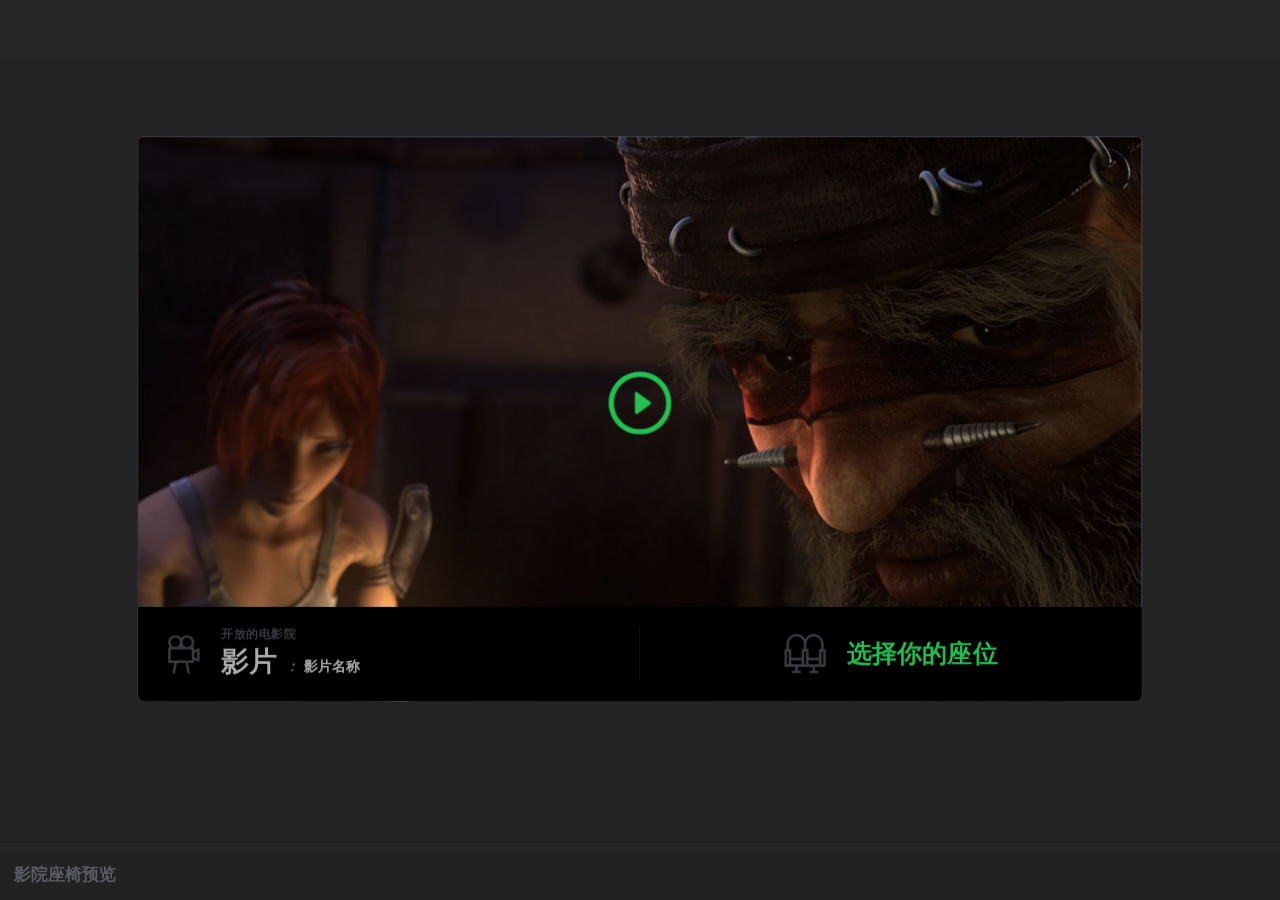
<file: src/main/webapp/WEB-INF/SeatPreview/index.html>
<!DOCTYPE html>
<html lang="en" class="no-js">
	<head>
		<meta charset="UTF-8" />
		<meta http-equiv="X-UA-Compatible" content="IE=edge">
		<meta name="viewport" content="width=device-width, initial-scale=1">
		<title>Perspective Seat Preview</title>
		<meta name="description" content="An experimental demo where a 3D perspective preview is shown for a selected seat in a cinema room." />
		<meta name="keywords" content="cinema, seat booking, seating plan, perspective, 3d" />

		<link rel="stylesheet" type="text/css" href="css/normalize.css" />
		<link rel="stylesheet" type="text/css" href="css/demo.css" />
		<link rel="stylesheet" type="text/css" href="css/component.css" />
		<script src="js/modernizr-custom.js"></script>
	</head>
	<body>
		<header class="header">
			<h1 class="header__title">影院座椅预览</h1>
			<p class="note note--screen">请查看更大屏幕</p>
			<p class="note note--support">很抱歉，但您的浏览器不支持preserve-3d！</p>
		</header>
		<div class="container">
			<div class="cube">
				<div class="cube__side cube__side--front"></div>
				<div class="cube__side cube__side--back">
					<div class="screen">
						<div class="video">
							<video class="video-player" src="media/sintel.mp4" preload="auto" poster="media/sintel.jpg">
								<source src="media/sintel.ogg" type='video/ogg; codecs="theora, vorbis"'>
								<source src="media/sintel.mp4" type='video/mp4; codecs="avc1.4D401E, mp4a.40.2"'>
								<p>对不起，您的浏览器不支持这种视频格式。</p>
							</video>
							<button class="action action--play action--shown" aria-label="Play Video"></button>
						</div>
						<div class="intro intro--shown">
							<div class="intro__side">
								<h2 class="intro__title">
									<span class="intro__up">开放的电影院</span>
									<span class="intro__down">影片 <span class="intro__partial"><em>：</em> <a href="">影片名称</a></span></span>
								</h2>
							</div>
							<div class="intro__side">
								<button class="action action--seats">选择你的座位</button>
							</div>
						</div>
					</div>
				</div>
				<div class="cube__side cube__side--left"></div>
				<div class="cube__side cube__side--right"></div>
				<div class="cube__side cube__side--top"></div>
				<div class="rows rows--large">
					<div class="row">
						<div data-seat="A1" class="row__seat"></div>
						<div data-seat="A2" class="row__seat"></div>
						<div data-seat="A3" class="row__seat"></div>
						<div data-seat="A4" class="row__seat"></div>
						<div data-seat="A5" class="row__seat"></div>
						<div data-seat="A6" class="row__seat"></div>
						<div data-seat="A7" class="row__seat"></div>
						<div data-seat="A8" class="row__seat"></div>
						<div data-seat="A9" class="row__seat"></div>
						<div data-seat="A10" class="row__seat"></div>
						<div data-seat="A11" class="row__seat"></div>
						<div data-seat="A12" class="row__seat"></div>
						<div data-seat="A13" class="row__seat"></div>
						<div data-seat="A14" class="row__seat"></div>
						<div data-seat="A15" class="row__seat"></div>
						<div data-seat="A16" class="row__seat"></div>
						<div data-seat="A17" class="row__seat"></div>
						<div data-seat="A18" class="row__seat"></div>
					</div>
					<div class="row">
						<div data-seat="B1" class="row__seat"></div>
						<div data-seat="B2" class="row__seat"></div>
						<div data-seat="B3" class="row__seat"></div>
						<div data-seat="B4" class="row__seat"></div>
						<div data-seat="B5" class="row__seat"></div>
						<div data-seat="B6" class="row__seat"></div>
						<div data-seat="B7" class="row__seat"></div>
						<div data-seat="B8" class="row__seat"></div>
						<div data-seat="B9" class="row__seat"></div>
						<div data-seat="B10" class="row__seat"></div>
						<div data-seat="B11" class="row__seat"></div>
						<div data-seat="B12" class="row__seat"></div>
						<div data-seat="B13" class="row__seat"></div>
						<div data-seat="B14" class="row__seat"></div>
						<div data-seat="B15" class="row__seat"></div>
						<div data-seat="B16" class="row__seat"></div>
						<div data-seat="B17" class="row__seat"></div>
						<div data-seat="B18" class="row__seat"></div>
					</div>
					<div class="row">
						<div data-seat="C1" class="row__seat"></div>
						<div data-seat="C2" class="row__seat"></div>
						<div data-seat="C3" class="row__seat"></div>
						<div data-seat="C4" class="row__seat"></div>
						<div data-seat="C5" class="row__seat"></div>
						<div data-seat="C6" class="row__seat"></div>
						<div data-seat="C7" class="row__seat"></div>
						<div data-seat="C8" class="row__seat"></div>
						<div data-seat="C9" class="row__seat"></div>
						<div data-seat="C10" class="row__seat"></div>
						<div data-seat="C11" class="row__seat"></div>
						<div data-seat="C12" class="row__seat"></div>
						<div data-seat="C13" class="row__seat"></div>
						<div data-seat="C14" class="row__seat"></div>
						<div data-seat="C15" class="row__seat"></div>
						<div data-seat="C16" class="row__seat"></div>
						<div data-seat="C17" class="row__seat"></div>
						<div data-seat="C18" class="row__seat"></div>
					</div>
					<div class="row">
						<div data-seat="D1" class="row__seat"></div>
						<div data-seat="D2" class="row__seat"></div>
						<div data-seat="D3" class="row__seat"></div>
						<div data-seat="D4" class="row__seat"></div>
						<div data-seat="D5" class="row__seat"></div>
						<div data-seat="D6" class="row__seat"></div>
						<div data-seat="D7" class="row__seat"></div>
						<div data-seat="D8" class="row__seat"></div>
						<div data-seat="D9" class="row__seat"></div>
						<div data-seat="D10" class="row__seat"></div>
						<div data-seat="D11" class="row__seat"></div>
						<div data-seat="D12" class="row__seat"></div>
						<div data-seat="D13" class="row__seat"></div>
						<div data-seat="D14" class="row__seat"></div>
						<div data-seat="D15" class="row__seat"></div>
						<div data-seat="D16" class="row__seat"></div>
						<div data-seat="D17" class="row__seat"></div>
						<div data-seat="D18" class="row__seat"></div>
					</div>
					<div class="row">
						<div data-seat="E1" class="row__seat"></div>
						<div data-seat="E2" class="row__seat"></div>
						<div data-seat="E3" class="row__seat"></div>
						<div data-seat="E4" class="row__seat"></div>
						<div data-seat="E5" class="row__seat"></div>
						<div data-seat="E6" class="row__seat"></div>
						<div data-seat="E7" class="row__seat"></div>
						<div data-seat="E8" class="row__seat"></div>
						<div data-seat="E9" class="row__seat"></div>
						<div data-seat="E10" class="row__seat"></div>
						<div data-seat="E11" class="row__seat"></div>
						<div data-seat="E12" class="row__seat"></div>
						<div data-seat="E13" class="row__seat"></div>
						<div data-seat="E14" class="row__seat"></div>
						<div data-seat="E15" class="row__seat"></div>
						<div data-seat="E16" class="row__seat"></div>
						<div data-seat="E17" class="row__seat"></div>
						<div data-seat="E18" class="row__seat"></div>
					</div>
					<div class="row">
						<div data-seat="F1" class="row__seat"></div>
						<div data-seat="F2" class="row__seat"></div>
						<div data-seat="F3" class="row__seat"></div>
						<div data-seat="F4" class="row__seat"></div>
						<div data-seat="F5" class="row__seat"></div>
						<div data-seat="F6" class="row__seat"></div>
						<div data-seat="F7" class="row__seat"></div>
						<div data-seat="F8" class="row__seat"></div>
						<div data-seat="F9" class="row__seat"></div>
						<div data-seat="F10" class="row__seat"></div>
						<div data-seat="F11" class="row__seat"></div>
						<div data-seat="F12" class="row__seat"></div>
						<div data-seat="F13" class="row__seat"></div>
						<div data-seat="F14" class="row__seat"></div>
						<div data-seat="F15" class="row__seat"></div>
						<div data-seat="F16" class="row__seat"></div>
						<div data-seat="F17" class="row__seat"></div>
						<div data-seat="F18" class="row__seat"></div>
					</div>
					<div class="row">
						<div data-seat="G1" class="row__seat"></div>
						<div data-seat="G2" class="row__seat"></div>
						<div data-seat="G3" class="row__seat"></div>
						<div data-seat="G4" class="row__seat"></div>
						<div data-seat="G5" class="row__seat"></div>
						<div data-seat="G6" class="row__seat"></div>
						<div data-seat="G7" class="row__seat"></div>
						<div data-seat="G8" class="row__seat"></div>
						<div data-seat="G9" class="row__seat"></div>
						<div data-seat="G10" class="row__seat"></div>
						<div data-seat="G11" class="row__seat"></div>
						<div data-seat="G12" class="row__seat"></div>
						<div data-seat="G13" class="row__seat"></div>
						<div data-seat="G14" class="row__seat"></div>
						<div data-seat="G15" class="row__seat"></div>
						<div data-seat="G16" class="row__seat"></div>
						<div data-seat="G17" class="row__seat"></div>
						<div data-seat="G18" class="row__seat"></div>
					</div>
					<div class="row">
						<div data-seat="H1" class="row__seat"></div>
						<div data-seat="H2" class="row__seat"></div>
						<div data-seat="H3" class="row__seat"></div>
						<div data-seat="H4" class="row__seat"></div>
						<div data-seat="H5" class="row__seat"></div>
						<div data-seat="H6" class="row__seat"></div>
						<div data-seat="H7" class="row__seat"></div>
						<div data-seat="H8" class="row__seat"></div>
						<div data-seat="H9" class="row__seat"></div>
						<div data-seat="H10" class="row__seat"></div>
						<div data-seat="H11" class="row__seat"></div>
						<div data-seat="H12" class="row__seat"></div>
						<div data-seat="H13" class="row__seat"></div>
						<div data-seat="H14" class="row__seat"></div>
						<div data-seat="H15" class="row__seat"></div>
						<div data-seat="H16" class="row__seat"></div>
						<div data-seat="H17" class="row__seat"></div>
						<div data-seat="H18" class="row__seat"></div>
					</div>
					<div class="row">
						<div data-seat="I1" class="row__seat"></div>
						<div data-seat="I2" class="row__seat"></div>
						<div data-seat="I3" class="row__seat"></div>
						<div data-seat="I4" class="row__seat"></div>
						<div data-seat="I5" class="row__seat"></div>
						<div data-seat="I6" class="row__seat"></div>
						<div data-seat="I7" class="row__seat"></div>
						<div data-seat="I8" class="row__seat"></div>
						<div data-seat="I9" class="row__seat"></div>
						<div data-seat="I10" class="row__seat"></div>
						<div data-seat="I11" class="row__seat"></div>
						<div data-seat="I12" class="row__seat"></div>
						<div data-seat="I13" class="row__seat"></div>
						<div data-seat="I14" class="row__seat"></div>
						<div data-seat="I15" class="row__seat"></div>
						<div data-seat="I16" class="row__seat"></div>
						<div data-seat="I17" class="row__seat"></div>
						<div data-seat="I18" class="row__seat"></div>
					</div>
					<div class="row">
						<div data-seat="J1" class="row__seat"></div>
						<div data-seat="J2" class="row__seat"></div>
						<div data-seat="J3" class="row__seat"></div>
						<div data-seat="J4" class="row__seat"></div>
						<div data-seat="J5" class="row__seat"></div>
						<div data-seat="J6" class="row__seat"></div>
						<div data-seat="J7" class="row__seat"></div>
						<div data-seat="J8" class="row__seat"></div>
						<div data-seat="J9" class="row__seat"></div>
						<div data-seat="J10" class="row__seat"></div>
						<div data-seat="J11" class="row__seat"></div>
						<div data-seat="J12" class="row__seat"></div>
						<div data-seat="J13" class="row__seat"></div>
						<div data-seat="J14" class="row__seat"></div>
						<div data-seat="J15" class="row__seat"></div>
						<div data-seat="J16" class="row__seat"></div>
						<div data-seat="J17" class="row__seat"></div>
						<div data-seat="J18" class="row__seat"></div>
					</div>
					<div class="row">
						<div data-seat="K1" class="row__seat"></div>
						<div data-seat="K2" class="row__seat"></div>
						<div data-seat="K3" class="row__seat"></div>
						<div data-seat="K4" class="row__seat"></div>
						<div data-seat="K5" class="row__seat"></div>
						<div data-seat="K6" class="row__seat"></div>
						<div data-seat="K7" class="row__seat"></div>
						<div data-seat="K8" class="row__seat"></div>
						<div data-seat="K9" class="row__seat"></div>
						<div data-seat="K10" class="row__seat"></div>
						<div data-seat="K11" class="row__seat"></div>
						<div data-seat="K12" class="row__seat"></div>
						<div data-seat="K13" class="row__seat"></div>
						<div data-seat="K14" class="row__seat"></div>
						<div data-seat="K15" class="row__seat"></div>
						<div data-seat="K16" class="row__seat"></div>
						<div data-seat="K17" class="row__seat"></div>
						<div data-seat="K18" class="row__seat"></div>
					</div>
					<div class="row">
						<div data-seat="L1" class="row__seat"></div>
						<div data-seat="L2" class="row__seat"></div>
						<div data-seat="L3" class="row__seat"></div>
						<div data-seat="L4" class="row__seat"></div>
						<div data-seat="L5" class="row__seat"></div>
						<div data-seat="L6" class="row__seat"></div>
						<div data-seat="L7" class="row__seat"></div>
						<div data-seat="L8" class="row__seat"></div>
						<div data-seat="L9" class="row__seat"></div>
						<div data-seat="L10" class="row__seat"></div>
						<div data-seat="L11" class="row__seat"></div>
						<div data-seat="L12" class="row__seat"></div>
						<div data-seat="L13" class="row__seat"></div>
						<div data-seat="L14" class="row__seat"></div>
						<div data-seat="L15" class="row__seat"></div>
						<div data-seat="L16" class="row__seat"></div>
						<div data-seat="L17" class="row__seat"></div>
						<div data-seat="L18" class="row__seat"></div>
					</div>
					<div class="row">
						<div data-seat="M1" class="row__seat"></div>
						<div data-seat="M2" class="row__seat"></div>
						<div data-seat="M3" class="row__seat"></div>
						<div data-seat="M4" class="row__seat"></div>
						<div data-seat="M5" class="row__seat"></div>
						<div data-seat="M6" class="row__seat"></div>
						<div data-seat="M7" class="row__seat"></div>
						<div data-seat="M8" class="row__seat"></div>
						<div data-seat="M9" class="row__seat"></div>
						<div data-seat="M10" class="row__seat"></div>
						<div data-seat="M11" class="row__seat"></div>
						<div data-seat="M12" class="row__seat"></div>
						<div data-seat="M13" class="row__seat"></div>
						<div data-seat="M14" class="row__seat"></div>
						<div data-seat="M15" class="row__seat"></div>
						<div data-seat="M16" class="row__seat"></div>
						<div data-seat="M17" class="row__seat"></div>
						<div data-seat="M18" class="row__seat"></div>
					</div>
					<div class="row">
						<div data-seat="N1" class="row__seat"></div>
						<div data-seat="N2" class="row__seat"></div>
						<div data-seat="N3" class="row__seat"></div>
						<div data-seat="N4" class="row__seat"></div>
						<div data-seat="N5" class="row__seat"></div>
						<div data-seat="N6" class="row__seat"></div>
						<div data-seat="N7" class="row__seat"></div>
						<div data-seat="N8" class="row__seat"></div>
						<div data-seat="N9" class="row__seat"></div>
						<div data-seat="N10" class="row__seat"></div>
						<div data-seat="N11" class="row__seat"></div>
						<div data-seat="N12" class="row__seat"></div>
						<div data-seat="N13" class="row__seat"></div>
						<div data-seat="N14" class="row__seat"></div>
						<div data-seat="N15" class="row__seat"></div>
						<div data-seat="N16" class="row__seat"></div>
						<div data-seat="N17" class="row__seat"></div>
						<div data-seat="N18" class="row__seat"></div>
					</div>
					<div class="row">
						<div data-seat="O1" class="row__seat"></div>
						<div data-seat="O2" class="row__seat"></div>
						<div data-seat="O3" class="row__seat"></div>
						<div data-seat="O4" class="row__seat"></div>
						<div data-seat="O5" class="row__seat"></div>
						<div data-seat="O6" class="row__seat"></div>
						<div data-seat="O7" class="row__seat"></div>
						<div data-seat="O8" class="row__seat"></div>
						<div data-seat="O9" class="row__seat"></div>
						<div data-seat="O10" class="row__seat"></div>
						<div data-seat="O11" class="row__seat"></div>
						<div data-seat="O12" class="row__seat"></div>
						<div data-seat="O13" class="row__seat"></div>
						<div data-seat="O14" class="row__seat"></div>
						<div data-seat="O15" class="row__seat"></div>
						<div data-seat="O16" class="row__seat"></div>
						<div data-seat="O17" class="row__seat"></div>
						<div data-seat="O18" class="row__seat"></div>
					</div>
					<div class="row">
						<div data-seat="P1" class="row__seat"></div>
						<div data-seat="P2" class="row__seat"></div>
						<div data-seat="P3" class="row__seat"></div>
						<div data-seat="P4" class="row__seat"></div>
						<div data-seat="P5" class="row__seat"></div>
						<div data-seat="P6" class="row__seat"></div>
						<div data-seat="P7" class="row__seat"></div>
						<div data-seat="P8" class="row__seat"></div>
						<div data-seat="P9" class="row__seat"></div>
						<div data-seat="P10" class="row__seat"></div>
						<div data-seat="P11" class="row__seat"></div>
						<div data-seat="P12" class="row__seat"></div>
						<div data-seat="P13" class="row__seat"></div>
						<div data-seat="P14" class="row__seat"></div>
						<div data-seat="P15" class="row__seat"></div>
						<div data-seat="P16" class="row__seat"></div>
						<div data-seat="P17" class="row__seat"></div>
						<div data-seat="P18" class="row__seat"></div>
					</div>
					<div class="row">
						<div data-seat="Q1" class="row__seat"></div>
						<div data-seat="Q2" class="row__seat"></div>
						<div data-seat="Q3" class="row__seat"></div>
						<div data-seat="Q4" class="row__seat"></div>
						<div data-seat="Q5" class="row__seat"></div>
						<div data-seat="Q6" class="row__seat"></div>
						<div data-seat="Q7" class="row__seat"></div>
						<div data-seat="Q8" class="row__seat"></div>
						<div data-seat="Q9" class="row__seat"></div>
						<div data-seat="Q10" class="row__seat"></div>
						<div data-seat="Q11" class="row__seat"></div>
						<div data-seat="Q12" class="row__seat"></div>
						<div data-seat="Q13" class="row__seat"></div>
						<div data-seat="Q14" class="row__seat"></div>
						<div data-seat="Q15" class="row__seat"></div>
						<div data-seat="Q16" class="row__seat"></div>
						<div data-seat="Q17" class="row__seat"></div>
						<div data-seat="Q18" class="row__seat"></div>
					</div>
					<div class="row">
						<div data-seat="R1" class="row__seat"></div>
						<div data-seat="R2" class="row__seat"></div>
						<div data-seat="R3" class="row__seat"></div>
						<div data-seat="R4" class="row__seat"></div>
						<div data-seat="R5" class="row__seat"></div>
						<div data-seat="R6" class="row__seat"></div>
						<div data-seat="R7" class="row__seat"></div>
						<div data-seat="R8" class="row__seat"></div>
						<div data-seat="R9" class="row__seat"></div>
						<div data-seat="R10" class="row__seat"></div>
						<div data-seat="R11" class="row__seat"></div>
						<div data-seat="R12" class="row__seat"></div>
						<div data-seat="R13" class="row__seat"></div>
						<div data-seat="R14" class="row__seat"></div>
						<div data-seat="R15" class="row__seat"></div>
						<div data-seat="R16" class="row__seat"></div>
						<div data-seat="R17" class="row__seat"></div>
						<div data-seat="R18" class="row__seat"></div>
					</div>
				</div>
				<!-- /rows -->
			</div><!-- /cube -->
		</div><!-- /container -->
		<div class="plan">
			<h3 class="plan__title">座位选择</h3>
			<div class="rows rows--mini">
				<div class="row">
					<div class="row__seat tooltip" data-tooltip="A1"></div>
					<div class="row__seat tooltip" data-tooltip="A2"></div>
					<div class="row__seat tooltip" data-tooltip="A3"></div>
					<div class="row__seat tooltip" data-tooltip="A4"></div>
					<div class="row__seat tooltip" data-tooltip="A5"></div>
					<div class="row__seat tooltip" data-tooltip="A6"></div>
					<div class="row__seat tooltip" data-tooltip="A7"></div>
					<div class="row__seat tooltip" data-tooltip="A8"></div>
					<div class="row__seat tooltip" data-tooltip="A9"></div>
					<div class="row__seat tooltip" data-tooltip="A10"></div>
					<div class="row__seat tooltip" data-tooltip="A11"></div>
					<div class="row__seat tooltip" data-tooltip="A12"></div>
					<!--<div class="row__seat row__seat&#45;&#45;reserved"></div>-->
					<!--<div class="row__seat row__seat&#45;&#45;reserved"></div>-->
					<!--<div class="row__seat row__seat&#45;&#45;reserved"></div>-->
					<div class="row__seat tooltip" data-tooltip="A13"></div>
					<div class="row__seat tooltip" data-tooltip="A14"></div>
					<div class="row__seat tooltip" data-tooltip="A15"></div>
					<div class="row__seat tooltip" data-tooltip="A16"></div>
					<div class="row__seat tooltip" data-tooltip="A17"></div>
					<div class="row__seat tooltip" data-tooltip="A18"></div>
				</div>
				<div class="row">
					<div class="row__seat tooltip" data-tooltip="B1"></div>
					<div class="row__seat tooltip" data-tooltip="B2"></div>
					<div class="row__seat tooltip" data-tooltip="B3"></div>
					<div class="row__seat tooltip" data-tooltip="B4"></div>
					<div class="row__seat tooltip" data-tooltip="B5"></div>
					<div class="row__seat tooltip" data-tooltip="B6"></div>
					<div class="row__seat tooltip" data-tooltip="B7"></div>
					<div class="row__seat tooltip" data-tooltip="B8"></div>
					<div class="row__seat tooltip" data-tooltip="B9"></div>
					<div class="row__seat tooltip" data-tooltip="B10"></div>
					<!--<div class="row__seat row__seat&#45;&#45;reserved"></div>-->
					<!--<div class="row__seat row__seat&#45;&#45;reserved"></div>-->
					<div class="row__seat tooltip" data-tooltip="B11"></div>
					<div class="row__seat tooltip" data-tooltip="B12"></div>
					<div class="row__seat tooltip" data-tooltip="B13"></div>
					<div class="row__seat tooltip" data-tooltip="B14"></div>
					<div class="row__seat tooltip" data-tooltip="B15"></div>
					<div class="row__seat tooltip" data-tooltip="B16"></div>
					<div class="row__seat tooltip" data-tooltip="B17"></div>
					<div class="row__seat tooltip" data-tooltip="B18"></div>
				</div>
				<div class="row">
					<div class="row__seat tooltip" data-tooltip="C1"></div>
					<div class="row__seat tooltip" data-tooltip="C2"></div>
					<div class="row__seat tooltip" data-tooltip="C3"></div>
					<div class="row__seat tooltip" data-tooltip="C4"></div>
					<div class="row__seat tooltip" data-tooltip="C5"></div>
					<div class="row__seat tooltip" data-tooltip="C6"></div>
					<div class="row__seat tooltip" data-tooltip="C7"></div>
					<!--<div class="row__seat row__seat&#45;&#45;reserved"></div>-->
					<!--<div class="row__seat row__seat&#45;&#45;reserved"></div>-->
					<!--<div class="row__seat row__seat&#45;&#45;reserved"></div>-->
					<div class="row__seat tooltip" data-tooltip="C8"></div>
					<div class="row__seat tooltip" data-tooltip="C9"></div>
					<div class="row__seat tooltip" data-tooltip="C10"></div>
					<div class="row__seat tooltip" data-tooltip="C11"></div>
					<div class="row__seat tooltip" data-tooltip="C12"></div>
					<div class="row__seat tooltip" data-tooltip="C13"></div>
					<div class="row__seat tooltip" data-tooltip="C14"></div>
					<div class="row__seat tooltip" data-tooltip="C15"></div>
					<div class="row__seat tooltip" data-tooltip="C16"></div>
					<div class="row__seat tooltip" data-tooltip="C17"></div>
					<div class="row__seat tooltip" data-tooltip="C18"></div>
				</div>
				<div class="row">
					<div class="row__seat tooltip" data-tooltip="D1"></div>
					<div class="row__seat tooltip" data-tooltip="D2"></div>
					<div class="row__seat tooltip" data-tooltip="D3"></div>
					<div class="row__seat tooltip" data-tooltip="D4"></div>
					<div class="row__seat tooltip" data-tooltip="D5"></div>
					<div class="row__seat tooltip" data-tooltip="D6"></div>
					<div class="row__seat tooltip" data-tooltip="D7"></div>
					<div class="row__seat tooltip" data-tooltip="D8"></div>
					<div class="row__seat tooltip" data-tooltip="D9"></div>
					<div class="row__seat tooltip" data-tooltip="D10"></div>
					<div class="row__seat tooltip" data-tooltip="D11"></div>
					<div class="row__seat tooltip" data-tooltip="D12"></div>
					<div class="row__seat tooltip" data-tooltip="D13"></div>
					<div class="row__seat tooltip" data-tooltip="D14"></div>
					<div class="row__seat tooltip" data-tooltip="D15"></div>
					<div class="row__seat tooltip" data-tooltip="D16"></div>
					<div class="row__seat tooltip" data-tooltip="D17"></div>
					<div class="row__seat tooltip" data-tooltip="D18"></div>
					<!--<div class="row__seat row__seat&#45;&#45;reserved"></div>-->
					<!--<div class="row__seat row__seat&#45;&#45;reserved"></div>-->
					<!--<div class="row__seat row__seat&#45;&#45;reserved"></div>-->
				</div>
				<div class="row">
					<div class="row__seat tooltip" data-tooltip="E1"></div>
					<div class="row__seat tooltip" data-tooltip="E2"></div>
					<div class="row__seat tooltip" data-tooltip="E3"></div>
					<div class="row__seat tooltip" data-tooltip="E4"></div>
					<div class="row__seat tooltip" data-tooltip="E5"></div>
					<div class="row__seat tooltip" data-tooltip="E6"></div>
					<div class="row__seat tooltip" data-tooltip="E7"></div>
					<div class="row__seat tooltip" data-tooltip="E8"></div>
					<div class="row__seat tooltip" data-tooltip="E9"></div>
					<div class="row__seat tooltip" data-tooltip="E10"></div>
					<div class="row__seat tooltip" data-tooltip="E11"></div>
					<!--<div class="row__seat row__seat&#45;&#45;reserved"></div>-->
					<!--<div class="row__seat row__seat&#45;&#45;reserved"></div>-->
					<div class="row__seat tooltip" data-tooltip="E12"></div>
					<div class="row__seat tooltip" data-tooltip="E13"></div>
					<div class="row__seat tooltip" data-tooltip="E14"></div>
					<div class="row__seat tooltip" data-tooltip="E15"></div>
					<div class="row__seat tooltip" data-tooltip="E16"></div>
					<div class="row__seat tooltip" data-tooltip="E17"></div>
					<div class="row__seat tooltip" data-tooltip="E18"></div>
				</div>
				<div class="row">
					<div class="row__seat tooltip" data-tooltip="F1"></div>
					<div class="row__seat tooltip" data-tooltip="F2"></div>
					<!--<div class="row__seat row__seat&#45;&#45;reserved"></div>-->
					<div class="row__seat tooltip" data-tooltip="F3"></div>
					<div class="row__seat tooltip" data-tooltip="F4"></div>
					<div class="row__seat tooltip" data-tooltip="F5"></div>
					<div class="row__seat tooltip" data-tooltip="F6"></div>
					<div class="row__seat tooltip" data-tooltip="F7"></div>
					<div class="row__seat tooltip" data-tooltip="F8"></div>
					<div class="row__seat tooltip" data-tooltip="F9"></div>
					<div class="row__seat tooltip" data-tooltip="F10"></div>
					<div class="row__seat tooltip" data-tooltip="F11"></div>
					<div class="row__seat tooltip" data-tooltip="F12"></div>
					<div class="row__seat tooltip" data-tooltip="F13"></div>
					<div class="row__seat tooltip" data-tooltip="F14"></div>
					<div class="row__seat tooltip" data-tooltip="F15"></div>
					<div class="row__seat tooltip" data-tooltip="F16"></div>
					<div class="row__seat tooltip" data-tooltip="F17"></div>
					<div class="row__seat tooltip" data-tooltip="F18"></div>
				</div>
				<div class="row">
					<div class="row__seat tooltip" data-tooltip="G1"></div>
					<div class="row__seat tooltip" data-tooltip="G2"></div>
					<div class="row__seat tooltip" data-tooltip="G3"></div>
					<div class="row__seat tooltip" data-tooltip="G4"></div>
					<div class="row__seat tooltip" data-tooltip="G5"></div>
					<div class="row__seat tooltip" data-tooltip="G6"></div>
					<div class="row__seat tooltip" data-tooltip="G7"></div>
					<div class="row__seat tooltip" data-tooltip="G8"></div>
					<!--<div class="row__seat row__seat&#45;&#45;reserved"></div>-->
					<!--<div class="row__seat row__seat&#45;&#45;reserved"></div>-->
					<div class="row__seat tooltip" data-tooltip="G9"></div>
					<div class="row__seat tooltip" data-tooltip="G10"></div>
					<div class="row__seat tooltip" data-tooltip="G11"></div>
					<div class="row__seat tooltip" data-tooltip="G12"></div>
					<div class="row__seat tooltip" data-tooltip="G13"></div>
					<div class="row__seat tooltip" data-tooltip="G14"></div>
					<div class="row__seat tooltip" data-tooltip="G15"></div>
					<div class="row__seat tooltip" data-tooltip="G16"></div>
					<div class="row__seat tooltip" data-tooltip="G17"></div>
					<div class="row__seat tooltip" data-tooltip="G18"></div>
				</div>
				<div class="row">
					<div class="row__seat tooltip" data-tooltip="H1"></div>
					<div class="row__seat tooltip" data-tooltip="H2"></div>
					<div class="row__seat tooltip" data-tooltip="H3"></div>
					<div class="row__seat tooltip" data-tooltip="H4"></div>
					<div class="row__seat tooltip" data-tooltip="H5"></div>
					<div class="row__seat tooltip" data-tooltip="H6"></div>
					<div class="row__seat tooltip" data-tooltip="H7"></div>
					<div class="row__seat tooltip" data-tooltip="H8"></div>
					<div class="row__seat tooltip" data-tooltip="H9"></div>
					<div class="row__seat tooltip" data-tooltip="H10"></div>
					<div class="row__seat tooltip" data-tooltip="H11"></div>
					<div class="row__seat tooltip" data-tooltip="H12"></div>
					<div class="row__seat tooltip" data-tooltip="H13"></div>
					<div class="row__seat tooltip" data-tooltip="H14"></div>
					<div class="row__seat tooltip" data-tooltip="H15"></div>
					<div class="row__seat tooltip" data-tooltip="H16"></div>
					<div class="row__seat tooltip" data-tooltip="H17"></div>
					<div class="row__seat tooltip" data-tooltip="H18"></div>
				</div>
				<div class="row">
					<div class="row__seat tooltip" data-tooltip="I1"></div>
					<div class="row__seat tooltip" data-tooltip="I2"></div>
					<div class="row__seat tooltip" data-tooltip="I3"></div>
					<div class="row__seat tooltip" data-tooltip="I4"></div>
					<div class="row__seat tooltip" data-tooltip="I5"></div>
					<div class="row__seat tooltip" data-tooltip="I6"></div>
					<div class="row__seat tooltip" data-tooltip="I7"></div>
					<div class="row__seat tooltip" data-tooltip="I8"></div>
					<div class="row__seat tooltip" data-tooltip="I9"></div>
					<div class="row__seat tooltip" data-tooltip="I10"></div>
					<div class="row__seat tooltip" data-tooltip="I11"></div>
					<div class="row__seat tooltip" data-tooltip="I12"></div>
					<div class="row__seat tooltip" data-tooltip="I13"></div>
					<div class="row__seat tooltip" data-tooltip="I14"></div>
					<div class="row__seat tooltip" data-tooltip="I15"></div>
					<div class="row__seat tooltip" data-tooltip="I16"></div>
					<div class="row__seat tooltip" data-tooltip="I17"></div>
					<div class="row__seat tooltip" data-tooltip="I18"></div>
				</div>
				<div class="row">
					<div class="row__seat tooltip" data-tooltip="J1"></div>
					<div class="row__seat tooltip" data-tooltip="J2"></div>
					<div class="row__seat tooltip" data-tooltip="J3"></div>
					<div class="row__seat tooltip" data-tooltip="J4"></div>
					<div class="row__seat tooltip" data-tooltip="J5"></div>
					<div class="row__seat tooltip" data-tooltip="J6"></div>
					<div class="row__seat tooltip" data-tooltip="J7"></div>
					<!--<div class="row__seat row__seat&#45;&#45;reserved"></div>-->
					<!--<div class="row__seat row__seat&#45;&#45;reserved"></div>-->
					<!--<div class="row__seat row__seat&#45;&#45;reserved"></div>-->
					<div class="row__seat tooltip" data-tooltip="J8"></div>
					<div class="row__seat tooltip" data-tooltip="J9"></div>
					<div class="row__seat tooltip" data-tooltip="J10"></div>
					<div class="row__seat tooltip" data-tooltip="J11"></div>
					<div class="row__seat tooltip" data-tooltip="J12"></div>
					<div class="row__seat tooltip" data-tooltip="J13"></div>
					<div class="row__seat tooltip" data-tooltip="J14"></div>
					<div class="row__seat tooltip" data-tooltip="J15"></div>
					<div class="row__seat tooltip" data-tooltip="J16"></div>
					<div class="row__seat tooltip" data-tooltip="J17"></div>
					<div class="row__seat tooltip" data-tooltip="J18"></div>
				</div>
				<div class="row">
					<div class="row__seat tooltip" data-tooltip="K1"></div>
					<div class="row__seat tooltip" data-tooltip="K2"></div>
					<div class="row__seat tooltip" data-tooltip="K3"></div>
					<div class="row__seat tooltip" data-tooltip="K4"></div>
					<div class="row__seat tooltip" data-tooltip="K5"></div>
					<div class="row__seat tooltip" data-tooltip="K6"></div>
					<div class="row__seat tooltip" data-tooltip="K7"></div>
					<div class="row__seat tooltip" data-tooltip="K8"></div>
					<div class="row__seat tooltip" data-tooltip="K9"></div>
					<div class="row__seat tooltip" data-tooltip="K10"></div>
					<div class="row__seat tooltip" data-tooltip="K11"></div>
					<div class="row__seat tooltip" data-tooltip="K12"></div>
					<div class="row__seat tooltip" data-tooltip="K13"></div>
					<div class="row__seat tooltip" data-tooltip="K14"></div>
					<div class="row__seat tooltip" data-tooltip="K15"></div>
					<div class="row__seat tooltip" data-tooltip="K16"></div>
					<div class="row__seat tooltip" data-tooltip="K17"></div>
					<div class="row__seat tooltip" data-tooltip="K18"></div>
				</div>
				<div class="row">
					<div class="row__seat tooltip" data-tooltip="L1"></div>
					<div class="row__seat tooltip" data-tooltip="L2"></div>
					<div class="row__seat tooltip" data-tooltip="L3"></div>
					<div class="row__seat tooltip" data-tooltip="L4"></div>
					<div class="row__seat tooltip" data-tooltip="L5"></div>
					<div class="row__seat tooltip" data-tooltip="L6"></div>
					<div class="row__seat tooltip" data-tooltip="L7"></div>
					<div class="row__seat tooltip" data-tooltip="L8"></div>
					<div class="row__seat tooltip" data-tooltip="L9"></div>
					<div class="row__seat tooltip" data-tooltip="L10"></div>
					<div class="row__seat tooltip" data-tooltip="L11"></div>
					<div class="row__seat tooltip" data-tooltip="L12"></div>
					<div class="row__seat tooltip" data-tooltip="L13"></div>
					<div class="row__seat tooltip" data-tooltip="L14"></div>
					<div class="row__seat tooltip" data-tooltip="L15"></div>
					<div class="row__seat tooltip" data-tooltip="L16"></div>
					<!--<div class="row__seat row__seat&#45;&#45;reserved"></div>-->
					<!--<div class="row__seat row__seat&#45;&#45;reserved"></div>-->
					<!--<div class="row__seat row__seat&#45;&#45;reserved"></div>-->
					<div class="row__seat tooltip" data-tooltip="L17"></div>
					<div class="row__seat tooltip" data-tooltip="L18"></div>
				</div>
				<div class="row">
					<div class="row__seat tooltip" data-tooltip="M1"></div>
					<div class="row__seat tooltip" data-tooltip="M2"></div>
					<div class="row__seat tooltip" data-tooltip="M3"></div>
					<div class="row__seat tooltip" data-tooltip="M4"></div>
					<div class="row__seat tooltip" data-tooltip="M5"></div>
					<div class="row__seat tooltip" data-tooltip="M6"></div>
					<div class="row__seat tooltip" data-tooltip="M7"></div>
					<div class="row__seat tooltip" data-tooltip="M8"></div>
					<div class="row__seat tooltip" data-tooltip="M9"></div>
					<div class="row__seat tooltip" data-tooltip="M10"></div>
					<div class="row__seat tooltip" data-tooltip="M11"></div>
					<div class="row__seat tooltip" data-tooltip="M12"></div>
					<div class="row__seat tooltip" data-tooltip="M13"></div>
					<!--<div class="row__seat row__seat&#45;&#45;reserved"></div>-->
					<!--<div class="row__seat row__seat&#45;&#45;reserved"></div>-->
					<!--<div class="row__seat row__seat&#45;&#45;reserved"></div>-->
					<!--<div class="row__seat row__seat&#45;&#45;reserved"></div>-->
					<div class="row__seat tooltip" data-tooltip="M14"></div>
					<div class="row__seat tooltip" data-tooltip="M15"></div>
					<div class="row__seat tooltip" data-tooltip="M16"></div>
					<div class="row__seat tooltip" data-tooltip="M17"></div>
					<div class="row__seat tooltip" data-tooltip="M18"></div>
				</div>
				<div class="row">
					<div class="row__seat tooltip" data-tooltip="N1"></div>
					<div class="row__seat tooltip" data-tooltip="N2"></div>
					<div class="row__seat tooltip" data-tooltip="N3"></div>
					<div class="row__seat tooltip" data-tooltip="N4"></div>
					<!--<div class="row__seat row__seat&#45;&#45;reserved"></div>-->
					<!--<div class="row__seat row__seat&#45;&#45;reserved"></div>-->
					<div class="row__seat tooltip" data-tooltip="N5"></div>
					<div class="row__seat tooltip" data-tooltip="N6"></div>
					<div class="row__seat tooltip" data-tooltip="N7"></div>
					<div class="row__seat tooltip" data-tooltip="N8"></div>
					<div class="row__seat tooltip" data-tooltip="N9"></div>
					<div class="row__seat tooltip" data-tooltip="N10"></div>
					<div class="row__seat tooltip" data-tooltip="N11"></div>
					<div class="row__seat tooltip" data-tooltip="N12"></div>
					<div class="row__seat tooltip" data-tooltip="N13"></div>
					<div class="row__seat tooltip" data-tooltip="N14"></div>
					<div class="row__seat tooltip" data-tooltip="N15"></div>
					<div class="row__seat tooltip" data-tooltip="N16"></div>
					<div class="row__seat tooltip" data-tooltip="N17"></div>
					<div class="row__seat tooltip" data-tooltip="N18"></div>
				</div>
				<div class="row">
					<div class="row__seat tooltip" data-tooltip="O1"></div>
					<div class="row__seat tooltip" data-tooltip="O2"></div>
					<div class="row__seat tooltip" data-tooltip="O3"></div>
					<div class="row__seat tooltip" data-tooltip="O4"></div>
					<div class="row__seat tooltip" data-tooltip="O5"></div>
					<div class="row__seat tooltip" data-tooltip="O6"></div>
					<div class="row__seat tooltip" data-tooltip="O7"></div>
					<div class="row__seat tooltip" data-tooltip="O8"></div>
					<div class="row__seat tooltip" data-tooltip="O9"></div>
					<div class="row__seat tooltip" data-tooltip="O10"></div>
					<div class="row__seat tooltip" data-tooltip="O11"></div>
					<div class="row__seat tooltip" data-tooltip="O12"></div>
					<div class="row__seat tooltip" data-tooltip="O13"></div>
					<div class="row__seat tooltip" data-tooltip="O14"></div>
					<div class="row__seat tooltip" data-tooltip="O15"></div>
					<!--<div class="row__seat row__seat&#45;&#45;reserved"></div>-->
					<!--<div class="row__seat row__seat&#45;&#45;reserved"></div>-->
					<div class="row__seat tooltip" data-tooltip="O16"></div>
					<div class="row__seat tooltip" data-tooltip="O17"></div>
					<div class="row__seat tooltip" data-tooltip="O18"></div>
				</div>
				<div class="row">
					<div class="row__seat tooltip" data-tooltip="P1"></div>
					<div class="row__seat tooltip" data-tooltip="P2"></div>
					<div class="row__seat tooltip" data-tooltip="P3"></div>
					<div class="row__seat tooltip" data-tooltip="P4"></div>
					<div class="row__seat tooltip" data-tooltip="P5"></div>
					<div class="row__seat tooltip" data-tooltip="P6"></div>
					<div class="row__seat tooltip" data-tooltip="P7"></div>
					<div class="row__seat tooltip" data-tooltip="P8"></div>
					<div class="row__seat tooltip" data-tooltip="P9"></div>
					<div class="row__seat tooltip" data-tooltip="P10"></div>
					<div class="row__seat tooltip" data-tooltip="P11"></div>
					<div class="row__seat tooltip" data-tooltip="P12"></div>
					<div class="row__seat tooltip" data-tooltip="P13"></div>
					<div class="row__seat tooltip" data-tooltip="P14"></div>
					<div class="row__seat tooltip" data-tooltip="P15"></div>
					<div class="row__seat tooltip" data-tooltip="P16"></div>
					<div class="row__seat tooltip" data-tooltip="P17"></div>
					<div class="row__seat tooltip" data-tooltip="P18"></div>
				</div>
				<div class="row">
					<div class="row__seat tooltip" data-tooltip="Q1"></div>
					<div class="row__seat tooltip" data-tooltip="Q2"></div>
					<div class="row__seat tooltip" data-tooltip="Q3"></div>
					<div class="row__seat tooltip" data-tooltip="Q4"></div>
					<div class="row__seat tooltip" data-tooltip="Q5"></div>
					<div class="row__seat tooltip" data-tooltip="Q6"></div>
					<div class="row__seat tooltip" data-tooltip="Q7"></div>
					<div class="row__seat tooltip" data-tooltip="Q8"></div>
					<div class="row__seat tooltip" data-tooltip="Q9"></div>
					<div class="row__seat tooltip" data-tooltip="Q10"></div>
					<div class="row__seat tooltip" data-tooltip="Q11"></div>
					<div class="row__seat tooltip" data-tooltip="Q12"></div>
					<div class="row__seat tooltip" data-tooltip="Q13"></div>
					<div class="row__seat tooltip" data-tooltip="Q14"></div>
					<div class="row__seat tooltip" data-tooltip="Q15"></div>
					<div class="row__seat tooltip" data-tooltip="Q16"></div>
					<div class="row__seat tooltip" data-tooltip="Q17"></div>
					<div class="row__seat tooltip" data-tooltip="Q18"></div>
				</div>
				<div class="row">
					<div class="row__seat tooltip" data-tooltip="R1"></div>
					<div class="row__seat tooltip" data-tooltip="R2"></div>
					<div class="row__seat tooltip" data-tooltip="R3"></div>
					<div class="row__seat tooltip" data-tooltip="R4"></div>
					<div class="row__seat tooltip" data-tooltip="R5"></div>
					<div class="row__seat tooltip" data-tooltip="R6"></div>
					<div class="row__seat tooltip" data-tooltip="R7"></div>
					<div class="row__seat tooltip" data-tooltip="R8"></div>
					<div class="row__seat tooltip" data-tooltip="R9"></div>
					<div class="row__seat tooltip" data-tooltip="R10"></div>
					<div class="row__seat tooltip" data-tooltip="R11"></div>
					<div class="row__seat tooltip" data-tooltip="R12"></div>
					<div class="row__seat tooltip" data-tooltip="R13"></div>
					<div class="row__seat tooltip" data-tooltip="R14"></div>
					<div class="row__seat tooltip" data-tooltip="R15"></div>
					<div class="row__seat tooltip" data-tooltip="R16"></div>
					<div class="row__seat tooltip" data-tooltip="R17"></div>
					<div class="row__seat tooltip" data-tooltip="R18"></div>
				</div>
			</div>
			<!-- /rows -->
			<ul class="legend">
				<li class="legend__item legend__item--free">空座</li>
				<li class="legend__item legend__item--reserved">预留</li>
				<li class="legend__item legend__item--selected">选中</li>
			</ul>
			<button class="action action--buy">出票</button>
		</div><!-- /plan -->
		<button class="action action--lookaround action--disabled" arial-label="Unlook View"></button>
		<script src="js/classie.js"></script>
		<script src="js/main.js"></script>
	</body>
</html>
</file>
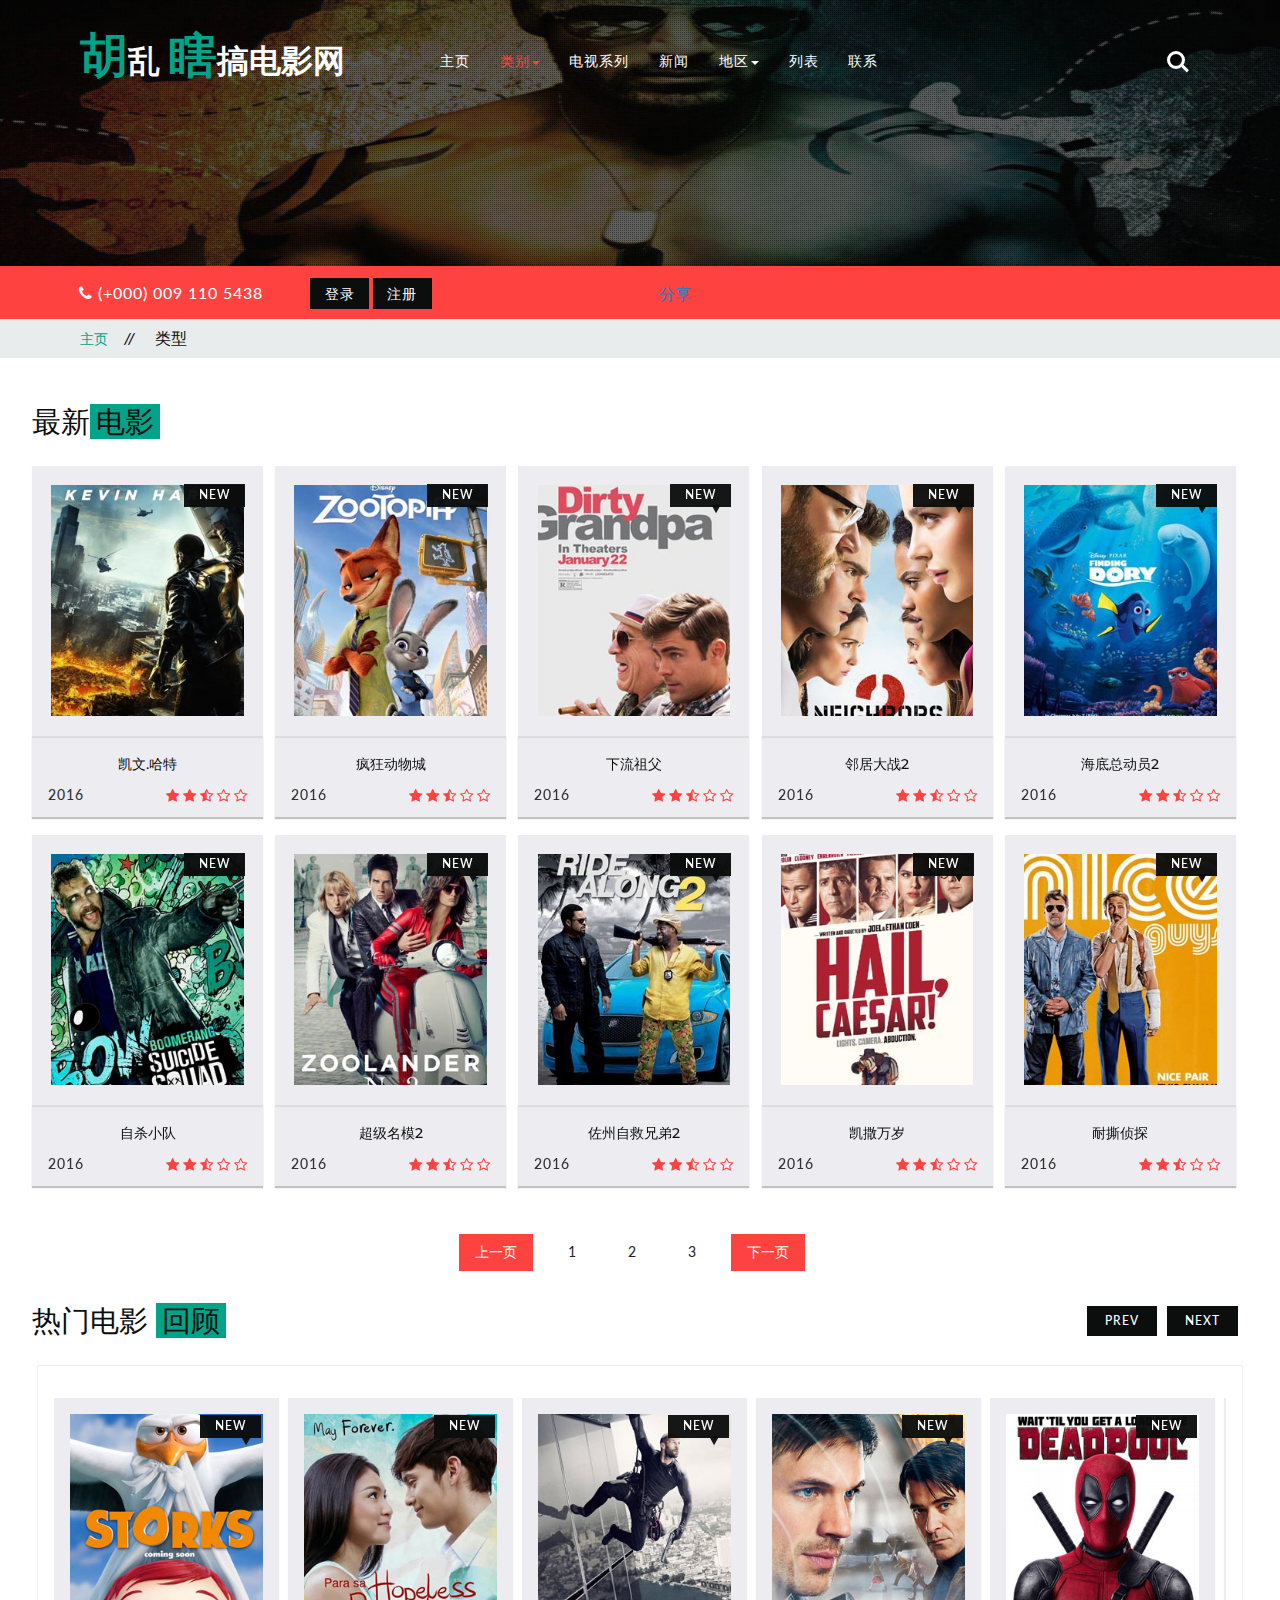
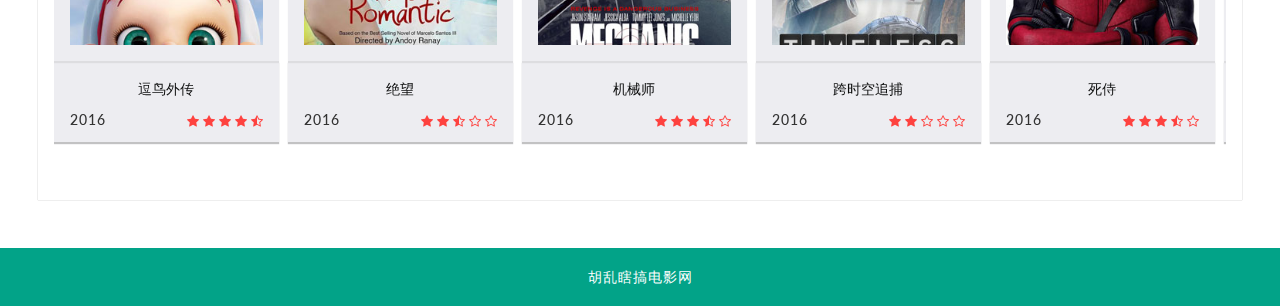
<file: src/main/webapp/WEB-INF/main/main.html>
<!DOCTYPE html>
<html>
<head>
    <title>comedy</title>
    <!-- for-mobile-apps -->
    <meta name="viewport" content="width=device-width, initial-scale=1">
    <meta http-equiv="Content-Type" content="text/html; charset=utf-8" />
    <meta name="" />
    <script type="application/x-javascript"> addEventListener("load", function() { setTimeout(hideURLbar, 0); }, false);
    function hideURLbar(){ window.scrollTo(0,1); } </script>
    <!-- //for-mobile-apps -->
    <link href="css/bootstrap.css" rel="stylesheet" type="text/css" media="all" />
    <!-- pop-up -->
    <link href="css/popuo-box.css" rel="stylesheet" type="text/css" media="all" />
    <!-- //pop-up -->
    <link href="css/easy-responsive-tabs.css" rel='stylesheet' type='text/css'/>
    <link rel="stylesheet" type="text/css" href="css/zoomslider.css" />
    <link rel="stylesheet" type="text/css" href="css/style.css" />
    <link href="css/font-awesome.css" rel="stylesheet">
    <script type="text/javascript" src="js/modernizr-2.6.2.min.js"></script>
    <!--/web-fonts-->
    <link href='http://fonts.googleapis.com/css?family=Tangerine:400,700' rel='stylesheet' type='text/css'>
    <link href="http://fonts.googleapis.com/css?family=Lato:100,100i,300,300i,400,400i,700,700i,900" rel="stylesheet">
    <link href='http://fonts.googleapis.com/css?family=Montserrat:400,700' rel='stylesheet' type='text/css'>
    <!--//web-fonts-->
</head>
<body>
<!--/main-header-->
<!--/banner-section-->
<div id="demo-1" class="banner-inner">
    <div class="banner-inner-dott">
        <!--/header-w3l-->
        <div class="header-w3-agileits" id="home">
            <div class="inner-header-agile part2">
                <nav class="navbar navbar-default">
                    <div class="navbar-header">
                        <button type="button" class="navbar-toggle" data-toggle="collapse" data-target="#bs-example-navbar-collapse-1">
                            <span class="sr-only">你好</span>
                            <span class="icon-bar"></span>
                            <span class="icon-bar"></span>
                            <span class="icon-bar"></span>
                        </button>
                        <h1><a  href="index.html"><span>胡</span>乱 <span>瞎</span>搞电影网</a></h1>
                    </div>
                    <!-- navbar-header -->
                    <div class="collapse navbar-collapse" id="bs-example-navbar-collapse-1">
                        <ul class="nav navbar-nav">
                            <li><a href="index.html">主页</a></li>
                            <li class="dropdown active">
                                <a href="#" class="dropdown-toggle" data-toggle="dropdown">类别<b class="caret"></b></a>
                                <ul class="dropdown-menu multi-column columns-3">
                                    <li>
                                        <div class="col-sm-4">
                                            <ul class="multi-column-dropdown">
                                                <li><a href="genre.html">动作</a></li>
                                                <li><a href="genre.html">传记</a></li>
                                                <li><a href="genre.html">犯罪</a></li>
                                                <li><a href="genre.html">亲情</a></li>
                                                <li><a href="horror.html">英雄</a></li>
                                                <li><a href="genre.html">爱情</a></li>
                                                <li><a href="genre.html">体育</a></li>
                                                <li><a href="genre.html">战争</a></li>
                                            </ul>
                                        </div>
                                        <div class="col-sm-4">
                                            <ul class="multi-column-dropdown">
                                                <li><a href="genre.html">冒险</a></li>
                                                <li><a href="comedy.html">喜剧</a></li>
                                                <li><a href="genre.html">纪录片</a></li>
                                                <li><a href="genre.html">科幻</a></li>
                                                <li><a href="genre.html">惊悚</a></li>
                                            </ul>
                                        </div>
                                        <div class="col-sm-4">
                                            <ul class="multi-column-dropdown">
                                                <li><a href="genre.html">动画</a></li>
                                                <li><a href="genre.html">时装</a></li>
                                                <li><a href="genre.html">戏剧</a></li>
                                                <li><a href="genre.html">历史</a></li>
                                                <li><a href="genre.html">音乐</a></li>
                                                <li><a href="genre.html">心理</a></li>
                                            </ul>
                                        </div>
                                        <div class="clearfix"></div>
                                    </li>
                                </ul>
                            </li>
                            <li><a href="series.html">电视系列</a></li>
                            <li><a href="news.html">新闻</a></li>
                            <li class="dropdown">
                                <a href="#" class="dropdown-toggle" data-toggle="dropdown">地区<b class="caret"></b></a>
                                <ul class="dropdown-menu multi-column columns-3">
                                    <li>
                                        <div class="col-sm-4">
                                            <ul class="multi-column-dropdown">
                                                <li><a href="genre.html">亚洲</a></li>
                                                <li><a href="genre.html">法国</a></li>
                                                <li><a href="genre.html">台湾</a></li>
                                                <li><a href="genre.html">美国</a></li>
                                            </ul>
                                        </div>
                                        <div class="col-sm-4">
                                            <ul class="multi-column-dropdown">
                                                <li><a href="genre.html">中国</a></li>
                                                <li><a href="genre.html">香港</a></li>
                                                <li><a href="genre.html">日本</a></li>
                                                <li><a href="genre.html">泰国</a></li>
                                            </ul>
                                        </div>
                                        <div class="col-sm-4">
                                            <ul class="multi-column-dropdown">
                                                <li><a href="genre.html">欧洲</a></li>
                                                <li><a href="genre.html">印度</a></li>
                                                <li><a href="genre.html">韩国</a></li>
                                                <li><a href="genre.html">英国</a></li>
                                            </ul>
                                        </div>
                                        <div class="clearfix"></div>
                                    </li>
                                </ul>
                            </li>
                            <li><a href="list.html">列表</a></li>
                            <li><a href="contact.html">联系</a></li>
                        </ul>

                    </div>
                    <div class="clearfix"> </div>
                </nav>
                <div class="w3ls_search">
                    <div class="cd-main-header">
                        <ul class="cd-header-buttons">
                            <li><a class="cd-search-trigger" href="#cd-search"> <span></span></a></li>
                        </ul> <!-- cd-header-buttons -->
                    </div>
                    <div id="cd-search" class="cd-search">
                        <form action="#" method="post">
                            <input name="Search" type="search" placeholder="Search...">
                        </form>
                    </div>
                </div>

            </div>

        </div>
        <!--//header-w3l-->
    </div>
</div>
<!--/banner-section-->
<!--//main-header-->
<!--/banner-bottom-->
<div class="w3_agilits_banner_bootm">
    <div class="w3_agilits_inner_bottom">
        <div class="col-md-6 wthree_agile_login">
            <ul>
                <li><i class="fa fa-phone" aria-hidden="true"></i> (+000) 009 110 5438</li>
                <li><a href="#" class="login"  data-toggle="modal" data-target="#myModal4">登录</a></li>
                <li><a href="#" class="login reg"  data-toggle="modal" data-target="#myModal5">注册</a></li>

            </ul>
        </div>
        <div class="col-md-6 wthree_share_agile">

            <div class="single-agile-shar-buttons">
                <ul>
                    <li>
                        <div class="fb-like" data-href="" data-layout="button_count" data-action="like" data-size="small" data-show-faces="false" data-share="false"></div>

                    </li>
                    <li>
                        <div class="fb-share-button" data-href="" data-layout="button_count" data-size="small" data-mobile-iframe="true"><a class="fb-xfbml-parse-ignore" target="_blank" href="">分享</a></div>
                    </li>

                </ul>
            </div>
        </div>
    </div>
</div>
<!--//banner-bottom-->
<!-- Modal1 -->
<div class="modal fade" id="myModal4" tabindex="-1" role="dialog" >

    <div class="modal-dialog">
        <!-- Modal content-->
        <div class="modal-content">
            <div class="modal-header">
                <button type="button" class="close" data-dismiss="modal">&times;</button>
                <h4>登录</h4>
                <div class="login-form">
                    <form action="#" method="post">
                        <input type="email" name="email" placeholder="账号" required="">
                        <input type="password" name="password" placeholder="密码" required="">
                        <div class="tp">
                            <input type="submit" value="立即登录">
                        </div>
                        <div class="forgot-grid">
                            <div class="log-check">
                                <label class="checkbox"><input type="checkbox" name="checkbox">记住我</label>
                            </div>
                            <div class="forgot">
                                <a href="#" data-toggle="modal" data-target="#myModal2">忘记密码？</a>
                            </div>
                            <div class="clearfix"></div>
                        </div>

                    </form>
                </div>
            </div>
        </div>
    </div>
</div>
<!-- //Modal1 -->
<!-- Modal1 -->
<div class="modal fade" id="myModal5" tabindex="-1" role="dialog" >

    <div class="modal-dialog">
        <!-- Modal content-->
        <div class="modal-content">
            <div class="modal-header">
                <button type="button" class="close" data-dismiss="modal">&times;</button>
                <h4>注册</h4>
                <div class="login-form">
                    <form action="#" method="post">
                        <input type="text" name="name" placeholder="姓名" required="">
                        <input type="email" name="email" placeholder="邮箱" required="">
                        <input type="password" name="password" placeholder="密码" required="">
                        <input type="password" name="conform password" placeholder="再输一次" required="">
                        <div class="signin-rit">
														<span class="agree-checkbox">
														<label class="checkbox"><input type="checkbox" name="checkbox">我同意用户协议</label>
													</span>
                        </div>
                        <div class="tp">
                            <input type="submit" value="现在注册">
                        </div>
                    </form>
                </div>
            </div>
        </div>
    </div>
</div>
<!-- //Modal1 -->
<!-- breadcrumb -->
<div class="w3_breadcrumb">
    <div class="breadcrumb-inner">
        <ul>
            <li><a href="index.html">主页</a><i>//</i></li>
            <li>类型</li>
        </ul>
    </div>
</div>
<!-- //breadcrumb -->

<!--/content-inner-section-->
<div class="w3_content_agilleinfo_inner">
    <div class="agile_featured_movies">

        <!--/tv-movies-->
        <h3 class="agile_w3_title hor-t">最新<span>电影</span> </h3>
        <div class="wthree_agile-requested-movies tv-movies">
            <div class="col-md-2 w3l-movie-gride-agile requested-movies">
                <a href="single.html" class="hvr-sweep-to-bottom"><img src="images/c1.jpg" title="Movies Pro" class="img-responsive" alt=" ">
                    <div class="w3l-action-icon"><i class="fa fa-play-circle-o" aria-hidden="true"></i></div>
                </a>
                <div class="mid-1 agileits_w3layouts_mid_1_home">
                    <div class="w3l-movie-text">
                        <h6><a href="single.html">凯文.哈特</a></h6>
                    </div>
                    <div class="mid-2 agile_mid_2_home">
                        <p>2016</p>
                        <div class="block-stars">
                            <ul class="w3l-ratings">
                                <li><a href="#"><i class="fa fa-star" aria-hidden="true"></i></a></li>
                                <li><a href="#"><i class="fa fa-star" aria-hidden="true"></i></a></li>
                                <li><a href="#"><i class="fa fa-star-half-o" aria-hidden="true"></i></a></li>
                                <li><a href="#"><i class="fa fa-star-o" aria-hidden="true"></i></a></li>
                                <li><a href="#"><i class="fa fa-star-o" aria-hidden="true"></i></a></li>
                            </ul>
                        </div>
                        <div class="clearfix"></div>
                    </div>
                </div>
                <div class="ribben one">
                    <p>NEW</p>
                </div>
            </div>
            <div class="col-md-2 w3l-movie-gride-agile requested-movies">
                <a href="single.html" class="hvr-sweep-to-bottom"><img src="images/c2.jpg" title="Movies Pro" class="img-responsive" alt=" ">
                    <div class="w3l-action-icon"><i class="fa fa-play-circle-o" aria-hidden="true"></i></div>
                </a>
                <div class="mid-1 agileits_w3layouts_mid_1_home">
                    <div class="w3l-movie-text">
                        <h6><a href="single.html">疯狂动物城</a></h6>
                    </div>
                    <div class="mid-2 agile_mid_2_home">
                        <p>2016</p>
                        <div class="block-stars">
                            <ul class="w3l-ratings">
                                <li><a href="#"><i class="fa fa-star" aria-hidden="true"></i></a></li>
                                <li><a href="#"><i class="fa fa-star" aria-hidden="true"></i></a></li>
                                <li><a href="#"><i class="fa fa-star-half-o" aria-hidden="true"></i></a></li>
                                <li><a href="#"><i class="fa fa-star-o" aria-hidden="true"></i></a></li>
                                <li><a href="#"><i class="fa fa-star-o" aria-hidden="true"></i></a></li>
                            </ul>
                        </div>
                        <div class="clearfix"></div>
                    </div>
                </div>
                <div class="ribben one">
                    <p>NEW</p>
                </div>
            </div>
            <div class="col-md-2 w3l-movie-gride-agile requested-movies">
                <a href="single.html" class="hvr-sweep-to-bottom"><img src="images/c3.jpg" title="Movies Pro" class="img-responsive" alt=" ">
                    <div class="w3l-action-icon"><i class="fa fa-play-circle-o" aria-hidden="true"></i></div>
                </a>
                <div class="mid-1 agileits_w3layouts_mid_1_home">
                    <div class="w3l-movie-text">
                        <h6><a href="single.html">下流祖父</a></h6>
                    </div>
                    <div class="mid-2 agile_mid_2_home">
                        <p>2016</p>
                        <div class="block-stars">
                            <ul class="w3l-ratings">
                                <li><a href="#"><i class="fa fa-star" aria-hidden="true"></i></a></li>
                                <li><a href="#"><i class="fa fa-star" aria-hidden="true"></i></a></li>
                                <li><a href="#"><i class="fa fa-star-half-o" aria-hidden="true"></i></a></li>
                                <li><a href="#"><i class="fa fa-star-o" aria-hidden="true"></i></a></li>
                                <li><a href="#"><i class="fa fa-star-o" aria-hidden="true"></i></a></li>
                            </ul>
                        </div>
                        <div class="clearfix"></div>
                    </div>
                </div>
                <div class="ribben one">
                    <p>NEW</p>
                </div>
            </div>
            <div class="col-md-2 w3l-movie-gride-agile requested-movies">
                <a href="single.html" class="hvr-sweep-to-bottom"><img src="images/c4.jpg" title="Movies Pro" class="img-responsive" alt=" ">
                    <div class="w3l-action-icon"><i class="fa fa-play-circle-o" aria-hidden="true"></i></div>
                </a>
                <div class="mid-1 agileits_w3layouts_mid_1_home">
                    <div class="w3l-movie-text">
                        <h6><a href="single.html">邻居大战2</a></h6>
                    </div>
                    <div class="mid-2 agile_mid_2_home">
                        <p>2016</p>
                        <div class="block-stars">
                            <ul class="w3l-ratings">
                                <li><a href="#"><i class="fa fa-star" aria-hidden="true"></i></a></li>
                                <li><a href="#"><i class="fa fa-star" aria-hidden="true"></i></a></li>
                                <li><a href="#"><i class="fa fa-star-half-o" aria-hidden="true"></i></a></li>
                                <li><a href="#"><i class="fa fa-star-o" aria-hidden="true"></i></a></li>
                                <li><a href="#"><i class="fa fa-star-o" aria-hidden="true"></i></a></li>
                            </ul>
                        </div>
                        <div class="clearfix"></div>
                    </div>
                </div>
                <div class="ribben one">
                    <p>NEW</p>
                </div>
            </div>
            <div class="col-md-2 w3l-movie-gride-agile requested-movies">
                <a href="single.html" class="hvr-sweep-to-bottom"><img src="images/c5.jpg" title="Movies Pro" class="img-responsive" alt=" ">
                    <div class="w3l-action-icon"><i class="fa fa-play-circle-o" aria-hidden="true"></i></div>
                </a>
                <div class="mid-1 agileits_w3layouts_mid_1_home">
                    <div class="w3l-movie-text">
                        <h6><a href="single.html">海底总动员2</a></h6>
                    </div>
                    <div class="mid-2 agile_mid_2_home">
                        <p>2016</p>
                        <div class="block-stars">
                            <ul class="w3l-ratings">
                                <li><a href="#"><i class="fa fa-star" aria-hidden="true"></i></a></li>
                                <li><a href="#"><i class="fa fa-star" aria-hidden="true"></i></a></li>
                                <li><a href="#"><i class="fa fa-star-half-o" aria-hidden="true"></i></a></li>
                                <li><a href="#"><i class="fa fa-star-o" aria-hidden="true"></i></a></li>
                                <li><a href="#"><i class="fa fa-star-o" aria-hidden="true"></i></a></li>
                            </ul>
                        </div>
                        <div class="clearfix"></div>
                    </div>
                </div>
                <div class="ribben one">
                    <p>NEW</p>
                </div>
            </div>
            <div class="col-md-2 w3l-movie-gride-agile requested-movies">
                <a href="single.html" class="hvr-sweep-to-bottom"><img src="images/c6.jpg" title="Movies Pro" class="img-responsive" alt=" ">
                    <div class="w3l-action-icon"><i class="fa fa-play-circle-o" aria-hidden="true"></i></div>
                </a>
                <div class="mid-1 agileits_w3layouts_mid_1_home">
                    <div class="w3l-movie-text">
                        <h6><a href="single.html">自杀小队</a></h6>
                    </div>
                    <div class="mid-2 agile_mid_2_home">
                        <p>2016</p>
                        <div class="block-stars">
                            <ul class="w3l-ratings">
                                <li><a href="#"><i class="fa fa-star" aria-hidden="true"></i></a></li>
                                <li><a href="#"><i class="fa fa-star" aria-hidden="true"></i></a></li>
                                <li><a href="#"><i class="fa fa-star-half-o" aria-hidden="true"></i></a></li>
                                <li><a href="#"><i class="fa fa-star-o" aria-hidden="true"></i></a></li>
                                <li><a href="#"><i class="fa fa-star-o" aria-hidden="true"></i></a></li>
                            </ul>
                        </div>
                        <div class="clearfix"></div>
                    </div>
                </div>
                <div class="ribben one">
                    <p>NEW</p>
                </div>
            </div>
            <div class="col-md-2 w3l-movie-gride-agile requested-movies">
                <a href="single.html" class="hvr-sweep-to-bottom"><img src="images/c7.jpg" title="Movies Pro" class="img-responsive" alt=" ">
                    <div class="w3l-action-icon"><i class="fa fa-play-circle-o" aria-hidden="true"></i></div>
                </a>
                <div class="mid-1 agileits_w3layouts_mid_1_home">
                    <div class="w3l-movie-text">
                        <h6><a href="single.html">超级名模2</a></h6>
                    </div>
                    <div class="mid-2 agile_mid_2_home">
                        <p>2016</p>
                        <div class="block-stars">
                            <ul class="w3l-ratings">
                                <li><a href="#"><i class="fa fa-star" aria-hidden="true"></i></a></li>
                                <li><a href="#"><i class="fa fa-star" aria-hidden="true"></i></a></li>
                                <li><a href="#"><i class="fa fa-star-half-o" aria-hidden="true"></i></a></li>
                                <li><a href="#"><i class="fa fa-star-o" aria-hidden="true"></i></a></li>
                                <li><a href="#"><i class="fa fa-star-o" aria-hidden="true"></i></a></li>
                            </ul>
                        </div>
                        <div class="clearfix"></div>
                    </div>
                </div>
                <div class="ribben one">
                    <p>NEW</p>
                </div>
            </div>
            <div class="col-md-2 w3l-movie-gride-agile requested-movies">
                <a href="single.html" class="hvr-sweep-to-bottom"><img src="images/c8.jpg" title="Movies Pro" class="img-responsive" alt=" ">
                    <div class="w3l-action-icon"><i class="fa fa-play-circle-o" aria-hidden="true"></i></div>
                </a>
                <div class="mid-1 agileits_w3layouts_mid_1_home">
                    <div class="w3l-movie-text">
                        <h6><a href="single.html">佐州自救兄弟2</a></h6>
                    </div>
                    <div class="mid-2 agile_mid_2_home">
                        <p>2016</p>
                        <div class="block-stars">
                            <ul class="w3l-ratings">
                                <li><a href="#"><i class="fa fa-star" aria-hidden="true"></i></a></li>
                                <li><a href="#"><i class="fa fa-star" aria-hidden="true"></i></a></li>
                                <li><a href="#"><i class="fa fa-star-half-o" aria-hidden="true"></i></a></li>
                                <li><a href="#"><i class="fa fa-star-o" aria-hidden="true"></i></a></li>
                                <li><a href="#"><i class="fa fa-star-o" aria-hidden="true"></i></a></li>
                            </ul>
                        </div>
                        <div class="clearfix"></div>
                    </div>
                </div>
                <div class="ribben one">
                    <p>NEW</p>
                </div>
            </div>
            <div class="col-md-2 w3l-movie-gride-agile requested-movies">
                <a href="single.html" class="hvr-sweep-to-bottom"><img src="images/c9.jpg" title="Movies Pro" class="img-responsive" alt=" ">
                    <div class="w3l-action-icon"><i class="fa fa-play-circle-o" aria-hidden="true"></i></div>
                </a>
                <div class="mid-1 agileits_w3layouts_mid_1_home">
                    <div class="w3l-movie-text">
                        <h6><a href="single.html">凯撒万岁</a></h6>
                    </div>
                    <div class="mid-2 agile_mid_2_home">
                        <p>2016</p>
                        <div class="block-stars">
                            <ul class="w3l-ratings">
                                <li><a href="#"><i class="fa fa-star" aria-hidden="true"></i></a></li>
                                <li><a href="#"><i class="fa fa-star" aria-hidden="true"></i></a></li>
                                <li><a href="#"><i class="fa fa-star-half-o" aria-hidden="true"></i></a></li>
                                <li><a href="#"><i class="fa fa-star-o" aria-hidden="true"></i></a></li>
                                <li><a href="#"><i class="fa fa-star-o" aria-hidden="true"></i></a></li>
                            </ul>
                        </div>
                        <div class="clearfix"></div>
                    </div>
                </div>
                <div class="ribben one">
                    <p>NEW</p>
                </div>
            </div>
            <div class="col-md-2 w3l-movie-gride-agile requested-movies">
                <a href="single.html" class="hvr-sweep-to-bottom"><img src="images/c10.jpg" title="Movies Pro" class="img-responsive" alt=" ">
                    <div class="w3l-action-icon"><i class="fa fa-play-circle-o" aria-hidden="true"></i></div>
                </a>
                <div class="mid-1 agileits_w3layouts_mid_1_home">
                    <div class="w3l-movie-text">
                        <h6><a href="single.html">耐撕侦探</a></h6>
                    </div>
                    <div class="mid-2 agile_mid_2_home">
                        <p>2016</p>
                        <div class="block-stars">
                            <ul class="w3l-ratings">
                                <li><a href="#"><i class="fa fa-star" aria-hidden="true"></i></a></li>
                                <li><a href="#"><i class="fa fa-star" aria-hidden="true"></i></a></li>
                                <li><a href="#"><i class="fa fa-star-half-o" aria-hidden="true"></i></a></li>
                                <li><a href="#"><i class="fa fa-star-o" aria-hidden="true"></i></a></li>
                                <li><a href="#"><i class="fa fa-star-o" aria-hidden="true"></i></a></li>
                            </ul>
                        </div>
                        <div class="clearfix"></div>
                    </div>
                </div>
                <div class="ribben one">
                    <p>NEW</p>
                </div>
            </div>
            <div class="clearfix"></div>
        </div>
        <!--//tv-movies-->

        <div class="blog-pagenat-wthree">
            <ul>
                <li><a class="frist" href="#">上一页</a></li>
                <li><a href="#">1</a></li>
                <li><a href="#">2</a></li>
                <li><a href="#">3</a></li>

                <li><a class="last" href="#">下一页</a></li>
            </ul>

            <!--//requested-movies-->
            <h3 class="agile_w3_title"> 热门电影 <span>回顾</span></h3>
            <!--/movies-->
            <div class="w3_agile_latest_movies">

                <div id="owl-demo" class="owl-carousel owl-theme">
                    <div class="item">
                        <div class="w3l-movie-gride-agile w3l-movie-gride-slider ">
                            <a href="single.html" class="hvr-sweep-to-bottom"><img src="images/m5.jpg" title="Movies Pro" class="img-responsive" alt=" " />
                                <div class="w3l-action-icon"><i class="fa fa-play-circle-o" aria-hidden="true"></i></div>
                            </a>
                            <div class="mid-1 agileits_w3layouts_mid_1_home">
                                <div class="w3l-movie-text">
                                    <h6><a href="single.html">逗鸟外传</a></h6>
                                </div>
                                <div class="mid-2 agile_mid_2_home">
                                    <p>2016</p>
                                    <div class="block-stars">
                                        <ul class="w3l-ratings">
                                            <li><a href="#"><i class="fa fa-star" aria-hidden="true"></i></a></li>
                                            <li><a href="#"><i class="fa fa-star" aria-hidden="true"></i></a></li>
                                            <li><a href="#"><i class="fa fa-star" aria-hidden="true"></i></a></li>
                                            <li><a href="#"><i class="fa fa-star" aria-hidden="true"></i></a></li>
                                            <li><a href="#"><i class="fa fa-star-half-o" aria-hidden="true"></i></a></li>
                                        </ul>
                                    </div>
                                    <div class="clearfix"></div>
                                </div>
                            </div>
                            <div class="ribben one">
                                <p>NEW</p>
                            </div>
                        </div>
                    </div>
                    <div class="item">
                        <div class="w3l-movie-gride-agile w3l-movie-gride-slider ">
                            <a href="single.html" class="hvr-sweep-to-bottom"><img src="images/m6.jpg" title="Movies Pro" class="img-responsive" alt=" " />
                                <div class="w3l-action-icon"><i class="fa fa-play-circle-o" aria-hidden="true"></i></div>
                            </a>
                            <div class="mid-1 agileits_w3layouts_mid_1_home">
                                <div class="w3l-movie-text">
                                    <h6><a href="single.html">绝望</a></h6>
                                </div>
                                <div class="mid-2 agile_mid_2_home">
                                    <p>2016</p>
                                    <div class="block-stars">
                                        <ul class="w3l-ratings">
                                            <li><a href="#"><i class="fa fa-star" aria-hidden="true"></i></a></li>
                                            <li><a href="#"><i class="fa fa-star" aria-hidden="true"></i></a></li>
                                            <li><a href="#"><i class="fa fa-star-half-o" aria-hidden="true"></i></a></li>
                                            <li><a href="#"><i class="fa fa-star-o" aria-hidden="true"></i></a></li>
                                            <li><a href="#"><i class="fa fa-star-o" aria-hidden="true"></i></a></li>
                                        </ul>
                                    </div>
                                    <div class="clearfix"></div>
                                </div>
                            </div>
                            <div class="ribben one">
                                <p>NEW</p>
                            </div>
                        </div>
                    </div>
                    <div class="item">
                        <div class="w3l-movie-gride-agile w3l-movie-gride-slider ">
                            <a href="single.html" class="hvr-sweep-to-bottom"><img src="images/m7.jpg" title="Movies Pro" class="img-responsive" alt=" " />
                                <div class="w3l-action-icon"><i class="fa fa-play-circle-o" aria-hidden="true"></i></div>
                            </a>
                            <div class="mid-1 agileits_w3layouts_mid_1_home">
                                <div class="w3l-movie-text">
                                    <h6><a href="single.html">机械师</a></h6>
                                </div>
                                <div class="mid-2 agile_mid_2_home">
                                    <p>2016</p>
                                    <div class="block-stars">
                                        <ul class="w3l-ratings">
                                            <li><a href="#"><i class="fa fa-star" aria-hidden="true"></i></a></li>
                                            <li><a href="#"><i class="fa fa-star" aria-hidden="true"></i></a></li>
                                            <li><a href="#"><i class="fa fa-star" aria-hidden="true"></i></a></li>
                                            <li><a href="#"><i class="fa fa-star-half-o" aria-hidden="true"></i></a></li>
                                            <li><a href="#"><i class="fa fa-star-o" aria-hidden="true"></i></a></li>
                                        </ul>
                                    </div>
                                    <div class="clearfix"></div>
                                </div>
                            </div>
                            <div class="ribben one">
                                <p>NEW</p>
                            </div>
                        </div>
                    </div>
                    <div class="item">
                        <div class="w3l-movie-gride-agile w3l-movie-gride-slider ">
                            <a href="single.html" class="hvr-sweep-to-bottom"><img src="images/m8.jpg" title="Movies Pro" class="img-responsive" alt=" " />
                                <div class="w3l-action-icon"><i class="fa fa-play-circle-o" aria-hidden="true"></i></div>
                            </a>
                            <div class="mid-1 agileits_w3layouts_mid_1_home">
                                <div class="w3l-movie-text">
                                    <h6><a href="single.html">跨时空追捕</a></h6>
                                </div>
                                <div class="mid-2 agile_mid_2_home">
                                    <p>2016</p>
                                    <div class="block-stars">
                                        <ul class="w3l-ratings">
                                            <li><a href="#"><i class="fa fa-star" aria-hidden="true"></i></a></li>
                                            <li><a href="#"><i class="fa fa-star" aria-hidden="true"></i></a></li>
                                            <li><a href="#"><i class="fa fa-star-o" aria-hidden="true"></i></a></li>
                                            <li><a href="#"><i class="fa fa-star-o" aria-hidden="true"></i></a></li>
                                            <li><a href="#"><i class="fa fa-star-o" aria-hidden="true"></i></a></li>
                                        </ul>
                                    </div>
                                    <div class="clearfix"></div>
                                </div>
                            </div>
                            <div class="ribben one">
                                <p>NEW</p>
                            </div>
                        </div>
                    </div>
                    <div class="item">
                        <div class="w3l-movie-gride-agile w3l-movie-gride-slider ">
                            <a href="single.html" class="hvr-sweep-to-bottom"><img src="images/m3.jpg" title="Movies Pro" class="img-responsive" alt=" " />
                                <div class="w3l-action-icon"><i class="fa fa-play-circle-o" aria-hidden="true"></i></div>
                            </a>
                            <div class="mid-1 agileits_w3layouts_mid_1_home">
                                <div class="w3l-movie-text">
                                    <h6><a href="single.html">死侍</a></h6>
                                </div>
                                <div class="mid-2 agile_mid_2_home">
                                    <p>2016</p>
                                    <div class="block-stars">
                                        <ul class="w3l-ratings">
                                            <li><a href="#"><i class="fa fa-star" aria-hidden="true"></i></a></li>
                                            <li><a href="#"><i class="fa fa-star" aria-hidden="true"></i></a></li>
                                            <li><a href="#"><i class="fa fa-star" aria-hidden="true"></i></a></li>
                                            <li><a href="#"><i class="fa fa-star-half-o" aria-hidden="true"></i></a></li>
                                            <li><a href="#"><i class="fa fa-star-o" aria-hidden="true"></i></a></li>
                                        </ul>
                                    </div>
                                    <div class="clearfix"></div>
                                </div>
                            </div>
                            <div class="ribben one">
                                <p>NEW</p>
                            </div>
                        </div>
                    </div>
                    <div class="item">
                        <div class="w3l-movie-gride-agile w3l-movie-gride-slider ">
                            <a href="single.html" class="hvr-sweep-to-bottom"><img src="images/m11.jpg" title="Movies Pro" class="img-responsive" alt=" " />
                                <div class="w3l-action-icon"><i class="fa fa-play-circle-o" aria-hidden="true"></i></div>
                            </a>
                            <div class="mid-1 agileits_w3layouts_mid_1_home">
                                <div class="w3l-movie-text">
                                    <h6><a href="single.html">魔兽世界</a></h6>
                                </div>
                                <div class="mid-2 agile_mid_2_home">
                                    <p>2016</p>
                                    <div class="block-stars">
                                        <ul class="w3l-ratings">
                                            <li><a href="#"><i class="fa fa-star" aria-hidden="true"></i></a></li>
                                            <li><a href="#"><i class="fa fa-star" aria-hidden="true"></i></a></li>
                                            <li><a href="#"><i class="fa fa-star" aria-hidden="true"></i></a></li>
                                            <li><a href="#"><i class="fa fa-star" aria-hidden="true"></i></a></li>
                                            <li><a href="#"><i class="fa fa-star-half-o" aria-hidden="true"></i></a></li>
                                        </ul>
                                    </div>
                                    <div class="clearfix"></div>
                                </div>
                            </div>
                            <div class="ribben one">
                                <p>NEW</p>
                            </div>
                        </div>
                    </div>
                    <div class="item">
                        <div class="w3l-movie-gride-agile w3l-movie-gride-slider ">
                            <a href="single.html" class="hvr-sweep-to-bottom"><img src="images/m14.jpg" title="Movies Pro" class="img-responsive" alt=" " />
                                <div class="w3l-action-icon"><i class="fa fa-play-circle-o" aria-hidden="true"></i></div>
                            </a>
                            <div class="mid-1 agileits_w3layouts_mid_1_home">
                                <div class="w3l-movie-text">
                                    <h6><a href="single.html">第一滴血4</a></h6>
                                </div>
                                <div class="mid-2 agile_mid_2_home">
                                    <p>2016</p>
                                    <div class="block-stars">
                                        <ul class="w3l-ratings">
                                            <li><a href="#"><i class="fa fa-star" aria-hidden="true"></i></a></li>
                                            <li><a href="#"><i class="fa fa-star-half-o" aria-hidden="true"></i></a></li>
                                            <li><a href="#"><i class="fa fa-star-o" aria-hidden="true"></i></a></li>
                                            <li><a href="#"><i class="fa fa-star-o" aria-hidden="true"></i></a></li>
                                            <li><a href="#"><i class="fa fa-star-o" aria-hidden="true"></i></a></li>
                                        </ul>
                                    </div>
                                    <div class="clearfix"></div>
                                </div>
                            </div>
                            <div class="ribben one">
                                <p>NEW</p>
                            </div>
                        </div>
                    </div>
                    <div class="item">
                        <div class="w3l-movie-gride-agile w3l-movie-gride-slider ">
                            <a href="single.html" class="hvr-sweep-to-bottom"><img src="images/m13.jpg" title="Movies Pro" class="img-responsive" alt=" " />
                                <div class="w3l-action-icon"><i class="fa fa-play-circle-o" aria-hidden="true"></i></div>
                            </a>
                            <div class="mid-1 agileits_w3layouts_mid_1_home">
                                <div class="w3l-movie-text">
                                    <h6><a href="single.html">捉鬼敢死队</a></h6>
                                </div>
                                <div class="mid-2 agile_mid_2_home">
                                    <p>2016</p>
                                    <div class="block-stars">
                                        <ul class="w3l-ratings">
                                            <li><a href="#"><i class="fa fa-star" aria-hidden="true"></i></a></li>
                                            <li><a href="#"><i class="fa fa-star" aria-hidden="true"></i></a></li>
                                            <li><a href="#"><i class="fa fa-star" aria-hidden="true"></i></a></li>
                                            <li><a href="#"><i class="fa fa-star-half-o" aria-hidden="true"></i></a></li>
                                            <li><a href="#"><i class="fa fa-star-o" aria-hidden="true"></i></a></li>
                                        </ul>
                                    </div>
                                    <div class="clearfix"></div>
                                </div>
                            </div>
                            <div class="ribben one">
                                <p>NEW</p>
                            </div>
                        </div>
                    </div>
                    <div class="item">
                        <div class="w3l-movie-gride-agile w3l-movie-gride-slider ">
                            <a href="single.html" class="hvr-sweep-to-bottom"><img src="images/m15.jpg" title="Movies Pro" class="img-responsive" alt=" " />
                                <div class="w3l-action-icon"><i class="fa fa-play-circle-o" aria-hidden="true"></i></div>
                            </a>
                            <div class="mid-1 agileits_w3layouts_mid_1_home">
                                <div class="w3l-movie-text">
                                    <h6><a href="single.html">机械战警</a></h6>
                                </div>
                                <div class="mid-2 agile_mid_2_home">
                                    <p>2016</p>
                                    <div class="block-stars">
                                        <ul class="w3l-ratings">
                                            <li><a href="#"><i class="fa fa-star" aria-hidden="true"></i></a></li>
                                            <li><a href="#"><i class="fa fa-star" aria-hidden="true"></i></a></li>
                                            <li><a href="#"><i class="fa fa-star" aria-hidden="true"></i></a></li>
                                            <li><a href="#"><i class="fa fa-star" aria-hidden="true"></i></a></li>
                                            <li><a href="#"><i class="fa fa-star-o" aria-hidden="true"></i></a></li>
                                        </ul>
                                    </div>
                                    <div class="clearfix"></div>
                                </div>
                            </div>
                            <div class="ribben one">
                                <p>NEW</p>
                            </div>
                        </div>
                    </div>
                </div>
            </div>
            <!--//movies-->
        </div>
    </div>
</div>
<!--//content-inner-section-->

<!--/footer-bottom-->


</div>
<div class="w3agile_footer_copy">
    <p>胡乱瞎搞电影网<a target="_blank" href="http://www.17sucai.com/"></a></p>
</div>
<a href="#home" id="toTop" class="scroll" style="display: block;"> <span id="toTopHover" style="opacity: 1;"> </span></a>

<script src="js/jquery-1.11.1.min.js"></script>
<!-- Dropdown-Menu-JavaScript -->
<script>
    $(document).ready(function(){
        $(".dropdown").hover(
            function() {
                $('.dropdown-menu', this).stop( true, true ).slideDown("fast");
                $(this).toggleClass('open');
            },
            function() {
                $('.dropdown-menu', this).stop( true, true ).slideUp("fast");
                $(this).toggleClass('open');
            }
        );
    });
</script>
<!-- //Dropdown-Menu-JavaScript -->
<!-- search-jQuery -->
<script src="js/main.js"></script>
<!-- //search-jQuery -->

<script src="js/simplePlayer.js"></script>
<script>
    $("document").ready(function() {
        $("#video").simplePlayer();
    });
</script>
<script>
    $("document").ready(function() {
        $("#video1").simplePlayer();
    });
</script>
<script>
    $("document").ready(function() {
        $("#video2").simplePlayer();
    });
</script>
<script>
    $("document").ready(function() {
        $("#video3").simplePlayer();
    });
</script>
<script>
    $("document").ready(function() {
        $("#video4").simplePlayer();
    });
</script>
<script>
    $("document").ready(function() {
        $("#video5").simplePlayer();
    });
</script>
<script>
    $("document").ready(function() {
        $("#video6").simplePlayer();
    });
</script>

<!-- pop-up-box -->
<script src="js/jquery.magnific-popup.js" type="text/javascript"></script>
<!--//pop-up-box -->

<div id="small-dialog1" class="mfp-hide">
    <iframe src=""></iframe>
</div>
<div id="small-dialog2" class="mfp-hide">
    <iframe src=""></iframe>
</div>
<script>
    $(document).ready(function() {
        $('.w3_play_icon,.w3_play_icon1,.w3_play_icon2').magnificPopup({
            type: 'inline',
            fixedContentPos: false,
            fixedBgPos: true,
            overflowY: 'auto',
            closeBtnInside: true,
            preloader: false,
            midClick: true,
            removalDelay: 300,
            mainClass: 'my-mfp-zoom-in'
        });

    });
</script>
<script src="js/easy-responsive-tabs.js"></script>
<script>
    $(document).ready(function () {
        $('#horizontalTab').easyResponsiveTabs({
            type: 'default', //Types: default, vertical, accordion
            width: 'auto', //auto or any width like 600px
            fit: true,   // 100% fit in a container
            closed: 'accordion', // Start closed if in accordion view
            activate: function(event) { // Callback function if tab is switched
                var $tab = $(this);
                var $info = $('#tabInfo');
                var $name = $('span', $info);
                $name.text($tab.text());
                $info.show();
            }
        });
        $('#verticalTab').easyResponsiveTabs({
            type: 'vertical',
            width: 'auto',
            fit: true
        });
    });
</script>
<link href="css/owl.carousel.css" rel="stylesheet" type="text/css" media="all">
<script src="js/owl.carousel.js"></script>
<script>
    $(document).ready(function() {
        $("#owl-demo").owlCarousel({

            autoPlay: 3000, //Set AutoPlay to 3 seconds
            autoPlay : true,
            navigation :true,

            items : 5,
            itemsDesktop : [640,4],
            itemsDesktopSmall : [414,3]

        });

    });
</script>

<!--/script-->
<script type="text/javascript" src="js/move-top.js"></script>
<script type="text/javascript" src="js/easing.js"></script>

<script type="text/javascript">
    jQuery(document).ready(function($) {
        $(".scroll").click(function(event){
            event.preventDefault();
            $('html,body').animate({scrollTop:$(this.hash).offset().top},900);
        });
    });
</script>
<script type="text/javascript">
    $(document).ready(function() {
        /*
         var defaults = {
         containerID: 'toTop', // fading element id
         containerHoverID: 'toTopHover', // fading element hover id
         scrollSpeed: 1200,
         easingType: 'linear'
         };
         */

        $().UItoTop({ easingType: 'easeOutQuart' });

    });
</script>
<!--end-smooth-scrolling-->
<script src="js/bootstrap.js"></script>



</body>
</html>
</file>
<file: src/main/webapp/WEB-INF/SeatPreview/css/demo.css>
@font-face {
	font-weight: normal;
	font-style: normal;
	font-family: 'codropsicons';
	src:url('../fonts/codropsicons/codropsicons.eot');
	src:url('../fonts/codropsicons/codropsicons.eot?#iefix') format('embedded-opentype'),
		url('../fonts/codropsicons/codropsicons.woff') format('woff'),
		url('../fonts/codropsicons/codropsicons.ttf') format('truetype'),
		url('../fonts/codropsicons/codropsicons.svg#codropsicons') format('svg');
}

*, *:after, *:before { -webkit-box-sizing: border-box; box-sizing: border-box; }
.clearfix:before, .clearfix:after {display: table;  content: ''; }
.clearfix:after { clear: both; }

body {
	font-family: 'Avenir Next', Avenir, 'Helvetica Neue', Helvetica, Arial, sans-serif;
	color: #fff;
	background: #272729;
	height: 100vh;
	overflow: hidden;
	-webkit-font-smoothing: antialiased;
	-moz-osx-font-smoothing: grayscale;
}

a {
	outline: none;
	color: #aaa;
	text-decoration: none;
}

a:hover, a:focus {
	color: #fff;
}

.hidden {
	position: absolute;
	overflow: hidden;
	width: 0;
	height: 0;
	pointer-events: none;
}

/* Header */
.header {
	position: fixed;
	bottom: 0;
	left: 0;
	width: 100%;
	z-index: 10000;
	display: -webkit-flex;
	display: flex;
	-webkit-align-items: center;
	align-items: center;
	padding: 1em;
	background: linear-gradient(to bottom, transparent, #000);
	background: rgba(24,24,28,0.3);
	font-size: 0.85em;
}

.header__title {
	font-size: 1.25em;
	margin: 0;
	padding: 0;
	color: #5C5C64;
}

.note {
	font-weight: bold;
	margin: 0 0 0 auto;
	display: none;
	padding: 0 0.5em;
	color: #de6363;
}

.no-preserve3d .note--support {
	display: block;
}

/* Top Navigation Style */
.codrops-links {
	position: relative;
	display: inline-block;
	text-align: center;
	white-space: nowrap;
	margin: 0 0.75em 0 0;
}

.codrops-links::after {
	position: absolute;
	top: 0;
	left: 50%;
	width: 1px;
	height: 100%;
	background: rgba(255,255,255,0.1);
	content: '';
	-webkit-transform: rotate3d(0,0,1,22.5deg);
	transform: rotate3d(0,0,1,22.5deg);
}

.codrops-icon {
	display: inline-block;
	margin: 0.5em;
	padding: 0em 0;
	width: 1.5em;
	text-decoration: none;
}

.codrops-icon span {
	display: none;
}

.codrops-icon:before {
	margin: 0 5px;
	text-transform: none;
	font-weight: normal;
	font-style: normal;
	font-variant: normal;
	font-family: 'codropsicons';
	line-height: 1;

	speak: none;
	-webkit-font-smoothing: antialiased;
}

.codrops-icon--drop:before {
	content: "\e001";
	color: #0099cc;
}

.codrops-icon--prev:before {
	content: "\e004";
}
</file>
<file: src/main/webapp/WEB-INF/SeatPreview/css/component.css>
/* two seats on each side for free space */
.container {
  position: relative;
  -webkit-perspective: 2000px;
  perspective: 2000px;
  width: 100vw;
  height: 100vh;
}

.cube {
  position: absolute;
  top: 50%;
  left: 50%;
  margin: -500px 0 0 -960px;
  width: 1920px;
  height: 1000px;
  -webkit-transform-style: preserve-3d;
  transform-style: preserve-3d;
}

.cube__side {
  position: absolute;
  display: block;
}

.cube__side--front,
.cube__side--back {
  width: 1920px;
  height: 1000px;
}

.cube__side--left,
.cube__side--right {
  background: #2b2b2d;
  width: 3000px;
  /* depth */
  height: 1000px;
}

.cube__side--top,
.cube__side--bottom {
  width: 1920px;
  height: 3000px;
  /* depth */
}

.cube__side--back {
  background: #232325;
  box-shadow: 0 0 0 1px #232325;
  -webkit-transform: translate3d(0, 0, -3000px);
  transform: translate3d(0, 0, -3000px);
}

.cube__side--right {
  right: 0;
  -webkit-transform: rotate3d(0, 1, 0, -90deg);
  transform: rotate3d(0, 1, 0, -90deg);
  -webkit-transform-origin: 100% 50%;
  transform-origin: 100% 50%;
}

.cube__side--left {
  -webkit-transform: rotate3d(0, 1, 0, 90deg);
  transform: rotate3d(0, 1, 0, 90deg);
  -webkit-transform-origin: 0 50%;
  transform-origin: 0 50%;
}

.cube__side--top {
  background: #272729;
  -webkit-transform: rotate3d(1, 0, 0, 90deg) translate3d(0, -3000px, 0);
  transform: rotate3d(1, 0, 0, 90deg) translate3d(0, -3000px, 0);
  -webkit-transform-origin: 50% 0%;
  transform-origin: 50% 0%;
}

.rows--large {
  height: 113px;
  left: 160px;
  bottom: 0;
  position: absolute;
  -webkit-transform-style: preserve-3d;
  transform-style: preserve-3d;
  width: calc(100% - 320px);
  /* leave a margin */
}

.rows--mini {
  width: 230px;
  margin: 0 auto;
}

.row {
  display: -webkit-flex;
  display: flex;
  width: 100%;
}

.rows--mini .row:nth-child(9) {
  margin: 0 0 15px 0;
}

.rows--large .row {
  left: 0;
  height: 100%;
  position: absolute;
  -webkit-transform-style: preserve-3d;
  transform-style: preserve-3d;
}

.row__seat {
  -webkit-flex: none;
  flex: none;
  height: 100%;
  margin: 0;
}

.rows--mini .row__seat {
  width: 10px;
  height: 10px;
  background: rgba(72, 72, 78, 0.5);
  margin: 1px;
  border-radius: 1px;
  cursor: pointer;
}

.rows--mini .row__seat:hover {
  background: #57e683;
}

.rows--mini .row__seat--reserved,
.rows--mini .row__seat--reserved:hover {
  background: #de6363;
}

.rows--large .row__seat {
  width: 80px;
  background: url(../img/seat.svg) no-repeat 50% 0;
  background-size: 100%;
}

.rows--mini .row__seat:nth-child(9) {
  margin-right: 15px;
}

.rows--large .row__seat:nth-child(9) {
  margin-right: 160px;
}

/* Row positioning */
.rows--large .row:nth-child(1) {
  -webkit-transform: translate3d(0, 0px, -2200px);
  transform: translate3d(0, 0px, -2200px);
}

.rows--large .row:nth-child(2) {
  -webkit-transform: translate3d(0, -18px, -2100px);
  transform: translate3d(0, -18px, -2100px);
}

.rows--large .row:nth-child(3) {
  -webkit-transform: translate3d(0, -36px, -2000px);
  transform: translate3d(0, -36px, -2000px);
}

.rows--large .row:nth-child(4) {
  -webkit-transform: translate3d(0, -54px, -1900px);
  transform: translate3d(0, -54px, -1900px);
}

.rows--large .row:nth-child(5) {
  -webkit-transform: translate3d(0, -72px, -1800px);
  transform: translate3d(0, -72px, -1800px);
}

.rows--large .row:nth-child(6) {
  -webkit-transform: translate3d(0, -90px, -1700px);
  transform: translate3d(0, -90px, -1700px);
}

.rows--large .row:nth-child(7) {
  -webkit-transform: translate3d(0, -108px, -1600px);
  transform: translate3d(0, -108px, -1600px);
}

.rows--large .row:nth-child(8) {
  -webkit-transform: translate3d(0, -126px, -1500px);
  transform: translate3d(0, -126px, -1500px);
}

.rows--large .row:nth-child(9) {
  -webkit-transform: translate3d(0, -144px, -1400px);
  transform: translate3d(0, -144px, -1400px);
}

/* Second back row set of seats (starting point needs to have the previous sums of the Y and Z translates) */
.rows--large .row:nth-child(10) {
  -webkit-transform: translate3d(0, -198px, -1100px);
  transform: translate3d(0, -198px, -1100px);
}

.rows--large .row:nth-child(11) {
  -webkit-transform: translate3d(0, -216px, -1000px);
  transform: translate3d(0, -216px, -1000px);
}

.rows--large .row:nth-child(12) {
  -webkit-transform: translate3d(0, -234px, -900px);
  transform: translate3d(0, -234px, -900px);
}

.rows--large .row:nth-child(13) {
  -webkit-transform: translate3d(0, -252px, -800px);
  transform: translate3d(0, -252px, -800px);
}

.rows--large .row:nth-child(14) {
  -webkit-transform: translate3d(0, -270px, -700px);
  transform: translate3d(0, -270px, -700px);
}

.rows--large .row:nth-child(15) {
  -webkit-transform: translate3d(0, -288px, -600px);
  transform: translate3d(0, -288px, -600px);
}

.rows--large .row:nth-child(16) {
  -webkit-transform: translate3d(0, -306px, -500px);
  transform: translate3d(0, -306px, -500px);
}

.rows--large .row:nth-child(17) {
  -webkit-transform: translate3d(0, -324px, -400px);
  transform: translate3d(0, -324px, -400px);
}

.rows--large .row:nth-child(18) {
  -webkit-transform: translate3d(0, -342px, -300px);
  transform: translate3d(0, -342px, -300px);
}

.plan {
  top: 0;
  right: 0;
  padding: 10px 20px;
  position: fixed;
  z-index: 1000;
  -webkit-transform: scale3d(1, 1, 1) translate3d(100%, 0, 0);
  transform: scale3d(1, 1, 1) translate3d(100%, 0, 0);
  /* scale avoids flickering */
  -webkit-transition: -webkit-transform 0.6s;
  transition: transform 0.6s;
}

.plan--shown {
  -webkit-transform: scale3d(1, 1, 1);
  transform: scale3d(1, 1, 1);
  /* scale avoids flickering */
}

.plan__title {
  text-align: center;
  font-size: 1em;
  margin: 0.25em 0 0.5em;
}

.legend {
  list-style: none;
  margin: 1em 0 0 0;
  padding: 0;
  text-align: center;
}

.legend__item {
  font-size: 0.85em;
  font-weight: bold;
  margin: 0 9px 0 0;
  display: inline-block;
}

.legend__item::before {
  content: '';
  width: 10px;
  height: 10px;
  display: inline-block;
  margin: 0 5px 0 0;
  border-radius: 2px;
  background: rgba(72, 72, 78, 0.5);
}

.legend__item--reserved::before {
  background: #de6363;
}

.legend__item--selected::before,
.rows--mini .row__seat--selected,
.rows--mini .row__seat--selected:hover {
  background: #21c252;
}

/* Tooltip */
.tooltip {
  position: relative;
  display: inline-block;
}

.tooltip::before,
.tooltip::after {
  position: absolute;
  opacity: 0;
  pointer-events: none;
  left: 50%;
}

.tooltip:hover::before,
.tooltip:hover::after {
  opacity: 1;
  -webkit-transition: opacity 0.3s ease, -webkit-transform 0.3s ease;
  transition: opacity 0.3s ease, transform 0.3s ease;
  -webkit-transition-delay: 0.1s;
  transition-delay: 0.1s;
}

.tooltip::before {
  bottom: 100%;
  border: solid transparent;
  content: '';
  height: 0;
  width: 0;
  z-index: 1001;
  pointer-events: none;
  border-color: transparent;
  border-top-color: #57e683;
  border-width: 6px;
  margin-left: -6px;
  -webkit-transform: translate3d(0, 5px, 0);
  transform: translate3d(0, 5px, 0);
}

.tooltip:hover::before {
  -webkit-transform: translate3d(0, 0, 0);
  transform: translate3d(0, 0, 0);
}

.tooltip::after {
  content: attr(data-tooltip);
  background: #57e683;
  border-radius: 3px;
  color: #fff;
  font-weight: bold;
  z-index: 1000;
  font-size: 14px;
  padding: 8px 10px;
  bottom: 100%;
  box-shadow: 4px 4px 8px rgba(0, 0, 0, 0.3);
  -webkit-transform: translate3d(-50%, -5px, 0);
  transform: translate3d(-50%, -5px, 0);
}

.tooltip:hover::after {
  -webkit-transform: translate3d(-50%, -10px, 0);
  transform: translate3d(-50%, -10px, 0);
}

/* Screen & video */
.screen {
  position: relative;
  background: #6f6f7b;
  width: 1280px;
  height: 720px;
  margin: 100px auto 0;
  overflow: hidden;
  border-radius: 7px;
}

.video {
  width: 100%;
  height: 100%;
  overflow: hidden;
  border-radius: 7px;
  position: absolute;
}

.video-player {
  width: 100%;
  height: 100%;
  margin: 0;
  padding: 0;
  position: absolute;
  top: 0;
  border-radius: 7px;
}

.poster {
  position: absolute;
  width: 100%;
  height: 100%;
  background: url(../media/sintel.jpg) no-repeat center top;
  top: 0;
  background-size: cover;
  z-index: 10;
}

.intro {
  position: absolute;
  width: 100%;
  bottom: 0;
  z-index: 20;
  display: -webkit-flex;
  display: flex;
  -webkit-align-items: center;
  align-items: center;
  min-height: 120px;
  background: #000;
  border-radius: 0 0 7px 7px;
  -webkit-transform: translate3d(0, 100%, 0);
  transform: translate3d(0, 100%, 0);
  -webkit-transition: -webkit-transform 0.3s;
  transition: transform 0.3s;
}

.intro--shown {
  -webkit-transform: translate3d(0, 0, 0);
  transform: translate3d(0, 0, 0);
}

.intro__side {
  width: 50%;
  padding: 0em 1em;
}
.intro__side:first-child {
  border-right: 1px solid #121213;
}
.intro__side:last-child {
  text-align: center;
}

.intro__title {
  padding: 0 0 0 3em;
  margin: 0 0 0 0.75em;
  background: url(../img/camera.svg) no-repeat 0% 50%;
  background-size: auto 70%;
}

.intro__up {
  display: block;
  font-size: 0.65em;
  color: #393941;
}

.intro__down {
  font-size: 1.5em;
  font-weight: 700;
  color: #adadad;
}

.intro__partial {
  font-size: 0.5em;
  color: #63636F;
}

.action {
  border: none;
  padding: 0;
  background: none;
  margin: 0;
  font-size: 2em;
  font-weight: 700;
  color: #fff;
}

.action:hover,
.action:focus {
  outline: none;
}

.action--seats {
  padding: 0.5em 0 0.5em 2.5em;
  margin: 0 0 0 1em;
  color: #21c252;
  margin: 0 auto;
  display: inline-block;
  background: url(../img/seats.svg) no-repeat 0% 50%;
  background-size: auto 70%;
}

.action--play {
  position: absolute;
  pointer-events: none;
  z-index: 30;
  top: 50%;
  left: 50%;
  width: 2.5em;
  height: 2.5em;
  margin-top: -20px;
  opacity: 0;
  -webkit-transform: translate3d(-50%, -50%, 0);
  transform: translate3d(-50%, -50%, 0);
  background: url(../img/play.svg) no-repeat 0% 50%;
  background-size: auto 100%;
  -webkit-transition: opacity 0.3s;
  transition: opacity 0.3s;
}

.action--lookaround {
  position: fixed;
  pointer-events: none;
  z-index: 100;
  top: 50%;
  left: 50%;
  width: 2em;
  height: 2em;
  margin-top: -20px;
  opacity: 0;
  -webkit-transform: translate3d(-50%, -50%, 0) translate3d(0, 10px, 0);
  transform: translate3d(-50%, -50%, 0) translate3d(0, 10px, 0);
  background: url(../img/lookaround.svg) no-repeat 50% 50%;
  background-size: auto 80%;
  border-radius: 50%;
  border: 4px solid transparent;
  -webkit-transition: opacity 0.3s, -webkit-transform 0.3s;
  transition: opacity 0.3s, transform 0.3s;
}
.action--lookaround.action--disabled {
  border-color: rgba(72, 72, 78, 0.5);
}
.action--lookaround.action--shown {
  -webkit-transform: translate3d(-50%, -50%, 0);
  transform: translate3d(-50%, -50%, 0);
}

.action--shown {
  opacity: 1;
  pointer-events: auto;
}
.action--shown.action--faded {
  opacity: 0.2;
}

.action--buy {
  margin: 1em auto;
  background: #26AD4F;
  font-size: 1em;
  width: 100%;
  padding: 0.75em 1.5em;
  border-radius: 3px;
  display: block;
  max-width: 230px;
}

.action--buy:hover {
  background: #21c252;
}

/* Fallback */
.no-preserve3d .header {
  display: block;
  text-align: center;
  position: relative;
  padding: 2em;
  background: transparent;
}
.no-preserve3d .header__title {
  padding: 1em 0 0;
  font-size: 2em;
}
.no-preserve3d .container {
  display: none;
}
.no-preserve3d .plan {
  -webkit-transform: translate3d(0, 0, 0);
  transform: translate3d(0, 0, 0);
  position: relative;
  margin: 0 auto;
}

@media screen and (max-width: 50em), screen and (max-height: 38em) {
  .header {
    display: block;
    text-align: center;
    position: relative;
    padding: 2em;
    background: transparent;
  }

  .header__title {
    padding: 1em 0 0;
    font-size: 2em;
  }

  .note--screen {
    display: block;
  }

  .container {
    visibility: hidden;
    pointer-events: none;
    z-index: -1;
    position: absolute;
  }

  .plan {
    -webkit-transform: translate3d(0, 0, 0);
    transform: translate3d(0, 0, 0);
    position: relative;
    margin: 0 auto;
  }

  .rows--mini .row__seat:hover {
    background: rgba(72, 72, 78, 0.5);
  }

  .rows--mini .row__seat--selected:hover {
    background: #21c252;
  }
}

/*# sourceMappingURL=component.css.map */
</file>
<file: src/main/webapp/WEB-INF/main/css/popuo-box.css>
/* Styles for dialog window */
#small-dialog,#small-dialog1,#small-dialog2{
	background:transparent;
	padding: 0;
	text-align: left;
	max-width: 650px;
	margin: 40px auto;
	position: relative;
	text-align:center;
}
#small-dialog-it,#small-dialog-in,#small-dialog-fr,#small-dialog-sh,#small-dialog-sf,#small-dialog-su,#small-dialog-me,#small-dialog-ch,#small-dialog-pi,#small-dialog-am {
	background: white;
	padding:0px;
	text-align: left;
	max-width: 450px;
	margin: 40px auto;
	position: relative;
	text-align:center;
}
a.play-icon.popup-with-zoom-anim img:hover {
	opacity: 0.5;
	transition:0.5s all;
	-webkit-transition:0.5s all;
	-o-transition:0.5s all;
	-moz-transition:0.5s all;
	-ms-transition:0.5s all;
}
.portfolio-items{
	text-align:center;
	margin:0 auto;
}
.portfolio-items img{
	width:100%;
}
.portfolio-items h4{
	margin:1em 0;
	font-size:25px;
	color:#a63d56;
}
.portfolio-items p{
	text-align:justify;
}
/**

/**
 * Fade-zoom animation for first dialog
 */

/* start state */
.my-mfp-zoom-in #small-dialog {
opacity: 0;
-webkit-transition: all 0.2s ease-in-out;
-moz-transition: all 0.2s ease-in-out;
-o-transition: all 0.2s ease-in-out;
transition: all 0.2s ease-in-out;
-webkit-transform: scale(0.8);
-moz-transform: scale(0.8);
-ms-transform: scale(0.8);
-o-transform: scale(0.8);
transform: scale(0.8);
}
/* animate in */
.my-mfp-zoom-in.mfp-ready #small-dialog {
opacity: 1;
-webkit-transform: scale(1);
-moz-transform: scale(1);
-ms-transform: scale(1);
-o-transform: scale(1);
transform: scale(1);
}
/* animate out */
.my-mfp-zoom-in.mfp-removing #small-dialog {
-webkit-transform: scale(0.8);
-moz-transform: scale(0.8);
-ms-transform: scale(0.8);
-o-transform: scale(0.8);
transform: scale(0.8);
opacity: 0;
}
/* Dark overlay, start state */
.my-mfp-zoom-in.mfp-bg {
opacity: 0;
-webkit-transition: opacity 0.3s ease-out;
-moz-transition: opacity 0.3s ease-out;
-o-transition: opacity 0.3s ease-out;
transition: opacity 0.3s ease-out;
}
/* animate in */
.my-mfp-zoom-in.mfp-ready.mfp-bg {
opacity: 0.8;
}
/* animate out */
.my-mfp-zoom-in.mfp-removing.mfp-bg {
opacity: 0;
}
/**
/* Magnific Popup CSS */
.mfp-bg {
  top: 0;
  left: 0;
  width: 100%;
  height: 100%;
  z-index: 1042;
  overflow: hidden;
  position: fixed;
  background: #0b0b0b;
  opacity: 0.8;
  filter: alpha(opacity=80); }

.mfp-wrap {
  top: 0;
  left: 0;
  width: 100%;
  height: 100%;
  z-index: 1043;
  position: fixed;
  outline: none !important;
  -webkit-backface-visibility: hidden; }

.mfp-container {
  text-align: center;
  position: absolute;
  width: 100%;
  height: 100%;
  left: 0;
  top: 0;
  padding: 0 8px;
  -webkit-box-sizing: border-box;
  -moz-box-sizing: border-box;
  box-sizing: border-box; }

.mfp-container:before {
  content: '';
  display: inline-block;
  height: 100%;
  vertical-align: middle; }

.mfp-align-top .mfp-container:before {
  display: none; }

.mfp-content {
  position: relative;
  display: inline-block;
  vertical-align: middle;
  margin: 0 auto;
  text-align: left;
  z-index: 1045; }

.mfp-inline-holder .mfp-content,
.mfp-ajax-holder .mfp-content {
  width: 100%;
  cursor: auto; }

.mfp-ajax-cur {
  cursor: progress; }

.mfp-zoom-out-cur,
.mfp-zoom-out-cur .mfp-image-holder .mfp-close {
  cursor: -moz-zoom-out;
  cursor: -webkit-zoom-out;
  cursor: zoom-out; }
.mfp-zoom {
  cursor: pointer;
  cursor: -webkit-zoom-in;
  cursor: -moz-zoom-in;
  cursor: zoom-in; }

.mfp-auto-cursor .mfp-content {
  cursor: auto; }

.mfp-close,
.mfp-arrow,
.mfp-preloader,
.mfp-counter {
  -webkit-user-select: none;
  -moz-user-select: none;
  user-select: none; }

.mfp-loading.mfp-figure {
  display: none; }

.mfp-hide {
  display: none !important; }
.mfp-content iframe{
	width:100%;
	min-height:380px;
}
.mfp-preloader {
  color: #cccccc;
  position: absolute;
  top: 50%;
  width: auto;
  text-align: center;
  margin-top: -0.8em;
  left: 8px;
  right: 8px;
  z-index: 1044; }

.mfp-preloader a {
  color: #cccccc; }

.mfp-preloader a:hover {
  color: white; }

.mfp-s-ready .mfp-preloader {
  display: none; }

.mfp-s-error .mfp-content {
  display: none; }

button.mfp-close,
button.mfp-arrow {
  overflow: visible;
  cursor: pointer;
  border: 0;
   background:#FFF;
  -webkit-appearance: none;
  display: block;
  padding: 0;
  z-index: 1046; }
button::-moz-focus-inner {
  padding: 0;
  border: 0; }

.mfp-close {
	width: 23px;
    height: 30px;
    line-height: 25px;
    position: absolute;
    left: -30px;
    top: -30px;
    text-decoration: none;
    text-align: center;
    padding: 0 0 18px 10px;
    color: white !important;
    font-style: normal;
    font-size: 45px;
    outline: none;
    font-family: 'Open Sans', sans-serif;
 }
  .mfp-close:hover, .mfp-close:focus {
    opacity: 1; }

.mfp-close-btn-in .mfp-close {
  color: #333333; 
  background: none;
  }

.mfp-image-holder .mfp-close,
.mfp-iframe-holder .mfp-close {
  color: white;
  right: -6px;
  text-align: right;
  padding-right: 6px;
  width: 100%; 
}
.login h3,.signup h3{
	margin:1em 0;
	color: #a63d56;
}
.login input[type="text"],.login input[type="password"]{
	width:90%;
	padding:5px;
	margin:3px 0;x
	border: 1px solid #a63d56;
	outline: none !important;
}
.signup input[type="text"]{
	width: 44.5%;
	padding: 5px;
	margin: 10px 0;
	outline: none;
	background: #EBEBEB;
	border: solid 1px #222;
}
.signup input.email[type="text"],.signup input[type="password"]{
	width: 90%;
	padding: 5px;
	margin: 10px 0;
	outline: none;
	background: #EBEBEB;
	border: solid 1px #222;
}
.login input[type="submit"],.signup input[type="submit"]{
	background: #347083;
	border: 0px;
	padding: 5px 10px;
	margin: 10px 10px;
	outline: none;
	font-size: 18px;
	color: #fff;
	text-transform: uppercase;
	width: 17%;	
	-webkit-appearance: none;
}
.login input[type="submit"]:hover,.signup input[type="submit"]:hover{
	background:#163035;
	-webkit-transition: all 0.5s ease-in-out;
	-moz-transition: all 0.5s ease-in-out;
	-o-transition: all 0.5s ease-in-out;
	transition: all 0.5s ease-in-out;
}
@media all and (max-width:667px){
	.mfp-content iframe {
		min-height: 235px;
	}
}
@media all and (max-width:640px){
	.mfp-close {
		left: 0;
		top: -38px;
	}
}
@media all and (max-width:480px){
	.comments-area textarea{
		height:100px;
	}
	.login input[type="submit"], .signup input[type="submit"] {
		font-size: 14px;
		width: 20%;
	}
	.mfp-close {
		left: 0;
	}
}
@media all and (max-width:320px){
	.comments-area span.label,.comments-area span.text-field{
		float:none;
		width:100%;
	}
	.comments-area span{
		padding-bottom:3px;
	}
	#small-dialog{
		padding:15px;
	}
	.comments-area input[type="text"], .comments-area textarea{
		width:92%;
	}
	.comments-area div{
		padding:2px 0;
	}
	.mfp-content iframe{
		width:100%;
		min-height:150px;
	}
	.login input[type="submit"], .signup input[type="submit"] {
		font-size: 12px;
		width: 29%;
	}
	.signup input[type="text"] {
		width: 90%;
	}
	.mfp-close {
		right: 2px;
		top: -35px;
	}
}
</file>
<file: src/main/webapp/WEB-INF/main/css/easy-responsive-tabs.css>
body {
  margin: 0px;
  padding: 0px;
  background: #f5f5f5;
  font-weight: 500;
}

ul.resp-tabs-list,
p {
  margin: 0px;
  padding: 0px;
}
ul.resp-tabs-list {
    margin: 0 auto;
    width: 27%;
}
.resp-tabs-list li {
    font-weight: 600;
    text-transform: uppercase;
    font-size: 12px;
    display: inline-block;
    padding: 10px 26px;
    margin: 0;
    list-style: none;
    cursor: pointer;
    float: left;
    color: #fff;
    background: #0c0d0d;
    letter-spacing: 1px;
    margin-right: 12px;
    transition: .5s ease-in;
    -webkit-transition: .5s ease-in;
    -moz-transition: .5s ease-in;
    -o-transition: .5s ease-in;
    -ms-transition: .5s ease-in;
}
.resp-tabs-list li:nth-child(3){
	margin-right:0;
}
ul.resp-tabs-list.inner-second li:nth-child(3){
	 margin-right: 12px!important;
}
ul.resp-tabs-list.inner-second li:nth-child(4){
	margin-right:0;
}
.resp-tabs-container {
  padding: 0px;
  background-color: #fff;
  clear: left;
}

h2.resp-accordion {
  cursor: pointer;
  padding: 5px;
  display: none;
}

.resp-tab-content {
  display: none;
}

.resp-tab-active {
  border-bottom: none;
}

.resp-tab-active,.resp-tabs-list li:hover,li.resp-tab-item.resp-tab-active {
  border-bottom: none;
    background: #02a388;
}

.resp-content-active,
.resp-accordion-active { display: block; }

.resp-tab-content { 
    border: none;
	border-top: transparent;
}

h2.resp-accordion {
    font-size: 14px;
    border: 1px solid #c1c1c1;
    border-top: 0px solid #c1c1c1;
    margin: 0px;
    padding: 10px 15px;
    color: #fff;
    text-transform: uppercase;
    letter-spacing: 1px;
	background:#0c0d0d;
}

h2.resp-tab-active {
  border-bottom: 0px solid #fff !important;
  margin-bottom: 0px !important;
  padding: 10px 15px !important;
}

h2.resp-tab-title:last-child {
  border-bottom: 12px solid #c1c1c1 !important;
  background: blue;
}

/*-----------Vertical tabs-----------*/

.resp-vtabs ul.resp-tabs-list {
  float: left;
  width: 30%;
}
ul.resp-tabs-list.inner-second {
    margin: 0 auto;
    width: 30%;
}
.resp-vtabs .resp-tabs-list li {
  display: block;
  padding: 15px 15px !important;
  margin: 0;
  cursor: pointer;
  float: none;
}

.resp-vtabs .resp-tabs-container {
  padding: 0px;
  background-color: #fff;
  border: 1px solid #c1c1c1;
  float: left;
  width: 68%;
  min-height: 250px;
  border-radius: 4px;
  clear: none;
}

.resp-vtabs .resp-tab-content { border: none; }

.resp-vtabs li.resp-tab-active {
  border: 1px solid #c1c1c1;
  border-right: none;
  background-color: #fff;
  position: relative;
  z-index: 1;
  margin-right: -1px !important;
  padding: 14px 15px 15px 14px !important;
}

.resp-arrow {
  width: 0;
  height: 0;
  float: right;
  margin-top: 3px;
  border-left: 6px solid transparent;
  border-right: 6px solid transparent;
  border-top: 12px solid #02a388;
}

h2.resp-tab-active span.resp-arrow {
  border: none;
  border-left: 6px solid transparent;
  border-right: 6px solid transparent;
  border-bottom:12px solid #e54945;
}

/*-----------Accordion styles-----------*/

h2.resp-tab-active { background: #ffffff !important; }

.resp-easy-accordion h2.resp-accordion { display: block; }

.resp-easy-accordion .resp-tab-content { border: 1px solid #c1c1c1; }

.resp-easy-accordion .resp-tab-content:last-child { border-bottom: 1px solid #c1c1c1 !important; }

.resp-jfit {
  width: 100%;
  margin: 0px;
}

.resp-tab-content-active { display: block; }

h2.resp-accordion:first-child { border-top: 1px solid #c1c1c1 !important; }
h2.resp-tab-active {
    background: #1d2526 !important;
    color: #fff;
    text-transform: uppercase;
    letter-spacing: 1px;
}
/*Here your can change the breakpoint to set the accordion, when screen resolution changed*/
@media only screen and (max-width: 768px) {

ul.resp-tabs-list { display: none; }

h2.resp-accordion { display: block; }

.resp-vtabs .resp-tab-content { border: 1px solid #C1C1C1; }

.resp-vtabs .resp-tabs-container {
  border: none;
  float: none;
  width: 100%;
  min-height: initial;
  clear: none;
}

.resp-accordion-closed { display: none !important; }

.resp-vtabs .resp-tab-content:last-child { border-bottom: 1px solid #c1c1c1 !important; }
}
/*-- /responsive --*/
@media (max-width:1440px){
	ul.resp-tabs-list {
		margin: 0 auto;
		width: 30%;
	}
	ul.resp-tabs-list.inner-second {
		margin: 0 auto;
		width: 33%;
	}
}
@media (max-width:1366px){
	ul.resp-tabs-list {
		margin: 0 auto;
		width: 32%;
	}
	ul.resp-tabs-list.inner-second {
		margin: 0 auto;
		width: 36%;
	}
}
@media (max-width:1280px){
	ul.resp-tabs-list {
		margin: 0 auto;
		width: 35%;
	}
	ul.resp-tabs-list.inner-second {
		margin: 0 auto;
		width: 38%;
	}
}
@media (max-width:1080px){
	ul.resp-tabs-list {
		margin: 0 auto;
		width: 42%;
	}
	ul.resp-tabs-list.inner-second {
		margin: 0 auto;
		width: 46%;
	}
}
@media (max-width:1024px){
	ul.resp-tabs-list {
		margin: 0 auto;
		width: 43%;
	}
	ul.resp-tabs-list.inner-second {
		margin: 0 auto;
		width: 49%;
	}
}
@media (max-width:991px){
	ul.resp-tabs-list {
		margin: 0 auto;
		width: 46%;
	}
}
@media (max-width:800px){
	ul.resp-tabs-list {
		margin: 0 auto;
		width: 56%;
	}
	ul.resp-tabs-list.inner-second {
		margin: 0 auto;
		width: 62%;
	}
}
@media (max-width:768px){
	ul.resp-tabs-list {
		margin: 0 auto;
		width:50%;
	}
}
@media only screen and (max-width: 568px) {
	h2.resp-tab-active span.resp-arrow {
		border-bottom: 9px solid #e54945;
	}
}

@media only screen and (max-width: 384px) {
	.resp-arrow {
		margin-top: 7px;
	}
	h2.resp-tab-active span.resp-arrow {
		border-bottom: 8px solid #e54945;
		border-left: 5px solid transparent;
		border-right: 5px solid transparent;
	}
}
/*-- //responsive --*/
</file>
<file: src/main/webapp/WEB-INF/main/css/zoomslider.css>
.zs-enabled{position:relative}.zs-enabled .zs-slideshow,.zs-enabled .zs-slides,.zs-enabled .zs-slide{position:absolute;z-index:1;top:0;left:0;width:100%;height:100%;overflow:hidden}.zs-enabled .zs-slideshow .zs-slides .zs-slide{background:transparent none no-repeat 50% 50%;background-size:cover;position:absolute;visibility:hidden;opacity:0;-webkit-transform:scale(1.2, 1.2);-moz-transform:scale(1.2, 1.2);-ms-transform:scale(1.2, 1.2);-o-transform:scale(1.2, 1.2);transform:scale(1.2, 1.2)}.zs-enabled .zs-slideshow .zs-slides .zs-slide.active{visibility:visible;opacity:1}.zs-enabled .zs-slideshow .zs-bullets{position:absolute;z-index:4;bottom:20px;left:0;width:100%;text-align:center}.zs-enabled .zs-slideshow .zs-bullets .zs-bullet{display:inline-block;cursor:pointer;border:2px solid #EFC509;width:14px;height:14px;border-radius:8px;margin:10px;background-color:#000}.zs-enabled .zs-slideshow .zs-bullets .zs-bullet.active{background-color:#EFC509}.zs-enabled .zs-slideshow:after{content:" ";position:absolute;top:0;left:0;width:100%;height:100%;z-index:3;background:transparent none repeat 0 0}.zs-enabled.overlay-plain .zs-slideshow:after{background-image:url(plain.png)}.zs-enabled.overlay-dots .zs-slideshow:after{background:url(../images/dots.png)}
	.properties-table {
			width: 100%;
			padding: 0;
			border-spacing:0;
			margin-top:2em;
			font-size:.85em;
			background-color: #eee;
		}
		.properties-table th, .properties-table td {
			text-align: left;
			padding: 10px;
		}
		.properties-table th {
			border-bottom: 1px solid #333;
			line-height: 2;
		}
		.zs-enabled .zs-slideshow .zs-bullets {
			    position: absolute;
    z-index: 4;
    bottom: 121px;
    left: 0;
    width: 100%;
    text-align: center;
		}
		.zs-enabled .zs-slideshow .zs-bullets .zs-bullet {
			display: inline-block;
    cursor: pointer;
    border: 2px solid #fff;
    width: 34px;
    height:4px;
    margin: 10px;
    background: #fff;
    border-radius: 0;
		}
		.zs-enabled .zs-slideshow .zs-bullets .zs-bullet.active {
			background:#02a388;
			border: 2px solid #02a388;
		}
      #demo-1 {
			position: relative; 
			width: 100%;
			min-height: 658px;
			background-color: #999;
		}
		.demo-inner-content {
			position: relative;
			z-index: 2;
			
		}
		
	.banner-inner {
    background: url(../images/1.jpg) no-repeat 0px 0px;
    background-size: cover;
    -webkit-background-size: cover;
    -moz-background-size: cover;
    -o-background-size: cover;
    -ms-background-size: cover;
    min-height: 200px!important;
}
.banner-inner-dott {
    background: url(../images/dots.png)repeat 0px 0px;
    text-align: center;
        padding-bottom: 150px;
}
/*-- /responsive --*/
@media (max-width:1440px){
	#demo-1 {
		
		    min-height: 630px;
	}
	.zs-enabled .zs-slideshow .zs-bullets .zs-bullet {
		border: 2px solid #fff;
		width: 27px;
		height: 4px;
		margin: 8px;
		border-radius: 0;
	}
}
@media (max-width:1366px){
	#demo-1 {
		    min-height:600px;
	}
	.zs-enabled .zs-slideshow .zs-bullets {
		position: absolute;
		z-index: 4;
		bottom: 91px;
		left: 0;
		width: 100%;
		text-align: center;
	}
}
@media (max-width:1280px){
	#demo-1 {
		    min-height:570px;
	}
}
@media (max-width:1024px){
	#demo-1 {
		    min-height:540px;
	}
	.zs-enabled .zs-slideshow .zs-bullets {
		position: absolute;
		z-index: 4;
		bottom: 107px;
		left: 0;
		width: 100%;
		text-align: center;
	}
}
@media (max-width:991px){
	#demo-1 {
		min-height:500px;
	}
	.zs-enabled .zs-slideshow .zs-bullets {
		position: absolute;
		z-index: 4;
		bottom:91px;
		left:0px;
		width: 100%;
		text-align: center;
	}
	
}
@media (max-width:800px){
	#demo-1 {
		min-height:460px;
	}
	.zs-enabled .zs-slideshow .zs-bullets .zs-bullet {
		border: 2px solid #fff;
		width: 27px;
		height: 4px;
		margin: 4px 4px;
		border-radius: 0;
	}
	.banner-inner-dott {
		background: url(../images/dots.png)repeat 0px 0px;
		text-align: center;
		padding-bottom: 94px;
	}
	.banner-inner {
		min-height: 163px!important;
	}
	.zs-enabled .zs-slideshow .zs-bullets {
		position: absolute;
		z-index: 4;
		bottom:72px;
		left:0px;
		width: 100%;
		text-align: center;
	}
}
@media (max-width:736px){
	
	#demo-1 {
      min-height:450px;
	}

}
@media (max-width:640px){
	
	#demo-1 {
      min-height:400px;
	}

}
@media (max-width:568px){
	#demo-1 {
      min-height:390px;
	}
	
}
@media (max-width:480px){
	#demo-1 {
		min-height: 325px;
	}
	.zs-enabled .zs-slideshow .zs-bullets {
		position: absolute;
		z-index: 4;
		bottom: 45px;
		left: -4px;
		width: 100%;
		text-align: center;
	}
	
}
@media (max-width:414px){
	
}
@media (max-width:384px){

	#demo-1 {
		min-height: 277px;
	}

}
@media (max-width:320px){
  #demo-1 {
    min-height: 240px;
  }
 .zs-enabled .zs-slideshow .zs-bullets {
    position: absolute;
    z-index: 4;
    bottom: 23px;
    left: -4px;
    width: 100%;
    text-align: center;
}
}
/*-- //responsive --*/
</file>
<file: src/main/webapp/WEB-INF/main/css/style.css>
html, body{
    font-size: 100%;
	font-family: 'Lato', sans-serif;
	background:#ffffff;
	margin:0px!important;
}
p{
	margin:0;
	font-size:14px;
}
h1,h2,h3,h4,h5,h6{
   font-family: 'Montserrat', sans-serif;
   margin:0;
}
ul,label{
	margin:0;
	padding:0;
}
body p{
		font-family: 'Lato', sans-serif;
		    letter-spacing: 1px;
}
body a:hover{
	text-decoration:none;
	    transition: 0.5s all ease;
    -webkit-transition: 0.5s all ease;
    -moz-transition: 0.5s all ease;
    -o-transition: 0.5s all ease;
    -ms-transition: 0.5s all ease;
}
input[type="submit"],.w3l_header_left ul li a,.related-post-right h4 a,.comments-grid-right h4 a,.reply a,.w3_single_grid_left_grid ul li a,ul.contact_info li a,.w3ls_services_bottom_grid_grid_pos,.footer-copy p a,.w3l_services_grid h4 a,.agileinfo_footer_grid ul li a,.wthree_service_breadcrumb_left ul li a{
	transition: .5s ease-in;
	-webkit-transition: .5s ease-in;
	-moz-transition: .5s ease-in;
	-o-transition: .5s ease-in;
	-ms-transition: .5s ease-in;
}
/*--/model--*/
.modal-content {
    position: relative;
    background-color: #fff;
    -webkit-background-clip: padding-box;
    background-clip: padding-box;
    border: 1px solid #999;
    border: 1px solid rgba(0, 0, 0, .2);
    border-radius: 0;
}
.modal-header {
    min-height: 16.42857143px;
    padding: 2em;
    border-bottom: 0px solid #e5e5e5;
}
.login-form input[type="email"], .login-form input[type="text"], .login-form input[type="password"] {
    width: 100%;
    padding: 1em 1em 1em 1em;
    font-size: 0.8em;
    margin: 1em 0;
    outline: none;
    color: #212121;
    border: 1px solid #999;
    letter-spacing: 1px;
    text-align: center;
}
.login-form input[type="submit"] {
    outline: none;
    padding: 0.9em 0;
    width: 100%;
    text-align: center;
    font-size: 1em;
    margin-top: 1em;
    border: none;
    color: #FFFFFF;
    cursor: pointer;
    background: #02a388;
    box-shadow: 0px 2px 1px rgba(28, 28, 29, 0.42);
    border-radius:50px;
}
.login-form input[type="submit"]:hover{
	 background:#0c0d0d;

}
.modal-header h4 {
    font-size: 2em;
    text-align: center;
    text-transform: uppercase;
    letter-spacing: 1px;
	color:#0c0d0d;
}
.modal-dialog {
    width: 600px;
    margin: 96px auto;
}

/*--//model--*/
/*--header-w3-agileits --*/
.header-w3-agileits {
    padding-top: 1em;
}
.inner-header-agile {
    padding: 0 5em;
	position: relative;
}
.inner-header-agile.part2 {
    position: relative;
    padding-bottom:1em;
}
/*-- logo --*/
.navbar-header h1 {
    font-size: 2em;
    display: block;
    text-transform: uppercase;
}
.navbar-header h1 a {
    color: #FFFFFF;
    text-decoration: none;
    display: inline-block;
	    line-height: 78px;
		    font-weight: bold;
}
h1 span {
       color: #02a388;
    font-size: 1.5em;
}
/*-- //logo --*/
/*-- top-nav --*/
ul.nav.navbar-nav {
    margin-left: 11em;
	    margin-top: 1.3em;
}
.navbar-default {
    background: none;
    border: none;
    margin: 0;
    min-height: inherit;
}
.navbar-default .navbar-nav > .active > a, .navbar-default .navbar-nav > .active > a:hover, .navbar-default .navbar-nav > .active > a:focus {
    color: #fe423f;
   background:none!important;
}
.navbar-nav > li {
  margin: 0 0.3em;
}
ul.nav.navbar-nav.navbar-right {
    margin-left: 10%;
}
.navbar-default .navbar-nav > li > a {
	font-size: 0.9em;
    padding: 1em 0.7em;
    position: relative;
    font-weight: 400;
    text-transform: uppercase;
    font-family: 'Lato', sans-serif;
    letter-spacing: 1px;
	color:#fff;
}
.navbar-default .navbar-nav > li > a:hover, .navbar-default .navbar-nav > li > a:focus,.navbar-default .navbar-nav li a.active {
    color: #fe423f;
	background:none!important;
}
.navbar-default .navbar-nav > .open > a, .navbar-default .navbar-nav > .open > a:hover, .navbar-default .navbar-nav > .open > a:focus {
    color: #fff;
    background: #02a388!important;
}
.navbar-default .navbar-nav>li>a.active, .navbar-default .navbar-nav>li>a:focus, .navbar-default .navbar-nav>li>a:hover, .navbar-default .navbar-nav>.open>a, .navbar-default .navbar-nav>.open>a:focus, .navbar-default .navbar-nav>.open>a:hover {
   color: #fff;
    background: #02a388!important;
}
.navbar-right {
    float: left!important;
    margin-right:0px!important;
}
.navbar-collapse {
    padding: 0!important;
}
ul.nav.navbar-nav li.active {
    border-right: none;
}
ul.dropdown-menu.multi-column ul li{
    display:block;
	margin-bottom:.5em;
}
ul.dropdown-menu.multi-column ul li a{
	color:#212121;
}
ul.dropdown-menu.multi-column {
    width: 400px;
    left: 0;
    padding: 1em;
}
ul.dropdown-menu.multi-column ul li a:hover{
	color: #fe423f;
}
.dropdown-menu>li>a:focus, .dropdown-menu>li>a:hover {
    color: #ffffff;
    text-decoration: none;
    background-color: #000000;
}
.dropdown-menu {
	border-radius:0;
}
/*-- //nav --*/
/*-- search --*/
.cd-main-header {
  /* Force Hardware Acceleration in WebKit */
  -webkit-transform: translateZ(0);
  -moz-transform: translateZ(0);
  -ms-transform: translateZ(0);
  -o-transform: translateZ(0);
  transform: translateZ(0);
  will-change: transform;
}
.cd-main-header {
  -webkit-transition: -webkit-transform 0.3s;
  -moz-transition: -moz-transform 0.3s;
  transition: transform 0.3s;
}
.cd-main-content.nav-is-visible, .cd-main-header.nav-is-visible {
	-webkit-transform: translateX(-260px);
	-moz-transform: translateX(-260px);
	-ms-transform: translateX(-260px);
	-o-transform: translateX(-260px);
	transform: translateX(-260px);
}
.nav-on-left .cd-main-content.nav-is-visible, .nav-on-left .cd-main-header.nav-is-visible {
	-webkit-transform: translateX(260px);
/*-- w3layouts --*/
	-moz-transform: translateX(260px);
	-ms-transform: translateX(260px);
	-o-transform: translateX(260px);
	transform: translateX(260px);
}
.cd-header-buttons {
    position: absolute;
    display: inline-block;
    top:-55px;
    right: 0;
}
.cd-header-buttons li {
	display: inline-block;
}
.cd-search-trigger, .cd-nav-trigger {
	position: relative;
	display: block;
	width: 44px;
	height: 44px;
	overflow: hidden;
	white-space: nowrap;
	color: transparent;
	z-index: 3;
}

.cd-search-trigger::before, .cd-search-trigger::after {
	/* search icon */
	content: '';
	position: absolute;
	-webkit-transition: opacity 0.3s;
	-moz-transition: opacity 0.3s;
	transition: opacity 0.3s;
	/* Force Hardware Acceleration in WebKit */
	-webkit-transform: translateZ(0);
	-moz-transform: translateZ(0);
	-ms-transform: translateZ(0);
	-o-transform: translateZ(0);
	transform: translateZ(0);
	-webkit-backface-visibility: hidden;
	backface-visibility: hidden;
}
.cd-search-trigger::before {
	top: 11px;
	left: 11px;
	width: 18px;
	height: 18px;
	-webkit-border-radius: 50%;
	-moz-border-radius: 50%;
	border-radius: 50%;
/*-- agileits --*/
	border:3px solid #fff;
}
.cd-search-trigger::after {
	/* handle */
	height: 3px;
	width: 8px;
	background: #fff;
	bottom: 14px;
	right: 11px;
	-webkit-transform: rotate(45deg);
	-moz-transform: rotate(45deg);
	-ms-transform: rotate(45deg);
	-o-transform: rotate(45deg);
	transform: rotate(45deg);
}
.cd-search-trigger span {
	/* container for the X icon */
	position: absolute;
	height: 100%;
	width: 100%;
	top: 0;
	left: 0;
}
.cd-search-trigger span::before, .cd-search-trigger span::after {
	/* close icon */
	content: '';
	position: absolute;
	display: inline-block;
	height: 3px;
	width: 22px;
	top: 50%;
	margin-top: -2px;
	left: 50%;
	margin-left: -11px;
	background:#fff;
	opacity: 0;
	/* Force Hardware Acceleration in WebKit */
	-webkit-transform: translateZ(0);
	-moz-transform: translateZ(0);
	-ms-transform: translateZ(0);
	-o-transform: translateZ(0);
	transform: translateZ(0);
	-webkit-backface-visibility: hidden;
	backface-visibility: hidden;
	-webkit-transition: opacity 0.3s, -webkit-transform 0.3s;
	-moz-transition: opacity 0.3s, -moz-transform 0.3s;
	transition: opacity 0.3s, transform 0.3s;
}
.cd-search-trigger span::before {
	-webkit-transform: rotate(45deg);
	-moz-transform: rotate(45deg);
	-ms-transform: rotate(45deg);
	-o-transform: rotate(45deg);
	transform: rotate(45deg);
}
.cd-search-trigger span::after {
	-webkit-transform: rotate(-45deg);
	-moz-transform: rotate(-45deg);
	-ms-transform: rotate(-45deg);
	-o-transform: rotate(-45deg);
	transform: rotate(-45deg);
}
.cd-search-trigger.search-is-visible::before, .cd-search-trigger.search-is-visible::after {
	/* hide search icon */
	-moz-opacity: 0;
	opacity: 0;
}
.cd-search-trigger.search-is-visible span::before, .cd-search-trigger.search-is-visible span::after {
	/* show close icon */
	-moz-opacity: 1;
	opacity: 1;
}
.cd-search-trigger.search-is-visible span::before {
	-webkit-transform: rotate(135deg);
	-moz-transform: rotate(135deg);
	-ms-transform: rotate(135deg);
	-o-transform: rotate(135deg);
	transform: rotate(135deg);
}
.cd-search-trigger.search-is-visible span::after {
	-webkit-transform: rotate(45deg);
	-moz-transform: rotate(45deg);
	-ms-transform: rotate(45deg);
	-o-transform: rotate(45deg);
	transform: rotate(45deg);
}
.cd-search {
	position: absolute;
	width: 100%;
	top: 100%;
	left: 0;
	z-index: 3;
	opacity: 0;
	visibility: hidden;
	-webkit-transition: opacity .3s 0s, visibility 0s .3s;
	-moz-transition: opacity .3s 0s, visibility 0s .3s;
	transition: opacity .3s 0s, visibility 0s .3s;
}
.cd-search input {
    border-radius: 0;
    border: none;
    background: rgba(0, 0, 0, 0.75);
    width: 100%;
    padding: 0 5%;
	-webkit-box-shadow: inset 0 1px 0 #02a388, 0 3px 6px rgba(0, 0, 0, 0.05);
	-moz-box-shadow: inset 0 1px 0 #02a388, 0 3px 6px rgba(0, 0, 0, 0.05);
    box-shadow: inset 0 1px 0 #02a388, 0 3px 6px rgba(0, 0, 0, 0.05);
    -webkit-appearance: none;
    -moz-appearance: none;
    -ms-appearance: none;
    -o-appearance: none;
    appearance: none;
      font-size: 1.2em;
    padding: 1em 2em;
	color: #fff;
	letter-spacing: 1px;
}
.cd-search input::-webkit-input-placeholder {
	color: #fff !important;
}
.cd-search input::-moz-placeholder {
	color: #fff !important;
}
.cd-search input:-moz-placeholder {
	color: #fff !important;
}
.cd-search input:-ms-input-placeholder {
	color: #fff !important;
}
.cd-search input:focus {
	outline: none;
}
.cd-search.is-visible {
	-moz-opacity: 1;
	opacity: 1;
	visibility: visible;
	-webkit-transition: opacity .3s 0s, visibility 0s 0s;
	-moz-transition: opacity .3s 0s, visibility 0s 0s;
	transition: opacity .3s 0s, visibility 0s 0s;
}

/*--//header-w3-agileits --*/
/*-- /banner --*/
.baner-info{
	    padding-top: 11em;
    margin: 0 auto;
    text-align: center;
}
.baner-info h3 {
    text-align: center;
    font-size: 3.5em;
    color: #fff;
    font-weight: bold;
    text-transform: uppercase;
    letter-spacing: 4px;
}
.baner-info h3 span {
	color:#02a388;
}
.baner-info h4{
       text-align: center;
    font-size: 1em;
    color: #fff;
    margin: 2em 0 2.5em 0;
    font-family: 'Lato', sans-serif;
    text-transform: uppercase;
    font-weight: 300;
    letter-spacing: 5px;
}
span.simply-word {
    font-size:18px;
    font-weight: 500;
    margin-left: 5px;
    text-transform: uppercase;
    color: #02a388;
}
.baner-info span img {
    margin: 1em auto 0;
    text-align: center;
}
a.w3_play_icon1 {
	border: none;
    outline: none;
    background: #fe423f;
    padding: 0.7em 1em 0.7em 1em;
    color: #fff;
    text-transform: uppercase;
    letter-spacing: 1px;
    font-size: 0.9em;
    transition: .5s ease-in;
	-webkit-transition: .5s ease-in;
	-moz-transition: .5s ease-in;
	-o-transition: .5s ease-in;
	-ms-transition: .5s ease-in;
}
a.w3_play_icon1:hover {
	text-decoration:none;
	    background: #0c0d0d;
}
/*-- //banner --*/
/*-- /banner-bottom --*/
.w3_agilits_banner_bootm {
       padding: 1em 0 2.3em 0;
    background: #fe423f;
}
.w3_agilits_inner_bottom {
    margin: 0 auto;
    padding: 0 4em;
}
.wthree_share_agile {
    float: right;
}
.wthree_agile_login {
    float: left;
}
a.login {
    background: #0c0d0d;
    color: #fff;
    padding: 0.5em 1em;
    letter-spacing: 1px;
    text-transform: uppercase;
    font-size: 0.9em;
    margin-left: 3em;
}
a.login:hover{
	text-decoration:none;
	color:#02a388;

	}
	a.login.reg {
    margin-left: 0em;
}
.wthree_agile_login ul li{
	letter-spacing: 1px;
	list-style: none;
    display: inline-block;
    color: #fff;
	
}
.single-agile-shar-buttons ul li:nth-child(1) {
    vertical-align: top;
}

.single-agile-shar-buttons ul li {
    display: inline-block;
    vertical-align: text-top;
}
.agileinfo_signin label.checkbox {
    float: left;
    margin: 0;
}
.checkbox {
    position: relative;
    padding-left: 22px !important;
    cursor: pointer;
    line-height: initial;
    font-size: 1em;
    color: #353F49;
    font-weight: 500;
    margin: 0 0 1.5em;
}
.checkbox {
    position: relative;
    padding-left: 22px !important;
    cursor: pointer;
    line-height: initial;
    font-size: 1em;
    color: #353F49;
    font-weight: 500;
    margin: 0 0 1.5em;
}
.checkbox input + i:after {
    content: '';
    background: url("../images/tick.png") no-repeat 4px 3px;
    top: -1px;
    left: -1px;
    width: 17px;
    height: 17px;
    font: normal 12px/16px FontAwesome;
    text-align: center;
}
.forgot {
    float: right;
}
.forgot a {
    font-size: 1em;
    color: #353F49;
    display: block;
    font-weight: 500;
    text-decoration: none;
}
.agileinfo_signin h6 {
    font-size: 15px;
    text-align: center;
    margin-top: 30px;
    color: #000;
    letter-spacing: 2px;
}
.agileinfo_signin h6 a {
    font-size: 15px;
    color: #ff4c4c;
    text-decoration: none;
    font-weight: 600;
    letter-spacing: 1px;
}
a.w3layouts-t {
    color: #ff4c4c;
    margin: 0 5px;
}
.forgot a:hover {
    color: #02a388;
}
a.w3layouts-t:hover {
    text-decoration:underline;
}
.signin-rit {
    margin-top: 0.7em;
}
.forgot-grid {
    margin-top:1.5em;
}
.agileinfo_signin label.checkbox {
    float: left;
    margin: 0;
}
.log-check {
    float: left;
}
/*-- //banner-bottom --*/
/*-- /content-inner --*/
.w3_content_agilleinfo_inner {
       padding: 3em 0;
}
.agile_featured_movies {
    padding: 0 2em;
}
.browse-grid:nth-child(6),.browse-grid:nth-child(12) {
    margin-left: 0%;
}
.browse {
    padding: 1em 0 0 0;
}
.w3l-action-icon i.glyphicon.glyphicon-play-circle {
    position: absolute;
    top:30%;
    left: 40%;
    color: #fff;
    font-size: 3em;
}

.w3l-action-icon i {
    font-size: 3em;
    color: #fff;
}
.w3l-movie-gride-agile:hover .w3l-action-icon  {
    display: block;
    position: absolute;
    top: 37%;
    left: 41%;
	    -webkit-transition: all 0.3s ease-in-out 0s;
    -o-transition: all 0.3s ease-in-out 0s;
    transition: all 0.3s ease-in-out 0s;
}
.w3l-movie-gride-agile{
	position:relative;
}
.w3l-action-icon{
	display:none;
}

/* Sweep To Bottom */
.hvr-sweep-to-bottom {
  display: inline-block;
  vertical-align: middle;
  -webkit-transform: translateZ(0);
  transform: translateZ(0);
  box-shadow: 0 0 1px rgba(0, 0, 0, 0);
  -webkit-backface-visibility: hidden;
  backface-visibility: hidden;
  -moz-osx-font-smoothing: grayscale;
  position: relative;
  -webkit-transition-property: color;
  transition-property: color;
  -webkit-transition-duration: 0.3s;
  transition-duration: 0.3s;
}
.hvr-sweep-to-bottom:before {
  content: "";
  position: absolute;
  z-index: -1;
  top: 0;
  left: 0;
  right: 0;
  bottom: 0;
  background: #000;
  -webkit-transform: scaleY(0);
  transform: scaleY(0);
  -webkit-transform-origin: 50% 0;
  transform-origin: 50% 0;
  -webkit-transition-property: transform;
  transition-property: transform;
  -webkit-transition-duration: 0.3s;
  transition-duration: 0.3s;
  -webkit-transition-timing-function: ease-out;
  transition-timing-function: ease-out;
}
.hvr-sweep-to-bottom:hover, .hvr-sweep-to-bottom:focus, .hvr-sweep-to-bottom:active {
  color: white;
}
.hvr-sweep-to-bottom:hover:before, .hvr-sweep-to-bottom:focus:before, .hvr-sweep-to-bottom:active:before {
  -webkit-transform: scaleY(1);
  transform: scaleY(1);
}
/* imghvr-shutter-out-horiz
   ----------------------------- */
.imghvr-sweep-to-bottom:before {
  left: 50%;
  right: 50%;
  top: 0;
  bottom: 0;
}
.imghvr-sweep-to-bottom:hover:before {
  left: 0;
  right: 0;
}
.w3l-movie-text h6 a {
       font-size: 1.3em;
    color: #0c0d0d;
}
.w3l-movie-text {
	    margin: 0.7em 0;
}
.mid-2 p {
       float: left;
    font-size: 1em;
    color: #333;
    line-height: 22px;
}
.block-stars {
    float: right;
}

ul.w3l-ratings li,.w3l-ratings a{
    display: inline-block!important;
    list-style: none;
	margin:0!important;
}
ul.w3l-ratings li a {
    display: inherit;
    background: none!important;
    padding: 0!important;
    margin: 0!important;
}
ul.w3l-ratings li i ,.w3l-ratings a i{
    color: #fe423f;
}
.w3l-movie-gride-agile {
        text-align: center;
    box-shadow: 0px 0px 10px rgba(255, 255, 255, 0.35);
    margin-right: 1%;
    margin-bottom: 1.5%;
    position: relative;
    padding-left: 0;
    width: 24%;
    float: left;
}
.w3l-movie-gride-agile:nth-child(6),.w3l-movie-gride-agile:nth-child(12) {
    margin-left: 0%;
}
.browse {
    padding: 1em 0 0 0;
}
i.glyphicon.glyphicon-play-circle {
    position: absolute;
    top:30%;
    left: 40%;
    color: #fff;
    font-size: 3em;
}
.w3l-movie-gride-agile img:hover {
    opacity: 0.5;
}
.ribben {
      position: absolute;
    top: 3%;
    right: 4%;
    padding: 11px 0 0 0;
    background: rgba(11, 12, 12, 0.96);
    width: 61px;
    height: 23px;
}
.ribben p {
    font-size: 0.75em;
    color: #fff;
    line-height: 0;
}
.ribben:after {
    content: '';
    position: absolute;
    top: 86%;
    right: 18%;
    width: 0;
    height: 0;
    border-top: 8px solid rgba(11, 12, 12, 0.95);
    border-right: 5px solid transparent;
    border-left: 5px solid transparent;
   transform: rotate(119deg);
}
.mid-1.agileits_w3layouts_mid_1_home {
    padding: 10px 1em;
    background: #ededf1;
	box-shadow: 0px 2px 1px rgba(110, 110, 111, 0.42);
	-webkit-box-shadow: 0px 2px 1px rgba(110, 110, 111, 0.42);
	-o-box-shadow: 0px 2px 1px rgba(110, 110, 111, 0.42);
	-moz-box-shadow: 0px 2px 1px rgba(110, 110, 111, 0.42);
}
.w3_agile_featured_movies {
      padding: 2em 0em 0em 0.3em;
}
.w3_agile_featured_movies.two {
    padding: 0em 0em 0em 0em;
}
.agile_tv_series_grid_left {
    padding: 0;
}
a.w3_play_icon span,a.w3_play_icon1 span,a.w3_play_icon2 span {
    position: absolute;
    color: #fff;
    font-size:4.5em;
    left: 42%;
    top: 36%;
}
.player-text{
	background: #0c0d0d;
      padding: 1.8em 1em;
}
p.fexi_header{
	text-transform: uppercase;
    font-size: 1.3em;
    color: #02a388;
    font-weight: bold;
    padding-bottom: 1em;
}
p.fexi_header_para{
	margin-top:.8em;
	color:#9ea2a2;
	line-height:1.5em;
	position:relative;
}
p.fexi_header_para label{
	position: absolute;
    top: 0%;
    left: 21%;
    font-style: normal;
}
p.fexi_header_para span{
	color: #02a388;
    font-size: 14px;
    font-weight: bold;
    float: left;
    width:25%;
}
p.fexi_header_para a{
	color:#9ea2a2;
}
.conjuring_w3{
	height:65px;
}
p.fexi_header_para1 a i {
    color: #fff !important;
}
.agileinfo_flexislider_grids{
	padding:1em 0 0;
}
.show-top-grids-w3lagile {
 padding: 1em 0 0 0;
}
.video-grid-single-page-agileits img {
    width: 100%;
}
#video,#video1,#video2,#video3,#video4,#video5,#video5,#video7,#video8  {
  position: relative;
  background: #000;
     width: 100%;
    margin:0px auto;
}

#video img,
#video iframe,#video1 img,
#video1 iframe,#video2 img,
#video2 iframe,#video3 img,
#video3 iframe,#video4 img,
#video4 iframe,#video5 img,
#video5 iframe,#video6 img,
#video6 iframe,#video7 img,
#video7 iframe,#video8 img,
#video8 iframe  { display: block;width:100%; }

#play,#play1,#play2,#play3,#play4,#play5,#play6,#play7,#play8 {
    position: absolute;
       top: 38%;
    left: 44%;
    width:64px;
    height:64px;
    cursor: pointer;
    background: url('../images/play-button.png') no-repeat 0px 0px;
    background-size: auto, cover;
    z-index: 9;
}
#play6 {
	 position: absolute;
       top: 30%;
    left: 44%;
    width:64px;
    height:64px;
    cursor: pointer;
    background: url('../images/play-button.png') no-repeat 0px 0px;
    background-size: auto, cover;
    z-index: 9;
}
.video_agile_player {
    float: left;
}
.wthree_agile-movies_list {
    float: right;
	    padding-right: 0;
}
.video_agile_player {
    padding: 0;
}
div#video6>#play {
    position: absolute!important;
    top: 27%!important;
    left: 44%!important;
}
div#video8>#play {
    position: absolute!important;
    top: 27%!important;
    left: 44%!important;
}
.single.video_agile_player {
    width: 100%;
}
/*-- //player--*/
/*-- /latest-movies--*/

h3.agile_w3_title {
    margin: 1.5em 0 1em;
    font-size: 2em;
    text-transform: uppercase;
    color: #0c0d0d;
	    text-align: left;
}
h3.agile_w3_title.hor-t {
    margin: 0em 0 1em 0;
}
h3.agile_w3_title span {
    background: #02a388;
    padding: 0 6px;
}
.w3_agile_latest_movies {
    padding: 2em 1em;
    box-shadow: 0px 0px 1px #999;
    width: 99%;
    margin: 0 auto;
}
.w3l-movie-gride-agile.w3l-movie-gride-slider {
    width:96%!important;
    margin-right: 1%;
}
.w3_agile_latest_movies img {
	    width: 100%;
    background: #ededf1;
    padding: 1em;
	box-shadow:0px 2px 1px rgba(110, 110, 111, 0.12);
}
.ribben.one {
    top: 4%;
    right: 6%;
}

/*-- /requested-movies  --*/
.w3l-movie-gride-agile.requested-movies {
    width: 19%!important;
	padding:0;
}
.w3l-movie-gride-agile.requested-movies:nth-child (5),.w3l-movie-gride-agile.requested-movies:nth-child (10){
	margin-right:0;
}
.w3l-movie-gride-agile.requested-movies img{

    width:100%;
	background: #ededf1;
       padding: 1.2em;
	box-shadow:0px 2px 1px rgba(110, 110, 111, 0.12);
}
.video_agile_player.second-top {
    float: right;
}
.second-top {
    float: left;
}
.w3_agile_featured_movies.two {
    padding: 0;
}
/*-- //requested-movies --*/
/*-- /w3_breadcrumb --*/
.w3_breadcrumb{
	padding:.5em 0;
    background: #e9ecec;
}
.breadcrumb-inner {
      padding: 0 5em;
}
.w3_breadcrumb ul li{
	display:inline-block;
	color:#0c0d0d;  
	text-transform:uppercase;
}
.w3_breadcrumb ul li i {
    padding: 0 1em;
}
.w3_breadcrumb ul li a{
	color: #02a388;
    font-size: 0.9em;    
}
/*-- //w3_breadcrumb --*/
/*-- //content-inner --*/

/*-- /news --*/
.wthree-news-img {
    float: left;
  width: 27%;
}
.wthree-news-img img {
	width:100%;
}
.wthree-news-info {
    float: right;
    width: 66%;
}
.wthree-news-info h5 {
    font-size: 1.2em;
    margin: 0;
    font-weight: 600;
    line-height: 1.5em;
	text-transform:uppercase;
	color:#fe423f;
	margin-bottom:0.5em;
}
.wthree-news-info h5  a{
	color:#000;
	text-decoration:none;
}
.latest-news-agile-info {
    padding: 0 2em;
}
.wthree-news-info p {
    color:#666;
    font-size:1em;
    margin: 1em 0 1.5em 0;
    line-height: 1.8em;
	
}
.wthree-news-info ul {
    padding: 0;
    margin: 1em 0 0 0;
}
.agile-post {
    font-style: italic;
    font-size: 1em;
    font-weight: 400;
    letter-spacing: 1px;
	color: #313131;
}
.agile-post a {
	 color:#fe423f;
}
a.new-more {
      background: #02a388;
    color: #fff;
       padding: 0.7em 1em;
    letter-spacing: 1px;
    text-transform: uppercase;
    font-size: 0.9em;
	
}
a.new-more:hover{
	background:#fe423f;
}
.w3-agileits-news-one {
    margin-bottom: 1em;
}
ul.side-bar-agile li {
    display: block;
    list-style: none;
    background: #e9ecec;
   padding: 13px 12px 12px 12px;
       margin-bottom: 4px;
}
ul.side-bar-agile li a {
         text-transform: uppercase;
    color: #0c0d0d;
    font-size: 0.85em;
    letter-spacing: 1px;
    font-weight: 400;
    line-height: 1.8em;
    font-style: italic;
}
ul.side-bar-agile li a:hover{
	color:#fe423f;
}
ul.side-bar-agile li p {
    font-size: 0.9em;
    color: #666;
    margin-top: 0.5em;
}
h4.side-t-w3l-agile {
    color: #0c0d0d;
    font-size: 1.55em;
    letter-spacing: 1px;
    text-transform: uppercase;
    font-weight: 400;
	    margin: 0em 0 0.7em 0;
}
h4.side-t-w3l-agile span {
    background: #02a388;
}
ul.side-bar-agile{
	margin:1.4em 0;
}
.wom-right {
    float: right;
    width: 70%;
}
.wom {
    float: left;
    width: 25%;
    margin-top: 0.6em;
}
.wom-right p {
      color: #666;
    font-size: 0.9em;
    margin: 0;
    line-height: 24px;
    margin-top: 1em;
}
.wom-right h5 a {
       color: #fe423f;
    font-size: 16px;
    text-decoration: none;
    text-transform: uppercase;
}
.agile-info-recent {
    margin: 2em 0;
}
.side-bar-form input[type="search"] {
       background: #fff;
    width: 81%;
    outline: none;
    padding: 10px;
    font-size: 13px;
    color: #000000;
    letter-spacing: 1px;
    border: 1px solid #e4e3ea;
}
.side-bar-form input[type="submit"] {
     background: url(../images/search.png) no-repeat 9px 9px #fe423f;
    width: 44px;
    height: 41px;
    border: none;
	outline:none;
    margin: 0 0 0 -4px;
    padding: 0;
}
.side-bar-form {
    margin-bottom: 1.5em;
}
ul.w3l-sider-list li {
      display: inline-block;
    color: #666;
    font-size: .9em;
    margin-right: 18px;
}
ul.w3l-sider-list li i{
    display: inline-block;
    color: #0c0d0d;
    font-size: .9em;
	margin-right: 10px;
}
.blog-pagenat-wthree {
    text-align: center;
    margin: 1em 0 0em 0;
}
.blog-pagenat-wthree ul li {
    display: inline-block;
    margin-right: 1em;
}
.blog-pagenat-wthree ul li a {
    display: block;
    background: #fff;
    padding: 8px 1.1em;
    font-size: 0.9em;
    text-transform: uppercase;
    color: #222;
    font-weight: 400;
    display: inline-block;
    margin-top: 1em;
    text-decoration: none;
    border:none;
}
.blog-pagenat-wthree ul li a:hover {
    background: #29292A;
    color: #fff;
}
.blog-pagenat-wthree ul li a.frist,.blog-pagenat-wthree ul li a.last {
    background: #fe423f;
	color:#fff;
}

/*-- //news --*/
.input {
	position: relative;
	z-index: 1;
	display: inline-block;
	margin: 0;
	max-width: 100%;
	width: calc(100% - 0em);
	vertical-align: top;
}

.input__field {
	position: relative;
	display: block;
	float: right;
	padding: 0.8em;
	width: 60%;
	border: none;
	border-radius: 0;
	background: #f0f0f0;
	color: #aaa;=
	-webkit-appearance: none; /* for box shadows to show on iOS */
}

.input__field:focus {
	outline: none;
}

.input__label {
	    display: inline-block;
    float: right;
    padding: 0 1em;
    width: 40%;
    color: #0c0d0d;
    font-size: 14px;
    -webkit-font-smoothing: antialiased;
    -moz-osx-font-smoothing: grayscale;
    -webkit-touch-callout: none;
    -webkit-user-select: none;
    -khtml-user-select: none;
    -moz-user-select: none;
    -ms-user-select: none;
    user-select: none;
    font-weight: 600;
    letter-spacing: 1px;
}

.input__label-content {
	position: relative;
	display: block;
	padding:1.3em 0;
	width: 100%;
}
/* Ichiro */
.input--ichiro {
	    margin-bottom: 2em;
}

.input__field--ichiro {
	position: absolute;
    top: 4px;
    left: 4px;
    z-index: 100;
    display: block;
    padding: 0 1em;
    width: calc(100% - 8px);
    height: calc(100% - 8px);
    background: #fff;
    color: #212121;
    opacity: 0;
    -webkit-transform: scale3d(1, 0, 1);
    transform: scale3d(1, 0, 1);
    -webkit-transform-origin: 50% 100%;
    transform-origin: 50% 100%;
    -webkit-transition: opacity 0.3s, -webkit-transform 0.3s;
    transition: opacity 0.3s, transform 0.3s;
}

.input__label--ichiro {
	width: 100%;
	text-align: left;
	cursor: text;
}

.input__label--ichiro::before {
	content: '';
	position: absolute;
	top: 0;
	left: 0;
	width: 100%;
	height: 100%;
	background: #f5f5f5;
	-webkit-transform-origin: 50% 100%;
	transform-origin: 50% 100%;
	-webkit-transition: -webkit-transform 0.3s;
	transition: transform 0.3s;
	border: 1px solid #e4e4e4;
}

.input__label-content--ichiro {
	-webkit-transform-origin: 0% 50%;
	transform-origin: 0% 50%;
	-webkit-transition: -webkit-transform 0.3s;
	transition: transform 0.3s;
}

.input__field--ichiro:focus,
.input--filled .input__field--ichiro {
	opacity: 1;
	-webkit-transform: scale3d(1, 1, 1);
	transform: scale3d(1, 1, 1);
}

.input__field--ichiro:focus + .input__label--ichiro,
.input--filled .input__label--ichiro {
	cursor: default;
	pointer-events: none;
}

.input__field--ichiro:focus + .input__label--ichiro::before,
.input--filled .input__label--ichiro::before {
	-webkit-transform: scale3d(1, 1.5, 1);
	transform: scale3d(1, 1.5, 1);
	border: none;
}

.input__field--ichiro:focus + .input__label--ichiro .input__label-content--ichiro,
.input--filled .input__label-content--ichiro {
	-webkit-transform: translate3d(0, -2.9em, 0) scale3d(0.8, 0.8, 1);
	transform:translate3d(0, -2.9em, 0) scale3d(0.8, 0.8, 1) translateZ(1px);
}
.w3_agile_mail_grid textarea {
    outline: none;
    width: 100%;
    background: #f5f5f5;
    color: #111;
    padding:1em;
    font-size: 14px;
    border: 1px solid #e4e4e4;
      min-height: 236px;
     font-weight: 600;
    margin: 2em 0 0;
}
.w3_agile_mail_grid textarea::-webkit-input-placeholder {
	color: #212121 !important;
}
/*-- //coantact-inner --*/
/*-- /contact --*/
#contact {
      background: #0c0d0d;
         padding: 3em 0 1em 0;
}
.footer-w3lagile-inner {
    padding: 0 2em;
}
.w3agile_footer_copy {
    padding: 1em 0;
	background: #02a388;
}
#contact h2 {
    text-align: center;
    font-size: 1.4em;
    color: #fff;
}
p.para {
    text-align: center;
    margin: 1em auto 0;
    font-size: 1em;
    color: #999;
    width: 60%;
    line-height: 1.9em;
}
.contact-w3ls ul.social-icons1 {
    list-style: none;
       margin: 1.5em auto;
	    text-align: center;
}
.contact-w3ls ul.social-icons1 li {
	display:inline-block;
	    margin-right: 6px;
}
.contact-w3ls ul.social-icons1 li a {
	text-decoration:none;
	font-size:16px;
	color:#000;
}
.contact-w3ls ul.social-icons1 li a i.fa {
    font-size: 18px;
    line-height: 41px;
    width:42px;
    height:42px;
    border: 1px solid #999;
    text-align: center;
    background-color: transparent;
    transition: all 0.5s ease-in-out;
    -webkit-transition: all 0.5s ease-in-out;
    -moz-transition: all 0.5s ease-in-out;
    -o-transition: all 0.5s ease-in-out;
    -ms-transition: all 0.5s ease-in-out;
	color: #fff;
}
.contact-w3ls ul.social-icons1 li a i.fa:hover {
	background-color:#fe423f;
	border: 1px solid #fe423f;
	color:#fff;
}
.contact-w3ls ul.social-icons1 li a:hover {
	color:#fff;
}
.inner-agile-w3l-part-head {
    text-align: center;
       margin-bottom: 2em;
}
h3.w3l-inner-h-title {
    text-align: center;
    color: #0c0d0d;
    font-size: 2.5em;
    letter-spacing: 1px;
    text-transform: uppercase;
    font-weight: 700;
}
p.w3ls_head_para {
    color: #02a388;
    text-align: center;
    text-transform: uppercase;
    letter-spacing: 6px;
    font-size: 0.9em;
}
/*-- /contact section --*/
/*-- mail --*/
.w3_mail_grids {
    padding: 0em 3em;
}
.w3_agile_mail_grid textarea {
       outline: none;
    width: 100%;
    background: #f5f5f5;
    color: #0c0d0d;
    padding: 1em;
    font-size: 14px;
    border: 1px solid #e4e4e4;
    min-height: 236px;
    font-weight: 600;
    margin: 0em 0 0;
    letter-spacing: 1px;
}
.w3_mail_grids textarea::-webkit-input-placeholder {
	color: #212121 !important;
}
.w3_mail_grids input[type="submit"]{
    outline: none;
    color: #fff;
    letter-spacing: 5px;
    font-size: 1em;
    border: none;
    text-transform: uppercase;
    width: 100%;
    font-weight: 600;
    background: #111;
    padding: 0.9em;
    margin-top: 2em;
}
.w3_mail_grids input[type="submit"]:hover{
    background: #02a388;
}
.agileits-get-us {
    background: #02a388;
    padding: 20px 0;
       margin-top: 30px;
}
.agileits-get-us ul li {
     list-style-type: none;
    font-size: 18px;
    color: #ffffff;
    display: inline-block;
    width: 30%;
    text-align: center;
    border: 1px solid #0a7362;
    padding: 20px 0px;
    background: rgb(10, 128, 108);
    margin: 0 1.5%;
}
.agileits-get-us ul li i.fa {
    font-size: 30px;
    display: block;
    margin-bottom: 20px;
    color:#fff;
}
.agileits-get-us ul li a {
    color: #e8e8e8;
}
.w3_agile_mail_grid {
    padding-left: 0;
}
.w3_agile_mail_grid.two {
	padding-right:0;
}
.map iframe {
    border: none;
    width: 100%;
    height: 400px;
}

/*-- /short-codes --*/
.typo-1 {
    padding: 16px;
}
.grid_3 {
    background-color: #fff;
    padding: 1.8em;
    margin-bottom: 1em;
    border: 1px solid #ebeff6;
    -webkit-box-shadow: 0 1px 1px rgba(0,0,0,.05);
    box-shadow: 0 1px 1px rgba(0,0,0,.05);
}
h3.head-top{
    font-size: 28px;
    margin-bottom: 15px;
        color: #fe423f;
}
.grid_3 p {
    color: #999;
    font-size: 0.85em;
    margin-bottom: 1em;
}
.but_list h1,.but_list h2,.but_list h3,.but_list h4,.but_list h5,.but_list h6{
margin-bottom: 0.7em;
}

div#home {
    padding: 1em 0 0;
}
.table td, .table>tbody>tr>td, .table>tbody>tr>th, .table>tfoot>tr>td, .table>tfoot>tr>th, .table>thead>tr>td, .table>thead>tr>th {
    padding: 15px !important;
    font-size: 0.85em;
    color: #999;
    border-top: none !important;
}
.btn {
    border-radius: 0px;
    -webkit-border-radius: 0px;
    -moz-border-radius: 0px;
    -ms-border-radius: 0px;
    -o-border-radius: 0px;
    outline: none;
}
.btn-default:active, .btn-default:focus, .btn-default:hover {
    outline: none !important;
}
.form-control1, .form-control_2.input-sm{
  border: 1px solid #e0e0e0;
  padding:5px 18px;
  color: #616161;
  background: #fff;
  box-shadow: none !important;
  width: 100%;
  font-size: 0.85em;
  font-weight: 300;
  height: 40px;
  border-radius: 0;
    -webkit-border-radius: 0px;
    -moz-border-radius: 0px;
    -ms-border-radius: 0px;
    -o-border-radius: 0px;
  -webkit-appearance: none;
  outline:none;
}
.control3{
	margin:0 0 1em 0;
}
.btn-warning {
  color: #fff;
  background-color:rgb(6, 217, 149);
  border-color:rgb(6, 217, 149);
  padding:8.5px 12px;
}
.tag_01{
  margin-right:5px;
}
.tag_02{
  margin-right:3px;
}
.btn-warning:hover{
  background-color:rgb(3, 197, 135);
  border-color:rgb(3, 197, 135);
}
.btn-success:hover{
    border-color: #8BC34A !important;
    background: #8BC34A !important;
}
.control2{
  height:253px;
}
.alert-info {
  color: #31708f;
  background-color:rgb(240, 253, 249);
  border-color:rgb(201, 247, 232);
}
.bs-example4 {
  background: #fff;
  padding: 2em;
}
button.note-color-btn {
  width: 20px !important;
  height: 20px !important;
  border: none !important;
}
.form-control1:focus {
  border: 1px solid #03a9f4;
  background: #fff;
  box-shadow: none;
}
.show-grid [class^=col-] {
  background: #fff;
  text-align: center;
  margin-bottom: 10px;
  line-height: 2em;
  border: 10px solid #f0f0f0;
}
.show-grid [class*="col-"]:hover {
  background: #e0e0e0;
}
.grid_3{
	margin-bottom:2em;
}
.xs h3, .widget_head{
	color:#000;
	font-size:1.7em;
	font-weight:300;
	margin-bottom: 1em;
}
.grid_3 p{
  color: #999;
  font-size: 0.85em;
  margin-bottom: 1em;
  font-weight: 300;
}
label {
    font-weight: 500;
}
.badge-primary {
  background-color: #03a9f4;
}
.badge-success {
  background-color: #8bc34a;
}
.badge-warning {
  background-color: #ffc107;
}
.badge-danger {
  background-color: #e51c23;
}
/*-- //short-codes --*/
/*-- icons page --*/
.codes a {
    color: #999;
}
.icon-box {
    padding: 8px 15px;
   background: rgba(111, 141, 175, 0.11);
    margin: 1em 0 1em 0;
    border: 5px solid #ffffff;
    text-align: left;
    -moz-box-sizing: border-box;
    -webkit-box-sizing: border-box;
    box-sizing: border-box;
    font-size: 13px;
    transition: 0.5s all;
    -webkit-transition: 0.5s all;
    -o-transition: 0.5s all;
    -ms-transition: 0.5s all;
    -moz-transition: 0.5s all;
    cursor: pointer;
} 
.icon-box:hover {
    background: #000;
	transition:0.5s all;
	-webkit-transition:0.5s all;
	-o-transition:0.5s all;
	-ms-transition:0.5s all;
	-moz-transition:0.5s all;
}
.icon-box:hover i.fa {
	color:#fff;
}
.icon-box:hover a.agile-icon {
	color:#fff;
}
.codes .bs-glyphicons li {
    float: left;
    width: 12.5%;
    height: 115px;
    padding: 10px; 
    line-height: 1.4;
    text-align: center;  
    font-size: 12px;
    list-style-type: none;	
}
.codes .bs-glyphicons .glyphicon {
    margin-top: 5px;
    margin-bottom: 10px;
    font-size: 24px;
}
.codes .glyphicon {
    position: relative;
    top: 1px;
    display: inline-block;
    font-family: 'Glyphicons Halflings';
    font-style: normal;
    font-weight: 400;
    line-height: 1;
    -webkit-font-smoothing: antialiased;
    -moz-osx-font-smoothing: grayscale;
	color: #777;
} 
.codes .bs-glyphicons .glyphicon-class {
    display: block;
    text-align: center;
    word-wrap: break-word;
}
h3.icon-subheading {
    font-size: 26px;
       color: #fe423f!important;
    font-weight: 300;
    margin: 30px 0 15px;
}
h3.agileits-icons-title {
       text-align: center;
    font-size: 32px;
    color: #3e4040;
}
.icons a {
    color: #999;
}
.icon-box i {
    margin-right: 10px;
    font-size: 20px;
    color: #282a2b;
}
.icons-page .bs-glyphicons li {
    display: inline-block;
    width: 22%;
    height: 115px;
    padding: 10px;
    line-height: 1.4;
    text-align: center;
    font-size: 12px;
    list-style-type: none;
    background: rgba(40, 96, 157, 0.11);
    margin: 1%;
}
.icons-page .bs-glyphicons .glyphicon {
    margin-top: 5px;
    margin-bottom: 10px;
    font-size: 24px;
	color: #282a2b;
}
.icons-page .glyphicon {
    position: relative;
    top: 1px;
    display: inline-block;
    font-family: 'Glyphicons Halflings';
    font-style: normal;
    font-weight: 400;
    line-height: 1;
    -webkit-font-smoothing: antialiased;
    -moz-osx-font-smoothing: grayscale;
	color: #777;
} 
.icons-page .bs-glyphicons .glyphicon-class {
    display: block;
    text-align: center;
    word-wrap: break-word;
}
.bs-example.bs-example-tabs {
    padding: 0 3em;
}
/*-- //icons page --*/
/*-- footer section --*/
.footer {
	background-color:#000;
	padding:50px 0;
	text-align:center;
}
.footer p {
	font-size:16px;
	font-weight:normal;
	color:#fff;
	line-height:30px;
}
.footer p a {
	color:#fff;
	text-decoration:none;
}
.footer p a:hover {
    color: #ee4c58;
}
.footer h2{
	color:#fff;
	font-size:2em;
	margin: 0;
	text-align: center;
	text-transform: capitalize;
	}
.footer p.para{
	color:#898989;
	font-size:14px;
	margin:1em auto 2em;
	text-align: center;
	line-height:1.8em;
	width:60%;
	}
.footer-grid p{
	color:#898989;
	font-size:14px;
	margin:0;
	line-height:1.8em;
	    text-align: left;
}
.footer-grid p a{
	color:#898989;
	display:block;
	margin:1em 0;
	    text-align: left;
}
.footer-grid p a:hover{
	color:#fff;
}
.footer-contact input[type="email"]{
	outline: none;
    border: none;
    background: #fff;
    padding: 12px 15px;
    font-size: 14px;
    width: 75%;
    margin: 0 auto;
    letter-spacing: 1px;
}
.footer-contact input[type="submit"]	{
	outline: none;
    background: #02a388;
    color: #fff;
    font-size: 0.9em;
    width: 21.3%;
    padding: 11px 0 12px;
    margin-left: .5em;
    border: none;
    text-transform: uppercase;
    transition: 0.5s all;
    -webkit-transition: 0.5s all;
    -moz-transition: 0.5s all;
    -o-transition: 0.5s all;
    -ms-transition: 0.5s all;
}
.footer-contact input[type="submit"]:hover{
	    color:#fff;
	    background: #fe423f;
}
.footer-contact {
    width: 35%;
    margin: 1em auto 2.5em;
}
h3.follow {
    text-align: center;
    font-size: 1.5em;
    color: #fff;
    text-transform: uppercase;
	letter-spacing: 1px;
}
#contact h2 {
    text-align: center;
    font-size: 1.5em;
    color: #fff;
    text-transform: uppercase;
}
.footer-grid h4 {
    color: #fff;
    font-size: 1.2em;
    text-transform: uppercase;
    margin-bottom: 1em;
    border-bottom: 1px solid #1a1d1d;
    padding-bottom: 1em;
	letter-spacing:1px;
}
h4.b-log {
    color: #fff;
    font-size: 1em;
	font-weight:bold;
}
h4.b-log a {
    color: #fff;
   
	font-weight:bold;
}
h4.b-log a  span{
	  color:#fe423f;
	  font-size:1.5em;
}
.footer-grid ul li{
	color: #fff;
        margin: 0 0 0.5em;
    list-style: none;

}
.footer-grid ul li a{
	font-size:14px;
	color:#606161;
	text-decoration:none;
}
.footer-grid ul li a:hover{
	color:#fff;
}
.footer-copy{
	margin:2em 0 0;
	padding:2em 0;
	border-top:1px solid #464646;
	border-bottom:1px solid #464646;
}
.footer-copy p{
	color:#fff;
	text-align:center;
	margin:0;
	font-size:14px;
	line-height: 1.8em;
}
.footer-copy p a{
	color:#00B6FF;
	text-decoration:none;
}
.footer-copy p a:hover{
	color:#fff;
}
.footer1{
	margin:0 !important;
}
.footer-grid1-left {
    float: left;
    width: 35%;
}
.footer-grid1-right {
    float: right;
    width: 60%;
}
.footer-grid1-right a {
    font-size: 1em;
    color:#606161;
	    text-align: left;
    text-decoration: none;
    text-transform: capitalize;
    display: block;
    margin: 0 0 0.5em;
}
.footer-grid {
   text-align: left;
    float: left;
    width: 20%;
}
.footer-grid1-right a:hover{
	color:#fff;
}
.m1 a{
    color:#F25086;
}
.m1 a:hover{
	color:#fff;
}
.footer-grid1:nth-child(2),.footer-grid1:nth-child(4) { 
    margin: 1em 0;
}
.footer-grid p span {
    padding-left: 1em;
    left: -.5em;
	color:#fff;
}
.footer-grid-instagram {
    float: left;
    width: 33%;
}
.w3agile_footer_copy p {
       color: #fff;
    line-height: 1.8em;
    text-align: center;
    font-size: 0.9em;
    letter-spacing: 1px;
}
.w3agile_footer_copy p a {
      color: #0c0d0d;
}
ul.w3-tag2 li a {
      font-size: 14px;
    color: #fff;
    padding: 7px 9px 10px;
    background: #212323;
}
ul.w3-tag2 li {
    display: inline-block;
    margin: 8px 0;
}
ul.bottom-links-agile {
      margin: 0 auto;
    text-align: center;
    border-top: 1px solid #1a1d1d;
    border-bottom: 1px solid #1a1d1d;
    padding: 1.5em 0;
    margin: 3em 0 2em 0;
}
ul.bottom-links-agile li {
    display: inline-block;
    margin:0 2em;
}
ul.bottom-links-agile li a.active,ul.bottom-links-agile li a:hover {
	color: #fe423f;
}
ul.bottom-links-agile li a {
    font-size: 14px;
    color: #606161;
    text-transform: uppercase;
    letter-spacing: 1px;
}
/*-- /single --*/
.single.video_agile_player h4 {
	    font-size: 1.1em;
    margin: 0;
    font-weight: 400;
    line-height: 1.5em;
    text-transform: uppercase;
    color: #fe423f;
    margin:1em 0;
}
.single.video_agile_player p {
    color: #666;
    font-size: 1em;
    line-height: 1.9em;
    margin: 0.5em 0 1em 0;
}
.agile-info-wthree-box input[type="text"],.agile-info-wthree-box input[type="email"],.agile-info-wthree-box textarea {
     outline: none;
    border: 1px solid #d6d4d4;
    background: none;
    padding: 13px 13px;
    width: 100%;
    font-size: 14px;
    letter-spacing: 1px;
    color: #333;
}
.agile-info-wthree-box input[type="email"]:nth-child(2) {
    margin: 1em 0;
}
.agile-info-wthree-box textarea {
	    min-height: 110px;
    margin-bottom: 6px;
}
.agile-info-wthree-box input[type="submit"] {
    outline: none;
    font-style: normal;
    padding:0.9em 4em;
   background: #02a388;
    font-size:16px;
    color: #fff;
    display: block;
    border: none;
    transition: .5s all;
    -webkit-transition: .5s all;
    -moz-transition: .5s all;
    -o-transition: .5s all;
    -ms-transition: .5s all;
}
.agile-info-wthree-box input[type="submit"] :hover {
    color: #fff;
    background: #fe423f;
}
.form-info {
    padding-left: 0;
}
.all-comments-info {
    padding: 2em;
    border: 1px solid#ddd;
    margin: 2em 0;
}
.all-comments-info h5,.single-agile-shar-buttons h5{
	 font-size: 1em;
    margin: 0;
    font-weight: 600;
    line-height: 1.5em;
    text-transform: uppercase;
    color:#0c0d0d;
    margin:0em 0 1em 0;
}
/*-- single --*/
.admin-text {
	border: 1px solid #fff;
    padding: 2em;
    margin-top:2em;
    background: #fe423f;
}
.admin-text h5 {
	    font-size: 1.3em;
    letter-spacing: 1px;
    margin: 0 0 1em 0;
    color: #fff;
}
.admin-text-right p {
    color: #a01917;
    font-size: 0.9em;
    margin: 0 0 18px;
    line-height: 28px;
}
.admin-text-left {
	float: left;
	width: 11%;
}
.admin-text-right {
	float: right;
	width: 86%;
}
.admin-text-left img {
    width: 100%;
}
.admin-text-right span {
      font-size: 15px;
    margin: 0 0 1em 0;
    font-weight: 500;
   color: #ffffff;
	letter-spacing:1px;
}
.admin-text-right span a {
    color: #0c0d0d;
    text-decoration: none;
}
.admin-text-right span a:hover{
	color: #fff;
	transition:.5s all;
}
.media.response-info {
  margin-top: 3em;
}
.response-info-mdl {
  margin: 1em 0px 1em 4em;
}
.response {
    margin: 3em 0;
}
.media-left.response-text-left {
  width: 11%;
}
.response-text h5 {
	font-size: 15px;
	font-weight: 600;
	margin: 0 0 1em 0;
	color: #fff;
}
.response h4 {
    font-size: 1.5em;
    letter-spacing: 1px;
    margin: 0 0 1em 0;
    color: #0c0d0d;
    text-transform: uppercase;
}
.response-text-left h5 a {
	    text-decoration: none;
    color: #0c0d0d;
    text-transform: uppercase;
    font-size: 0.95em;
}
.response-text-left h5 a:hover{
	text-decoration: none;
    color: #fe423f;
	transition:.5s all;
}
.response-text-left h5{
	font-size: 17px;
    margin: 1em 0 0 0;
}
.response-text-right p {
	    color: #666;
    font-size: 0.96em;
    margin: 0 0 15px;
    line-height:1.9em;
}
.response-text-right ul{
	padding:0;	
	text-align: right;
}
.response-text-right ul li{
      display: inline-block;
    color: #0c0d0d;
    font-size: 1em;
    margin-right: 1em;
    letter-spacing: 1px;
}
.response-text-right ul li a{
	    color: #fe423f;
    font-size: 1em;
}
.response-text-right ul li a:hover{
	color:#3aa079;
	text-decoration:none;
}
.media-left a img {
  width: initial;
}
/*-- //single --*/
#toTop {
    display: none;
    text-decoration: none;
    position: fixed;
    bottom: 10px;
    right: 10px;
    overflow: hidden;
    width: 40px;
    height: 22px;
    border: none;
    text-indent: 100%;
    background: url(../images/move-top.png) no-repeat 0px 0px;
}
/*-- /responsive --*/
@media (max-width:1440px){
	.baner-info {
		padding-top: 11em;
	}
	.agitsworkw3ls-grid {
		padding: 5.59em 2em;
	}
	.baner-info h3 {
		font-size: 3em;
		letter-spacing: 4px;
	}
	.cd-header-buttons {
		position: absolute;
		display: inline-block;
		top: -58px;
		right: 0;
	}
}
@media (max-width:1366px){
	.cd-header-buttons {
		position: absolute;
		display: inline-block;
		top: -60px;
		right: 0;
	}
}
@media (max-width:1280px){
	.baner-info {
		padding-top: 9em;
	}
	h4.side-t-w3l-agile {
		font-size: 1.3em;
	}
	ul.nav.navbar-nav {
		margin-left: 5em;
		margin-top: 1.3em;
	}
	.wthree-news-info h5 {
		font-size: 1.1em;
	}
	.wthree-news-info p {
       font-size: 0.9em;
	}
	.wom-right h5 a {
		font-size: 15px;
     }
	 .baner-info h3 {
		font-size: 2.8em;
		letter-spacing: 4px;
	}
	.baner-info h4 {
		font-size: 0.9em;
		margin: 2em 0 2.5em 0;
		letter-spacing: 5px;
	}
	.w3l-movie-text h6 a {
       font-size: 1.2em;
	}
	ul.w3l-ratings li i, .w3l-ratings a i {
		color: #fe423f;
		font-size: 0.9em;
	}
	.mid-2 p {
		float: left;
		font-size: 0.9em;
	}
	.single.video_agile_player p,.response-text-right p{
		 font-size: 0.9em;
	}
	.ribben.one {
		top: 5%;
		right: 8%;
	}
	h3.agile_w3_title {
		margin: 1.2em 0 1em;
		font-size: 1.8em;
		text-align: left;
	}
	p.fexi_header_para {
		margin-top: .8em;
		line-height: 1.5em;
		font-size: 0.8em;
	}
	.footer-contact {
		width: 45%;
		margin: 1em auto 2.5em;
	}
	p.w3ls_head_para {
		letter-spacing: 4px;
		font-size: 0.9em;
	}
	.w3l-recent-grid {
		margin-bottom: 1em;
	}
	.footer-grid ul li a {
      font-size: 13px;
	}
	.footer-grid1-right a {
		font-size: 0.93em;
		text-align: left;
	}
	ul.bottom-links-agile {
		padding: 1em 0;
		margin: 2em 0 1.5em 0;
	}
	p.para {
		margin: 1em auto 0;
		font-size: 0.9em;
		color: #999;
		width: 60%;
		line-height: 1.9em;
	}
	#contact h2 {
		text-align: center;
		font-size: 1.2em;
	}
	.footer-grid h4 {
      font-size: 1em;
	}
	h3.follow {
		font-size: 1.2em;
	}
	#contact {
		padding: 2em 0 0.5em 0;
	}
	.media.response-info {
		margin-top: 2em;
	}
}
@media (max-width:1080px){
	.inner-header-agile {
		padding: 0 2em;
		position: relative;
	}
	.navbar-header h1 {
        font-size: 1.8em;
	}
	.navbar-nav > li {
		margin: 0 0.1em;
	}
	ul.nav.navbar-nav {
		margin-left: 3em;
		margin-top: 1.2em;
	}
	.baner-info h3 {
		font-size: 2.5em;
		letter-spacing: 4px;
	}
	.w3_agilits_inner_bottom {
		margin: 0 auto;
		padding: 0 1em;
	}
	.w3l-movie-gride-agile {
		margin-right: 1%;
		margin-bottom: 1.5%;
		position: relative;
		padding-left: 0;
		width: 32%;
		float: left;
	}
	.wthree_agile_login {
		float: left;
		width: 40%;
	}
	 a.login {
		background: #0c0d0d;
		color: #fff;
		padding: 0.5em 1em;
		letter-spacing: 1px;
		text-transform: uppercase;
		font-size: 0.9em;
		margin-left: 0.5em;
	}
	.wthree_share_agile {
		float: right;
		width: 54%;
		padding: 0;
	}
	.ribben.one {
		top: 7%;
		right: 10%;
	}
	.wom-right h5 a {
		font-size: 14px;
	}
	.footer-contact {
		width:56%;
		margin: 1em auto 2.5em;
	}
	.breadcrumb-inner {
		padding: 0 2em;
	}
	.latest-news-agile-info {
		padding: 0 0em;
	}
	.latest-news-agile-left-content {
		padding: 0;
	}
	.w3-agileits-news-one {
		margin-bottom: 2em;
	}
	.bs-example.bs-example-tabs {
		padding: 0 0em;
	}
	.w3_mail_grids {
		padding: 0em 0em;
	}
	.w3_agile_mail_grid textarea {
		padding: 1em;
		min-height: 232px;
	}
	.w3_mail_grids input[type="submit"] {
		letter-spacing: 5px;
		font-size: 1em;
		padding: 0.9em;
		margin-top: 1em;
	}
	.single.video_agile_player h4 {
       font-size: 1em;
	}
	.admin-text h5 {
       font-size: 1.2em;
	}
	h3.w3l-inner-h-title {
      font-size: 2.3em;
	}
	.response h4 {
      font-size: 1.3em;
	}
	.response-text-left h5 {
		font-size: 16px;
		margin: 1em 0 0 0;
	}
}
@media (max-width:1024px){
	.baner-info {
		padding-top: 7em;
	}
	h3.agile_w3_title {
		margin: 1.2em 0 1em;
		font-size: 1.6em;
		text-align: left;
	}
	.footer-contact {
		width: 59%;
		margin: 1em auto 2.5em;
	}
	a.login {
		padding: 0.5em 0.6em;
		letter-spacing: 1px;
		text-transform: uppercase;
		font-size: 0.9em;
	}
	.w3_agile_latest_movies {
        padding: 1em 1em 0em 1em;
	}
	ul.nav.navbar-nav {
		margin-left: 1.3em;
		margin-top: 1.2em;
	}
	#play, #play1, #play2, #play3, #play4, #play5, #play6, #play7 {
		position: absolute;
		top: 34%;
		left: 40%;
		width: 64px;
		height: 64px;
		cursor: pointer;
		background: url(../images/play-button.png) no-repeat 0px 0px;
		background-size: auto, cover;
		z-index: 9;
	}
	h3.w3l-inner-h-title {
     font-size: 2.3em;
	}
	
}
@media (max-width:991px){
	ul.dropdown-menu.multi-column {
		width: 336px;
		left: 0;
		padding: 0.5em;
	}
	a.login {
		padding: 0.5em 0.6em;
		letter-spacing: 1px;
		text-transform: uppercase;
		font-size: 0.8em;
	}
	.baner-info {
		padding-top: 6em;
	}
	.wthree_share_agile {
		float: right;
		width: 60%;
		padding: 0;
	}
	.footer-grid {
		text-align: left;
		float: left;
		width: 48%;
		margin-bottom: 1em;
	}
	a.login {
		padding: 0.5em 0.6em;
		letter-spacing: 1px;
		text-transform: uppercase;
		font-size: 0.8em;
	}
	.w3l-movie-gride-agile {
		margin-right: 1%;
		margin-bottom: 1.5%;
		position: relative;
		padding-left: 0;
		width: 24%;
		float: left;
	}
	.wthree_agile-movies_list {
		float: right;
		padding-right: 0;
		padding: 0;
	}
		p.fexi_header_para {
			margin-top: .8em;
			line-height: 1.5em;
			font-size: 1em;
		}
		.video_agile_player {
		padding: 0;
		margin-bottom: 1em;
	}
	.video_agile_player.second-top {
		margin-top: 1em;
	}
	.inner-header-agile.part2 {
		position: relative;
		padding-bottom: 0.5em;
	}
	div#home {
		padding: 0.9em 0 0;
	}
	ul.nav.navbar-nav {
		margin-left: 1em;
		margin-top: 1.2em;
	}
	.video_agile_player {
		float: left;
		width: 100%;
	}
	#play, #play1, #play2, #play3, #play4, #play5, #play6, #play7 {
		position: absolute;
		top: 46%;
		left: 47%;
	}
	.latest-news-agile-right-content {
		padding: 0;
		margin-top: 3em;
	}
	div#video6>#play {
		position: absolute!important;
		top: 27%!important;
		left: 44%!important;
	}
	.form-info {
		padding-left: 0;
		padding: 0;
		margin-top: 1em;
	}
}
@media (max-width:800px){
	.navbar-header h1 {
		font-size: 1.6em;
	}
	.navbar-default .navbar-nav > li > a {
		font-size: 0.75em;
		padding: 0.5em 0.5em;
	}
	.navbar-header h1 {
		font-size: 1.3em;
	}
	.inner-header-agile {
    padding: 0 1.5em;
	}
	.wthree_agile_login {
		float: none;
		width: 100%;
		    padding: 0 10px;
	}
	.wthree_share_agile {
		float: none;
		width: 100%;
		    padding: 0 10px;
		margin-top: 0.8em;
	}
	.w3_agilits_banner_bootm {
		padding: 0.7em 0 0.5em 0;
		background: #fe423f;
	}
	ul.nav.navbar-nav {
		margin-left: 1em;
		margin-top: 1.7em;
	}
	.baner-info h3 {
		font-size: 2em;
		letter-spacing: 4px;
	}
	.w3l-movie-gride-agile.requested-movies {
		width: 30%!important;
		padding: 0;
	}
	.footer-contact {
		width: 68%;
		margin: 1em auto 2.5em;
	}
	a.login {
		padding: 0.5em 1em;
		letter-spacing: 1px;
		text-transform: uppercase;
		font-size: 0.8em;
	}
	.baner-info h4 {
		font-size: 0.8em;
		margin: 2em 0 2.5em 0;
		letter-spacing: 5px;
	}
	.footer-grid ul li a {
		font-size: 14px;
	}
	.w3l-movie-gride-agile {
		margin-right: 1%;
		margin-bottom: 1.5%;
		position: relative;
		padding-left: 0;
		width: 32%;
		float: left;
	}
	.agileits-get-us ul li {
		list-style-type: none;
		font-size: 15px;
	}
}
@media (max-width:768px){
	.w3l-movie-gride-agile.requested-movies {
		width: 32.3%!important;
		padding: 0;
	}
	ul.dropdown-menu.multi-column {
		width: 255px;
		left: 0;
		padding: 0.5em;
	}
	ul.nav.navbar-nav {
		margin-left: 0.1em;
		margin-top: 1.7em;
	}
	.agileits-get-us ul li {
    list-style-type: none;
    font-size: 14px;
	}
}
@media (max-width:767px){
	.header {
		padding: 1.5em 1.5em 0;
	}
	ul.nav.navbar-nav.navbar-right {
		margin: 0;
		margin-left: 42%;
	}
	.navbar-default .navbar-nav > li > a { 
		text-align: center;
	}
	.navbar-default .navbar-collapse, .navbar-default .navbar-form {
		border: none;
		background: #000;
	}
	.navbar-default .navbar-toggle {
    border-color: #02a388;
    background: #02a388;
    margin: 22px 0 0 0;
}
	.navbar-default .navbar-toggle .icon-bar {
		background-color: #FFF;
	}
	.navbar-default .navbar-toggle:hover, .navbar-default .navbar-toggle:focus {
		background-color: #ff8c00;
	}
	.navbar-default .navbar-nav > li > a:before { 
		width: 0; 
	}
	.navbar-default .navbar-nav > li > a { 
		padding: 0.8em;
	}
	.navbar-nav > li {
		margin: 0;
	}
	div#bs-example-navbar-collapse-1 {
		margin: 0;
		padding: 0;
		position: absolute;
		width: 100%;
		z-index: 999;
		margin-top:0.5em;
		text-align: center!important;
	}
	.navbar-default .navbar-nav > li > a:before {
		width: 0;
		display:none;
	}
	.navbar-default .navbar-nav > li > a {
       font-size: 0.9em;
	}
	ul.multi-column-dropdown {
		text-align: center;
	}
	ul.dropdown-menu.multi-column ul li a{
		 color:#fff;
	}
	ul.nav.navbar-nav {
		margin-left: 0;
		margin-top: 1.7em;
		margin: 0 !important;
	}
	ul.dropdown-menu.multi-column {
		left: 0;
		padding: 0.5em;
		width: 100%;
		background: #000;
	}
	.navbar-nav > li {
		float: none;
		border-right:none;
		width: 100%;
	}
	.navbar-default .navbar-collapse, .navbar-default .navbar-form {
		border: none;
	}
	.navbar-nav {
		    background: #0c0d0d;
			padding: 10px 0;
	}
	.navbar-nav .open .dropdown-menu {
	    background-color: #333;
	}
	ul.dropdown-menu.multi-column {
		text-align: center;
		float: none;
		width: 100%;
	}
	.navbar {
		width: 93%;
	}
	.navbar-toggle {
		position: relative;
		float: right;
		padding: 12px 10px;
		margin-top: 8px;
		margin-right: 15px;
		margin-bottom: 8px;
		background-color: transparent;
		background-image: none;
		border: 1px solid transparent;
		border-radius: 0px!important;
	}
	.navbar-default .navbar-toggle:hover, .navbar-default .navbar-toggle:focus {
    background-color: #02a388;
	}
	.navbar-default .navbar-toggle:hover, .navbar-default .navbar-toggle:focus {
	    background-color: #02a388;
	}
	.navbar-default .navbar-toggle {
		border-color: #02a388;
		background: #02a388;
		margin:20px 0 0 0;
	}
	.navbar-header h1 {
		font-size: 1.8em;
		text-align: left;
	}
	.cd-header-buttons {
		position: absolute;
		display: inline-block;
		top: -66px;
		right: 0;
	}
}
@media (max-width:736px){
		.agileits-get-us ul li {
		list-style-type: none;
		font-size: 14px;
		width: 95%;
		margin: 0 1em;
		margin-bottom: 0.5em;
	}
	.footer-contact {
		width: 93%;
		margin: 1em auto 2.5em;
	}
	h3.w3l-inner-h-title {
		font-size: 2em;
	}
	h3.agileits-icons-title {
		font-size: 25px;
	}
	h3.icon-subheading {
		font-size: 21px;
		margin: 20px 0 10px;
	}
	p.w3ls_head_para {
		letter-spacing: 4px;
		font-size: 0.8em;
	}
}
@media (max-width:667px){
	p.para {
		margin: 1em auto 0;
		width: 100%;
		line-height: 1.9em;
	}
}
@media (max-width:640px){
	.footer-grid {
		text-align: left;
		float: left;
		width: 100%;
		margin-bottom: 1em;
	}
	.baner-info {
		padding-top: 4em;
	}
	p.fexi_header_para {
		margin-top: .8em;
		line-height: 1.5em;
		font-size: 0.9em;
	}
	.inner-header-agile {
		padding: 0 1.2em;
	}
	.baner-info h3 {
		font-size: 1.8em;
		letter-spacing: 4px;
	}
	.baner-info h4 {
		font-size: 0.8em;
		margin: 1.5em 0 2em 0;
		letter-spacing: 5px;
	}
}
@media (max-width:568px){
	#play, #play1, #play2, #play3, #play4, #play5, #play6, #play7 {
		position: absolute;
		top: 39%;
		left: 47%;
	}
	.agile_featured_movies {
		padding: 0 1em;
	}
	.w3_agilits_inner_bottom {
		margin: 0 auto;
		padding: 0 0.8em;
	}
	.footer-w3lagile-inner {
		padding: 0 1em;
	}
	div#video6>#play {
		position: absolute!important;
		top: 18%!important;
		left: 41%!important;
	}
	.wthree-news-info h5 {
		font-size: 1em;
	}
}
@media (max-width:480px){
	ul.bottom-links-agile li {
		display: inline-block;
		margin: 0 1em;
	}
	.navbar-default .navbar-toggle {
		margin: 20px 0 0 0;
		margin-right: 10px;
	}
	.w3l-movie-gride-agile {
		margin-right: 1%;
		margin-bottom: 2.5%;
		position: relative;
		padding-left: 0;
		width: 49%;
		float: left;
	}
	.w3l-movie-gride-agile.requested-movies {
		width: 49%!important;
		padding: 0;
	}
	.footer-contact input[type="submit"] {
		font-size: 0.9em;
		width: 22.3%;
		padding: 11px 0 12px;
	}
	.footer-contact input[type="email"] {
		font-size: 14px;
		width: 64%;
	}
	.footer-contact {
		width: 89%;
		margin: 1em auto 2.5em;
	}
	.footer-contact input[type="submit"] {
		outline: none;
		width: 31.3%;
	}
	#play, #play1, #play2, #play3, #play4, #play5, #play6, #play7 {
		position: absolute;
		top: 39%;
		left: 43%;
	}
	.baner-info {
		padding-top: 2em;
	}
	.baner-info h3 {
		font-size: 1.6em;
		letter-spacing: 4px;
	}
	.baner-info h4 {
		font-size: 0.7em;
		margin: 1.5em 0 2em 0;
		letter-spacing: 5px;
	}
	.w3_content_agilleinfo_inner {
		padding: 2em 0;
	}
	.response {
		margin:2em 0;
	}
	.agile-info-wthree-box input[type="submit"] {
       padding: 0.7em 3em;
	}
	h4.side-t-w3l-agile {
		font-size: 1.2em;
	}
	h3.agileits-icons-title {
		font-size: 20px;
	}
	h3.icon-subheading {
		font-size: 17px;
		margin: 13px 0 10px;
	}
	.icon-box {
		padding: 8px 15px;
		margin:0.5em 0 0.5em 0;
		width: 100%;
	}
	p.fexi_header_para span {
		float: left;
		width: 100%;
	}
	.conjuring_w3 {
		height: 25px;
	}
	.typo-1 {
		padding: 0;
	}
	.w3_agile_mail_grid textarea {
		padding: 1em;
		min-height: 150px;
	}
	.breadcrumb-inner {
		padding: 0 1em;
	}
	.navbar-default .navbar-nav > li > a {
		font-size: 0.8em;
	}
	.w3l-movie-text h6 a {
		font-size: 1em;
	}
	.mid-2 p {
		float: left;
		font-size: 0.8em;
	}
	ul.w3l-ratings li i, .w3l-ratings a i {
		color: #fe423f;
		font-size: 0.7em;
	}
	.w3_agile_mail_grid {
		padding-left: 0;
		padding: 0;
	}
}
@media (max-width:414px){
	.w3_content_agilleinfo_inner {
		padding: 2em 0;
	}
	.baner-info h3 {
		font-size: 1.4em;
		letter-spacing: 3px;
	}
	h3.agile_w3_title {
		margin: 1.2em 0 1em;
		font-size: 1.4em;
		text-align: left;
	}
	.w3l-movie-gride-agile.w3l-movie-gride-slider {
		width: 100%!important;
	    background: #ededf1;
	}
	h3.w3l-inner-h-title {
		font-size: 1.5em;
	}
	.wthree_agile_login ul li {
		letter-spacing: 1px;
		font-size: 0.9em;
	}
	.w3l-action-icon i {
		font-size: 2.5em;
	}
	.inner-agile-w3l-part-head {
		text-align: center;
		margin-bottom: 1.3em;
	}
	#play, #play1, #play2, #play3, #play4, #play5, #play6, #play7 {
		position: absolute;
		top: 39%;
		left: 43%;
		background-size: 69%;
	}
	.response-text-right ul li {
		font-size: 0.8em;
		margin-right: 1em;
		letter-spacing: 1px;
	}
	.all-comments-info {
       padding: 1em;
	}
	p.w3ls_head_para {
		letter-spacing: 4px;
		font-size: 0.7em;
	}
	.single.video_agile_player h4 {
		font-size: 0.9em;
		margin: 1em 0 0 0;
	}
	.admin-text {
		padding: 1em;
		margin-top: 1em;
	}
	.response h4 {
		font-size: 1.3em;
		margin: 0;
	}
	.response {
		margin: 1em 0;
	}
	.media.response-info {
		margin-top: 1em;
	}
	.baner-info h4 {
		font-size: 0.7em;
		margin: 1.5em 0 2em 0;
		letter-spacing: 2px;
	}
	p.fexi_header_para span {
		float: left;
		width: 100%;
	}
	.conjuring_w3 {
		height: 25px;
	}
	.agileits-get-us ul li {
		list-style-type: none;
		font-size: 14px;
		width: 92%;
		margin: 0 1em;
		margin-bottom: 0.5em;
	}
	.navbar-header h1 {
		font-size: 1.6em;
		text-align: left;
	}
	div#home {
		padding: 0em 0 0;
	}
	.blog-pagenat-wthree ul li a {
    padding: 8px 1em;
	}
	.cd-header-buttons {
		position: absolute;
		display: inline-block;
		top: -66px;
		right: -7px;
	}
	.media-left, .media-right, .media-body {
		display: inline-block!important;
		vertical-align: top;
	}
	.response-text-right ul {
		padding: 0;
		text-align: left;
	}
}
@media (max-width:384px){
	.wthree_agile_login {
		float: none;
		width: 100%;
		padding: 0 00px;
	}
	.wthree_share_agile {
		float: none;
		width: 100%;
		padding: 0 0px;
		margin-top: 0.8em;
	}
	.navbar-default .navbar-toggle {
		margin: 20px 0 0 0;
		margin-right: 20px;
	}
	h3.agile_w3_title {
		margin: 1.2em 0 1em;
		font-size: 1.2em;
		text-align: left;
	}
	a.new-more {
		padding: 0.7em 0.8em;
		letter-spacing: 1px;
		font-size: 0.8em;
	}
	.wthree-news-info h5 {
		font-size: 0.9em;
	}
	h4.side-t-w3l-agile {
		font-size: 1.1em;
	}
	.wom-right h5 a {
		font-size: 13px;
	}
}
@media (max-width:375px){
	.blog-pagenat-wthree ul li a {
		padding: 4px 0.8em;
	}
	.baner-info {
		padding-top: 1em;
	}
	ul.bottom-links-agile li {
		display: inline-block;
		margin: 0 0.5em;
	}
	ul.bottom-links-agile li a {
		font-size: 0.8em;
	}
	a.w3_play_icon1 {
      padding: 0.6em 0.8em 0.6em 0.8em;
	}
}
@media (max-width:320px){
	.w3l-movie-gride-agile.requested-movies {
		width: 100%!important;
		padding: 0;
	}
	.blog-pagenat-wthree ul li {
		display: inline-block;
		margin-right: 0em;
	}
	.navbar-header h1 {
		font-size: 1.4em;
		text-align: left;
	}
	.wthree_agile_login ul li {
		letter-spacing: 0px;
		font-size: 0.9em;
	}
	a.login {
		padding: 0.5em 0.5em;
		letter-spacing: 1px;
		text-transform: uppercase;
		font-size: 0.75em;
	}
	.w3l-movie-gride-agile {
		margin-right: 1%;
		margin-bottom: 2.5%;
		position: relative;
		padding-left: 0;
		width: 100%;
		float: left;
		background: #eee;
	}
	ul.bottom-links-agile li {
		display: inline-block;
		margin: 0 0.5em;
	}
	.baner-info h3 {
		font-size: 1.2em;
		letter-spacing: 1px;
	}
	.baner-info h4 {
		font-size: 0.7em;
		margin: 0.8em 0 1.5em 0;
		letter-spacing: 1px;
		line-height: 1.8em;
	}
	.navbar-toggle {
		position: relative;
		float: right;
		padding: 10px 9px;
	}
	.baner-info {
		padding-top: 0.5em;
	}
	.footer-contact input[type="submit"] {
		outline: none;
		width: 37.3%;
		padding: 9px 0 10px;
		font-size: 0.8em;
	}
	.footer-w3lagile-inner {
		padding: 0 0.2em;
	}
	#contact h2 {
		text-align: center;
		font-size: 1.05em;
	}
	.footer-contact input[type="email"] {
		font-size: 14px;
		width: 59%;
		padding: 8px 15px;
	}
	.agileits-get-us ul li {
		list-style-type: none;
		font-size: 14px;
		width: 90%;
		margin: 0 1em;
		margin-bottom: 0.5em;
	}
}
/*-- //responsive --*/
</file>
